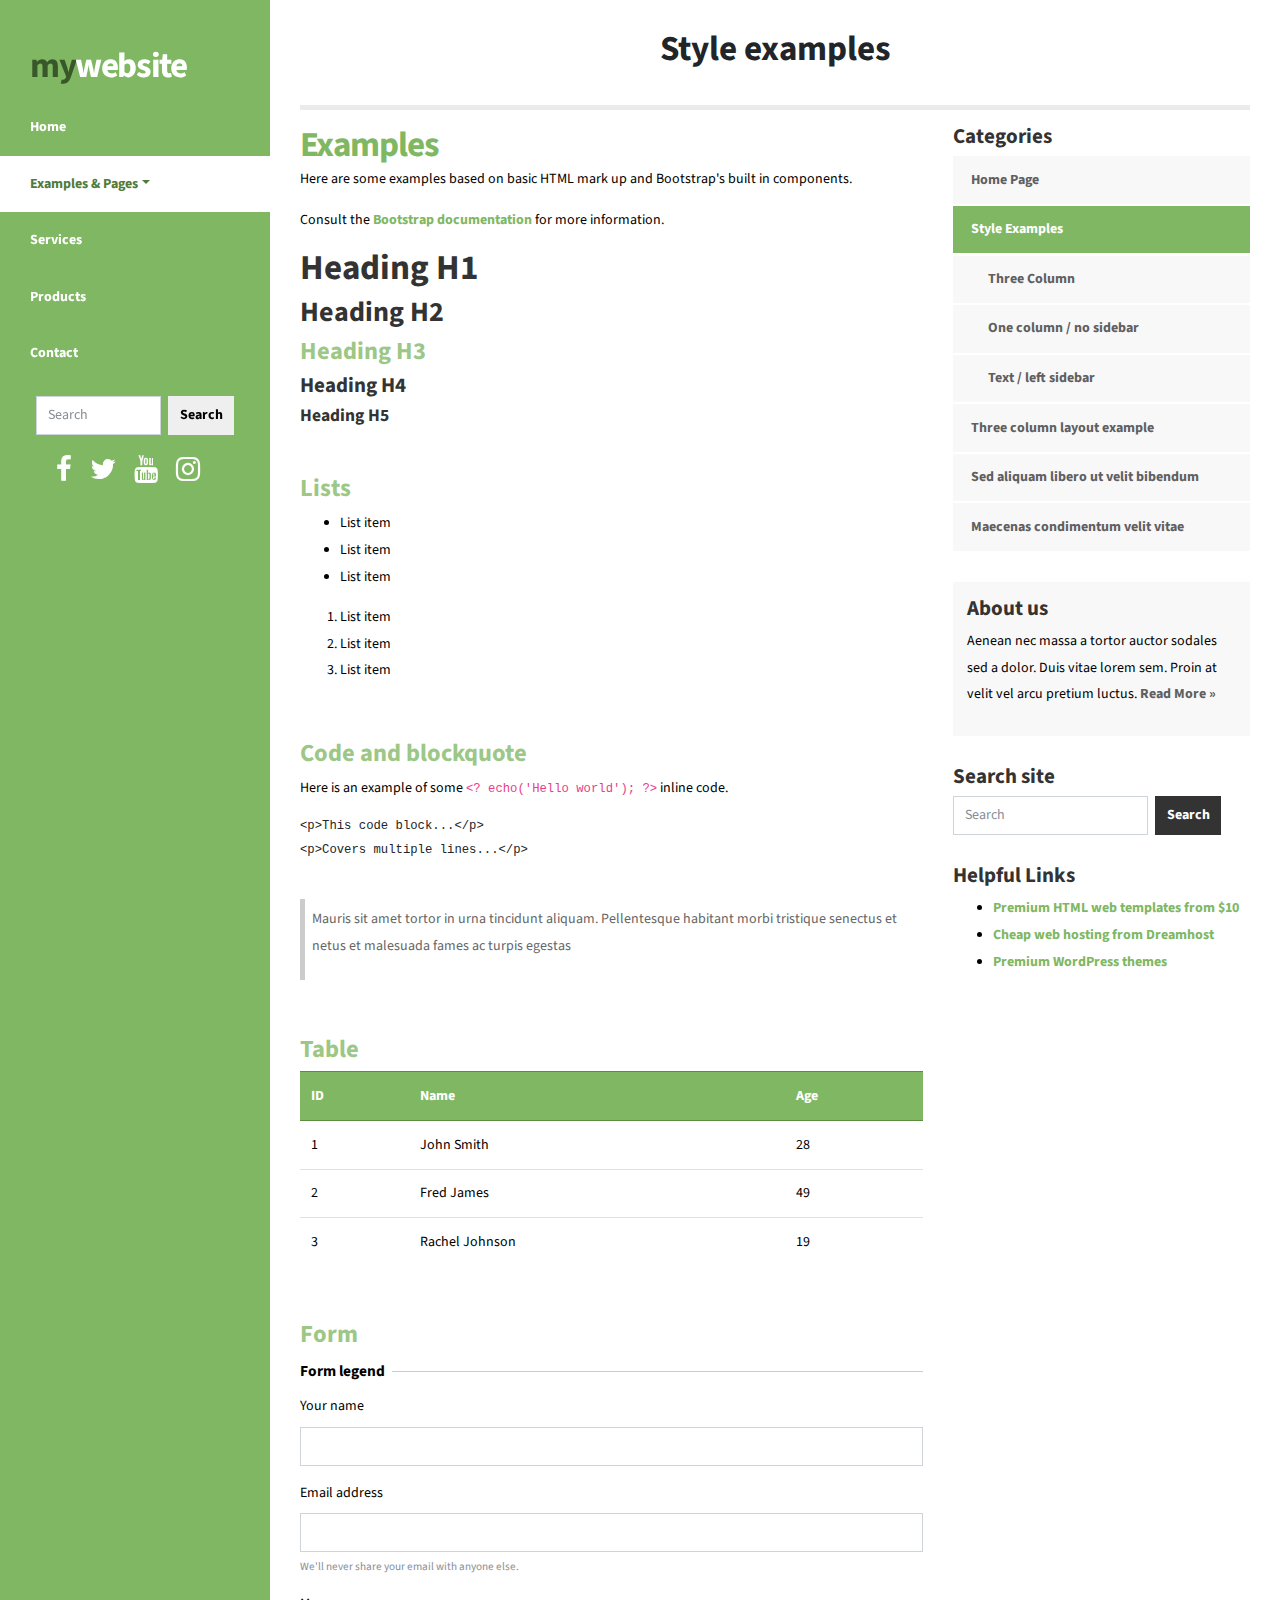
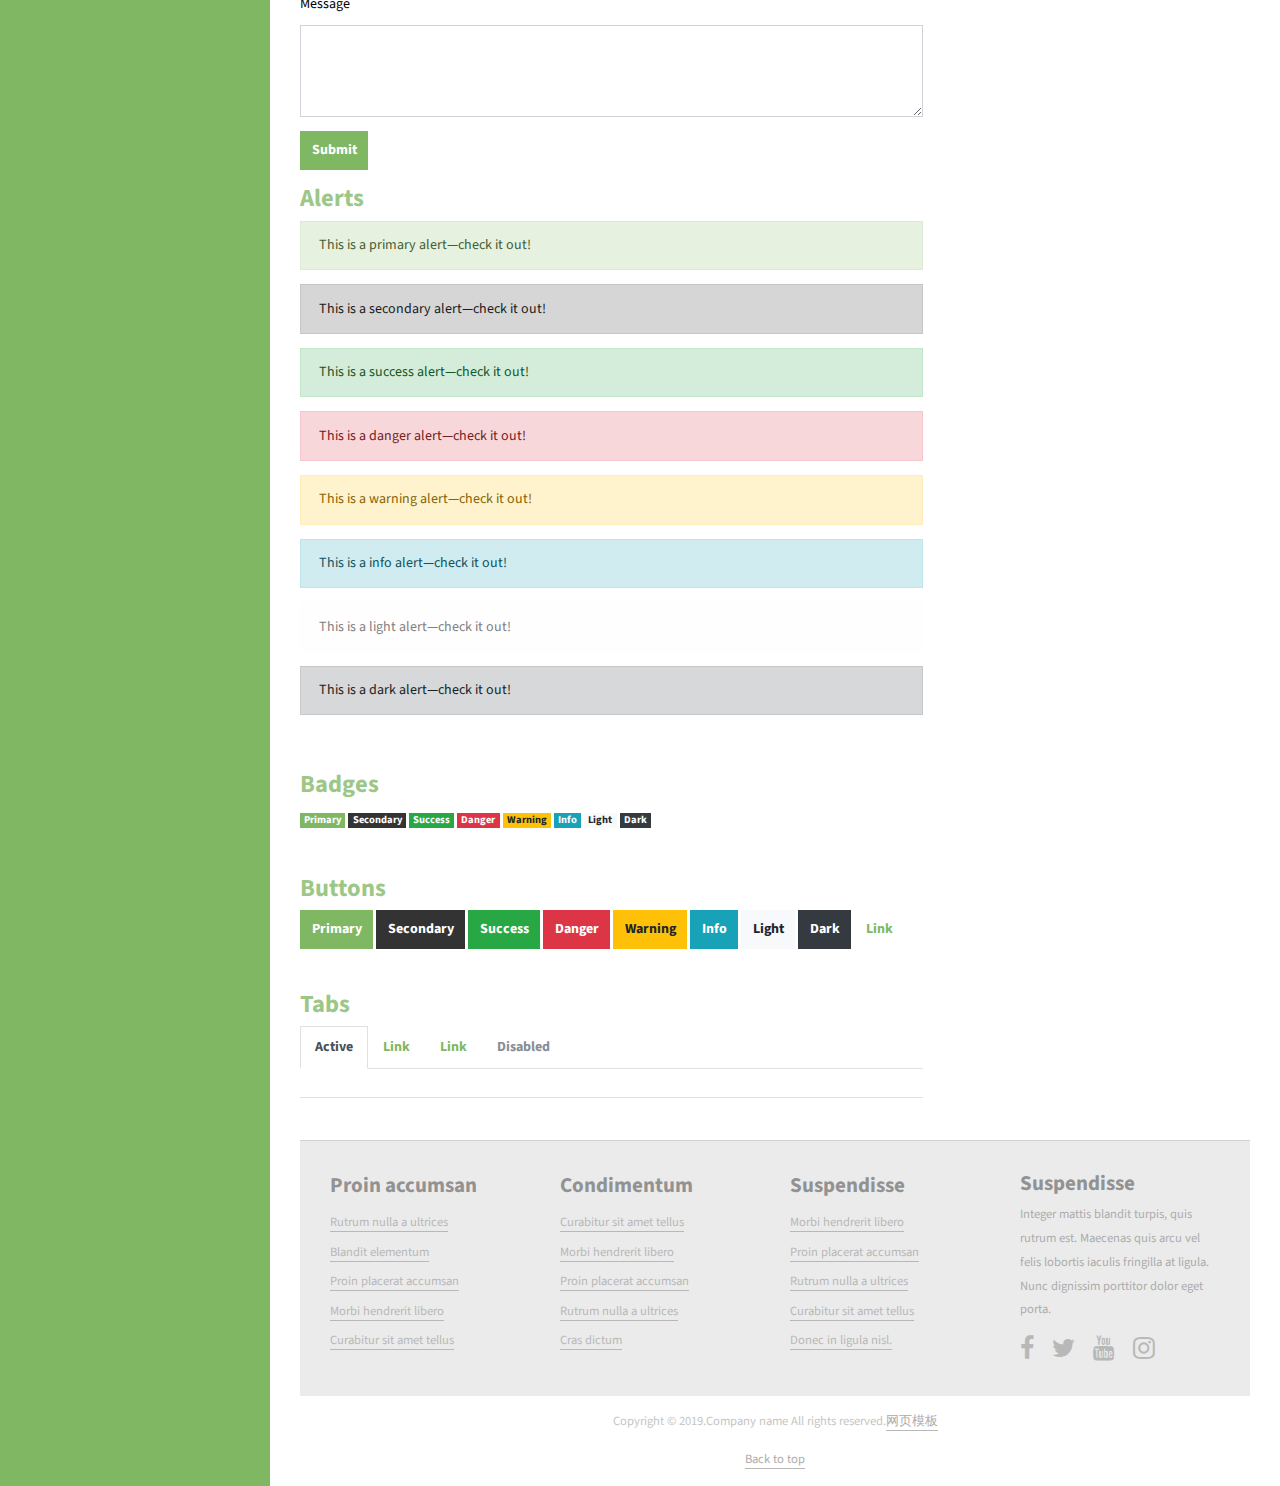
<file: examples.html>
<!doctype html>
<html lang="en">
	<head>
        <title>Home</title>

        <meta charset="utf-8">
        <meta name="viewport" content="width=device-width, initial-scale=1, shrink-to-fit=no">


        <!-- Main CSS --> 
        <link rel="stylesheet" href="css/style.css">

        <!-- Font Awesome -->
        <link href="https://maxcdn.bootstrapcdn.com/font-awesome/4.7.0/css/font-awesome.min.css" rel="stylesheet">
    </head>
  
    <body>

        <!-- Main navigation -->
        <div id="sidebar">
                      
            <div class="navbar-expand-md navbar-dark"> 
            
                <header class="d-none d-md-block">
                    <h1><span>my</span>website</h1>
                </header>
                
                
                <!-- Mobile menu toggle and header -->
                <div class="mobile-header-controls">
                    <a class="navbar-brand d-md-none d-lg-none d-xl-none" href="#"><span>my</span>website</a>
                    <button class="navbar-toggler" type="button" data-toggle="collapse" data-target="#SidebarContent" aria-controls="SidebarContent" aria-expanded="false" aria-label="Toggle navigation">
                        <span class="navbar-toggler-icon"></span>
                    </button>
                </div>
         
                <div id="SidebarContent" class="collapse flex-column navbar-collapse">
 
                        
                    
                    <!-- Main navigation items -->
                    <nav class="navbar navbar-dark">
                        <div id="mainNavbar">
                            <ul class="flex-column mr-auto">
                                <li class="nav-item">
                                        <a class="nav-link" href="index.html">Home <span class="sr-only">(current)</span></a>
                                </li>

                                <li class="nav-item active dropdown">
                                            <a class="nav-link dropdown-toggle" href="#MenuDropdown" data-toggle="collapse" aria-controls="MenuDropdown" aria-expanded="false">Examples &amp; Pages</a>
                                            <ul id="MenuDropdown" class="sub-navbar collapse flex-column">
                                                <li class="nav-item"><a class="nav-link" href="examples.html">Style Examples</a></li>
                                                <li class="nav-item"><a class="nav-link" href="three-column.html">Three Column</a></li>
                                                <li class="nav-item"><a class="nav-link" href="one-column.html">One column / no sidebar</a></li>
                                                <li class="nav-item"><a class="nav-link"  href="text.html">Text / left sidebar</a></li>
                                            </ul>
                                </li>


                                <li class="nav-item">
                                        <a class="nav-link" href="#">Services</a>
                                </li>

                                <li class="nav-item">
                                        <a class="nav-link" href="#">Products</a>
                                </li>

                                <li class="nav-item">
                                        <a class="nav-link" href="#">Contact</a>
                                </li>
                            </ul>
                        </div>   
                    </nav>
                
                
                
                    <!-- Sidebar search form -->
                    <form class="form-inline sidebar-search-form my-2 my-lg-0">
                        <input class="form-control mr-sm-2" type="text" size="10"  placeholder="Search" aria-label="Search">
                        <button class="btn my-2 my-sm-0" type="submit">Search</button>
                    </form>
          
                    <!-- Social icons -->
                    <p class="sidebar-social-icons social-icons">
                        <a href="#"><i class="fa fa-facebook fa-2x"></i></a>
                        <a href="#"><i class="fa fa-twitter fa-2x"></i></a>
                        <a href="#"><i class="fa fa-youtube fa-2x"></i></a>
                        <a href="#"><i class="fa fa-instagram fa-2x"></i></a>
                    </p>
                
                </div>
            </div> 
        </div>
    
        
        <div id="content">
            <div id="content-wrapper">
                
                <!-- Jumbtron / Slider -->
                <div class="jumbotron-wrap">
                    <div class="container-fluid">
                        <div class="jumbotron jumbotron-narrow static-slider">
                            <h1 class="text-center">Style examples</h1>
                        </div>
                    </div>
                </div>

                <!-- Main content area -->
                <main class="container-fluid">
                    <div class="row">

                        <!-- Main content -->
                        <div class="col-sm-8">
                            <article>
                                <h2 class="article-title">Examples</h2>

                                <p>Here are some examples based on basic HTML mark up and Bootstrap's built in components.</p>
                                <p>Consult the <a href="#">Bootstrap documentation</a> for more information.</p>

                                <h1>Heading H1</h1>
                                <h2>Heading H2</h2>
                                <h3>Heading H3</h3>
                                <h4>Heading H4</h4>
                                <h5>Heading H5</h5>


                                <p>&nbsp;</p>


                                <h3>Lists</h3>
                                <ul>

                                    <li>List item</li>
                                    <li>List item</li>
                                    <li>List item</li>
                                </ul>

                                <ol>
                                    <li>List item</li>
                                    <li>List item</li>
                                    <li>List item</li>
                                </ol>

                                <p>&nbsp;</p>

                                <h3>Code and blockquote</h3>
                                <p>Here is an example of some <code>&lt;? echo('Hello world'); ?&gt;</code> inline code.</p>

                                <pre><code>&lt;p&gt;This code block...&lt;/p&gt;
&lt;p&gt;Covers multiple lines...&lt;/p&gt;
                                </code></pre>


                                <blockquote><p>Mauris sit amet tortor in urna tincidunt aliquam. Pellentesque habitant morbi tristique senectus et netus et malesuada fames ac turpis egestas</p></blockquote>


                                <p>&nbsp;</p>



                                <h3>Table</h3>

                                <table class="table">
                                    <tr>
                                        <th>ID</th>
                                        <th>Name</th>
                                        <th>Age</th>
                                    </tr>
                                    <tr>
                                        <td>1</td>
                                        <td>John Smith</td>
                                        <td>28</td>
                                    </tr>
                                    <tr>
                                        <td>2</td>
                                        <td>Fred James</td>
                                        <td>49</td>
                                    </tr>
                                    <tr>
                                        <td>3</td>
                                        <td>Rachel Johnson</td>
                                        <td>19</td>
                                    </tr>

                                </table>

                                <p>&nbsp;</p>


                                <h3>Form</h3>

                                <fieldset>
                                    <legend>Form legend</legend>
                                    <div class="form-group">
                                        <label for="exampleInputName">Your name</label>
                                        <input type="text" class="form-control" id="exampleInputName">
                                    </div>

                                    <div class="form-group">
                                        <label for="exampleInputEmail">Email address</label>
                                        <input type="email" class="form-control" id="exampleInputEmail" aria-describedby="emailHelp">
                                        <small id="emailHelp" class="form-text text-muted">We'll never share your email with anyone else.</small>
                                    </div>

                                    <div class="form-group">
                                        <label for="exampleInputMessage">Message</label>
                                         <textarea class="form-control" id="exampleInputMessage" rows="3"></textarea>
                                    </div>
                                    <button type="submit" class="btn btn-primary">Submit</button>
                                </fieldset>


                                <h3>Alerts</h3>
                                <div class="alert alert-primary" role="alert">
                                  This is a primary alert—check it out!
                                </div>
                                <div class="alert alert-secondary" role="alert">
                                  This is a secondary alert—check it out!
                                </div>
                                <div class="alert alert-success" role="alert">
                                  This is a success alert—check it out!
                                </div>
                                <div class="alert alert-danger" role="alert">
                                  This is a danger alert—check it out!
                                </div>
                                <div class="alert alert-warning" role="alert">
                                  This is a warning alert—check it out!
                                </div>
                                <div class="alert alert-info" role="alert">
                                  This is a info alert—check it out!
                                </div>
                                <div class="alert alert-light" role="alert">
                                  This is a light alert—check it out!
                                </div>
                                <div class="alert alert-dark" role="alert">
                                  This is a dark alert—check it out!
                                </div>

                                <p>&nbsp;</p>

                                <h3>Badges</h3>
                                <span class="badge badge-primary">Primary</span>
                                <span class="badge badge-secondary">Secondary</span>
                                <span class="badge badge-success">Success</span>
                                <span class="badge badge-danger">Danger</span>
                                <span class="badge badge-warning">Warning</span>
                                <span class="badge badge-info">Info</span>
                                <span class="badge badge-light">Light</span>
                                <span class="badge badge-dark">Dark</span>

                                <p>&nbsp;</p>

                                <h3>Buttons</h3>
                                <button type="button" class="btn btn-primary">Primary</button>
                                <button type="button" class="btn btn-secondary">Secondary</button>
                                <button type="button" class="btn btn-success">Success</button>
                                <button type="button" class="btn btn-danger">Danger</button>
                                <button type="button" class="btn btn-warning">Warning</button>
                                <button type="button" class="btn btn-info">Info</button>
                                <button type="button" class="btn btn-light">Light</button>
                                <button type="button" class="btn btn-dark">Dark</button>
                                <button type="button" class="btn btn-link">Link</button>

                                <p>&nbsp;</p>

                                <h3>Tabs</h3>
                                <ul class="nav nav-tabs">
                                  <li class="nav-item">
                                    <a class="nav-link active" href="#">Active</a>
                                  </li>
                                  <li class="nav-item">
                                    <a class="nav-link" href="#">Link</a>
                                  </li>
                                  <li class="nav-item">
                                    <a class="nav-link" href="#">Link</a>
                                  </li>
                                  <li class="nav-item">
                                    <a class="nav-link disabled" href="#">Disabled</a>
                                  </li>
                                </ul>
                            </article>
                        </div>


                        <!-- Sidebar -->
                        <aside class="col-sm-4">
                            <div class="sidebar-box">
                                <h4>Categories</h4>
                                <div class="list-group list-group-root">
                                    <a class="list-group-item" href="index.html">Home Page</a>
                                    <a class="list-group-item active" href="examples.html">Style Examples</a>
                                    <div class="list-group">
                                        <a class="list-group-item" href="three-column.html">Three Column</a>
                                        <a class="list-group-item" href="one-column.html">One column / no sidebar</a>
                                        <a class="list-group-item" href="text.html">Text / left sidebar</a>	
                                    </div>
                                    <a class="list-group-item" href="three-column.html">Three column layout example</a>
                                    <a class="list-group-item" href="#">Sed aliquam libero ut velit bibendum</a>
                                    <a class="list-group-item" href="#">Maecenas condimentum velit vitae</a>
                                </div>
                            </div>

                            <div class="sidebar-box sidebar-box-bg">
                                <h4>About us</h4>
                                <p>Aenean nec massa a tortor auctor sodales sed a dolor. Duis vitae lorem sem. Proin at velit vel arcu pretium luctus. <a href="#" class="readmore">Read More &raquo;</a></p>    
                            </div>

                            <div class="sidebar-box">
                                <h4>Search site</h4>
                                <form class="form-inline my-2 my-lg-0">
                                    <input class="form-control mr-sm-2" type="text"  placeholder="Search" aria-label="Search">
                                    <button class="btn btn-secondary my-2 my-sm-0" type="submit">Search</button>
                                </form>
                            </div>

                            <div class="sidebar-box">
                                <h4>Helpful Links</h4>
                                <ul>
                                    <li><a href="#" title="premium templates">Premium HTML web templates from $10</a></li>
                                    <li><a href="#" title="web hosting">Cheap web hosting from Dreamhost</a></li>
                                    <li><a href="#" title="Tux Themes">Premium WordPress themes</a></li>
                                </ul>
                            </div>
                        </aside> 


                    </div> 
                </main>


                <!-- Footer -->
                <div class="container-fluid footer-container">
                    <footer class="footer">
                        <div class="footer-lists">
                            <div class="row">
                                <div class="col-sm">
                                    <ul>
                                        <li><h4>Proin accumsan</h4></li>
                                        <li><a href="#">Rutrum nulla a ultrices</a></li>
                                        <li><a href="#">Blandit elementum</a></li>
                                        <li><a href="#">Proin placerat accumsan</a></li>
                                        <li><a href="#">Morbi hendrerit libero </a></li>
                                        <li><a href="#">Curabitur sit amet tellus</a></li>
                                    </ul>
                                </div>
                                <div class="col-sm">
                                    <ul>
                                        <li><h4>Condimentum</h4></li>
                                        <li><a href="#">Curabitur sit amet tellus</a></li>
                                        <li><a href="#">Morbi hendrerit libero </a></li>
                                        <li><a href="#">Proin placerat accumsan</a></li>
                                        <li><a href="#">Rutrum nulla a ultrices</a></li>
                                        <li><a href="#">Cras dictum</a></li>
                                    </ul>
                                </div>   
                                <div class="col-sm">
                                    <ul>
                                        <li><h4>Suspendisse</h4></li>
                                        <li><a href="#">Morbi hendrerit libero </a></li>
                                        <li><a href="#">Proin placerat accumsan</a></li>
                                        <li><a href="#">Rutrum nulla a ultrices</a></li>
                                        <li><a href="#">Curabitur sit amet tellus</a></li>
                                        <li><a href="#">Donec in ligula nisl.</a></li>
                                    </ul>
                                </div>
                                <div class="col-sm">
                                    <h4>Suspendisse</h4>
                                    <p>Integer mattis blandit turpis, quis rutrum est. Maecenas quis arcu vel felis lobortis iaculis fringilla at ligula. Nunc dignissim porttitor dolor eget porta.</p>

                                    <p class="social-icons">
                                        <a href="#"><i class="fa fa-facebook fa-2x"></i></a>
                                        <a href="#"><i class="fa fa-twitter fa-2x"></i></a>
                                        <a href="#"><i class="fa fa-youtube fa-2x"></i></a>
                                        <a href="#"><i class="fa fa-instagram fa-2x"></i></a>
                                    </p>
                                </div>
                            </div>
                        </div>

                        <div class="footer-bottom">
                                <p class="text-center">Copyright &copy; 2019.Company name All rights reserved.<a target="_blank" href="http://sc.chinaz.com/moban/">&#x7F51;&#x9875;&#x6A21;&#x677F;</a>
</p>
                                <p class="text-center"><a href="#">Back to top</a></p>
                        </div>

                    </footer>
                </div>
            </div>
        </div>

        <!-- Bootcamp JavaScript -->
        <!-- jQuery first, then Popper.js, then Bootstrap JS -->
        <script src="js/jquery-3.2.1.slim.min.js"></script>
        <script src="js/popper.min.js"></script>
        <script src="js/bootstrap.min.js"></script>

    </body>
</html>
</file>
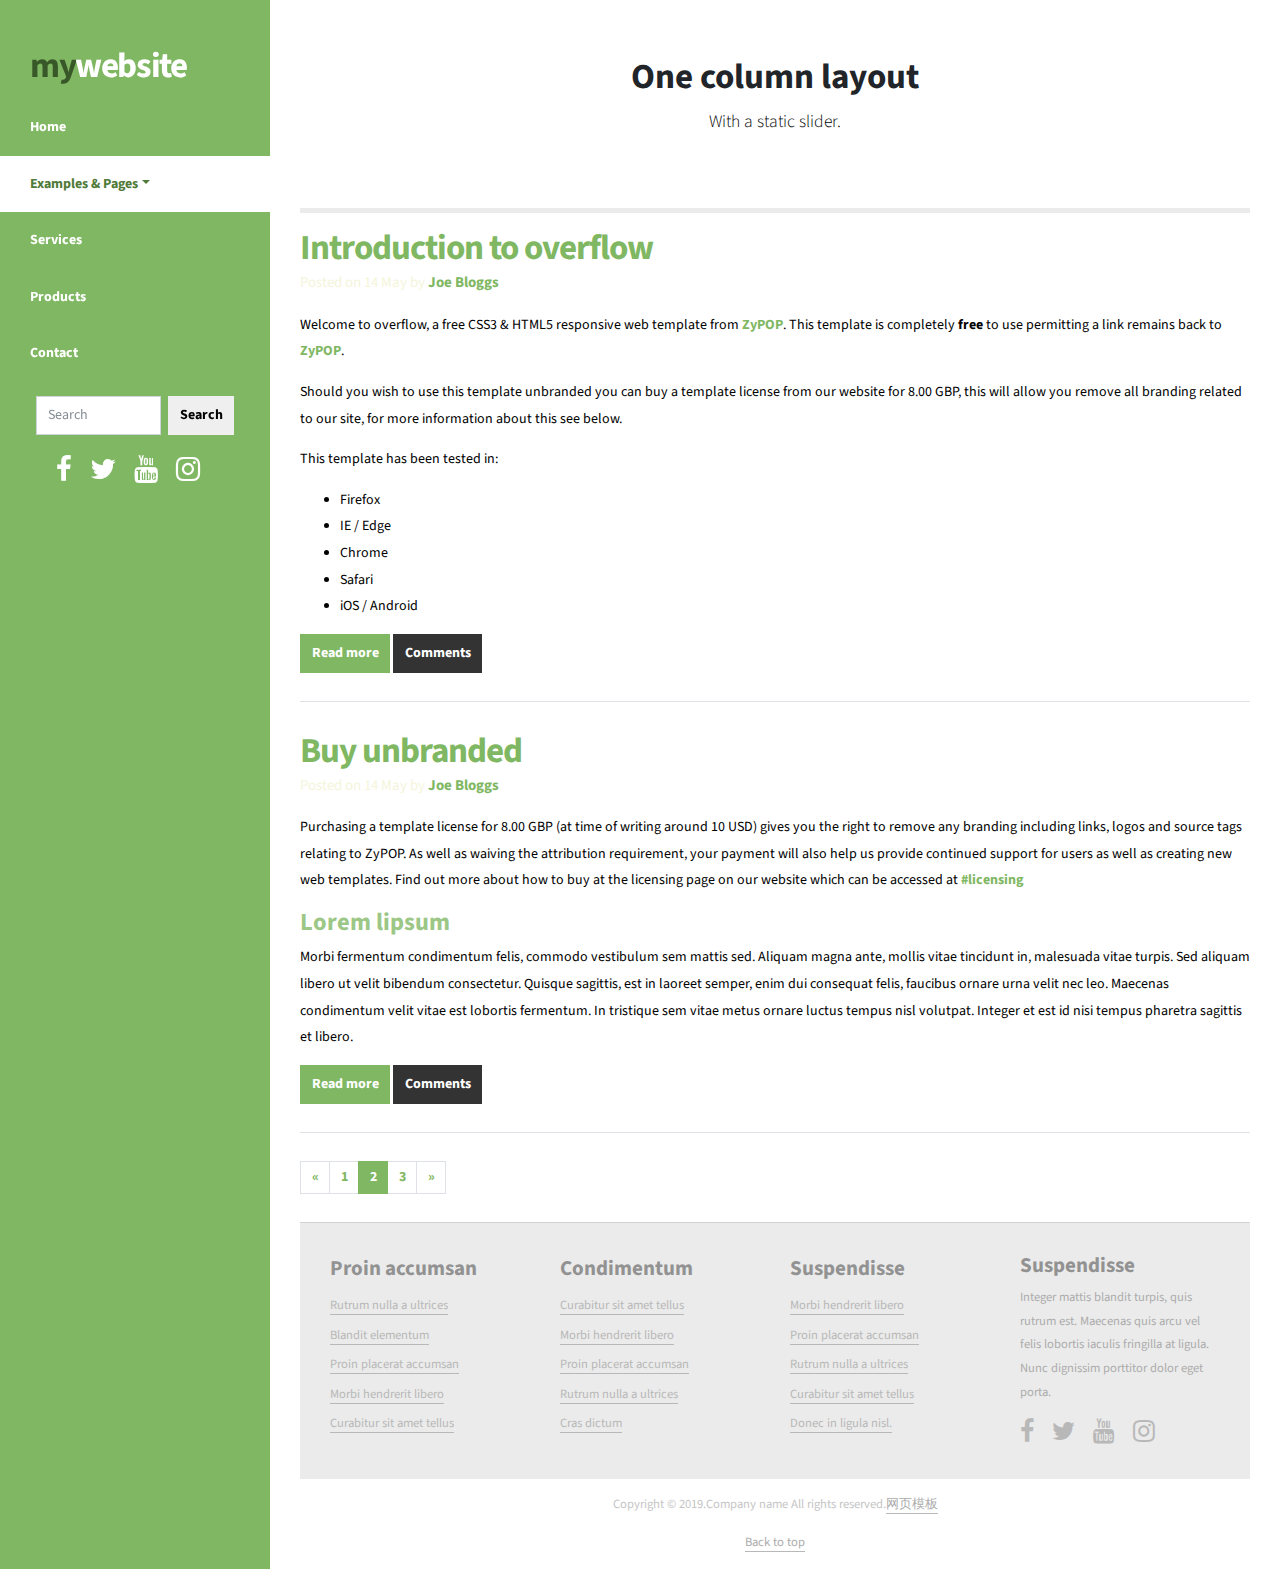
<file: one-column.html>
<!doctype html>
<html lang="en">
	<head>
        <title>Home</title>

        <meta charset="utf-8">
        <meta name="viewport" content="width=device-width, initial-scale=1, shrink-to-fit=no">


        <!-- Main CSS --> 
        <link rel="stylesheet" href="css/style.css">

        <!-- Font Awesome -->
        <link href="https://maxcdn.bootstrapcdn.com/font-awesome/4.7.0/css/font-awesome.min.css" rel="stylesheet">
    </head>
  
    <body>

         <!-- Main navigation -->
        <div id="sidebar">
                      
            <div class="navbar-expand-md navbar-dark"> 
            
                <header class="d-none d-md-block">
                    <h1><span>my</span>website</h1>
                </header>
                
                
                <!-- Mobile menu toggle and header -->
                <div class="mobile-header-controls">
                    <a class="navbar-brand d-md-none d-lg-none d-xl-none" href="#"><span>my</span>website</a>
                    <button class="navbar-toggler" type="button" data-toggle="collapse" data-target="#SidebarContent" aria-controls="SidebarContent" aria-expanded="false" aria-label="Toggle navigation">
                        <span class="navbar-toggler-icon"></span>
                    </button>
                </div>
         
                <div id="SidebarContent" class="collapse flex-column navbar-collapse">
 
                        
                    
                    <!-- Main navigation items -->
                    <nav class="navbar navbar-dark">
                        <div id="mainNavbar">
                            <ul class="flex-column mr-auto">
                                <li class="nav-item">
                                        <a class="nav-link" href="index.html">Home <span class="sr-only">(current)</span></a>
                                </li>

                                <li class="nav-item active dropdown">
                                            <a class="nav-link dropdown-toggle" href="#MenuDropdown" data-toggle="collapse" aria-controls="MenuDropdown" aria-expanded="false">Examples &amp; Pages</a>
                                            <ul id="MenuDropdown" class="sub-navbar collapse flex-column">
                                                <li class="nav-item"><a class="nav-link" href="examples.html">Style Examples</a></li>
                                                <li class="nav-item"><a class="nav-link" href="three-column.html">Three Column</a></li>
                                                <li class="nav-item"><a class="nav-link" href="one-column.html">One column / no sidebar</a></li>
                                                <li class="nav-item"><a class="nav-link"  href="text.html">Text / left sidebar</a></li>
                                            </ul>
                                </li>


                                <li class="nav-item">
                                        <a class="nav-link" href="#">Services</a>
                                </li>

                                <li class="nav-item">
                                        <a class="nav-link" href="#">Products</a>
                                </li>

                                <li class="nav-item">
                                        <a class="nav-link" href="#">Contact</a>
                                </li>
                            </ul>
                        </div>   
                    </nav>
                
                
                
                    <!-- Sidebar search form -->
                    <form class="form-inline sidebar-search-form my-2 my-lg-0">
                        <input class="form-control mr-sm-2" type="text" size="10"  placeholder="Search" aria-label="Search">
                        <button class="btn my-2 my-sm-0" type="submit">Search</button>
                    </form>
          
                    <!-- Social icons -->
                    <p class="sidebar-social-icons social-icons">
                        <a href="#"><i class="fa fa-facebook fa-2x"></i></a>
                        <a href="#"><i class="fa fa-twitter fa-2x"></i></a>
                        <a href="#"><i class="fa fa-youtube fa-2x"></i></a>
                        <a href="#"><i class="fa fa-instagram fa-2x"></i></a>
                    </p>
                
                </div>
            </div> 
        </div>
    
        
        <div id="content">
            <div id="content-wrapper">

                <!-- Jumbtron / Slider -->
                <div class="jumbotron-wrap">
                    <div class="container-fluid">
                        <div class="jumbotron static-slider">
                            <h1 class="text-center">One column layout</h1>
                            <p class="lead text-center">With a static slider.</p>
                        </div>
                    </div>
                </div>

                <!-- Main content area -->
                <main class="container-fluid">
                    <div class="row">

                        <!-- Main content -->
                        <div class="col">
                            <article>
                                <h2 class="article-title">Introduction to overflow</h2>

                                <p class="article-meta">Posted on <time datetime="2017-05-14">14 May</time> by <a href="#" rel="author">Joe Bloggs</a></p>

                                <p>Welcome to overflow, a free CSS3 &amp; HTML5 responsive web template from <a href="#" title="ZyPOP">ZyPOP</a>. This template is completely <strong>free</strong> to use permitting a link remains back to  <a href="#" title="ZyPOP">ZyPOP</a>.</p>

                                <p> Should you wish to use this template unbranded you can buy a template license from our website for 8.00 GBP, this will allow you remove all branding related to our site, for more information about this see below.</p>	

                                <p>This template has been tested in:</p>

                                <ul>
                                    <li>Firefox</li>
                                    <li>IE / Edge</li>
                                    <li>Chrome</li>
                                    <li>Safari</li>
                                    <li>iOS / Android</li>
                                </ul>


                                <a href="#" class="btn btn-primary">Read more</a>
                                <a href="#" class="btn btn-secondary">Comments</a>

                            </article>

                            <article>

                                <h2 class="article-title">Buy unbranded</h2>
                                <p class="article-meta">Posted on <time datetime="2017-05-14">14 May</time> by <a href="#" rel="author">Joe Bloggs</a></p>

                                <p>Purchasing a template license for 8.00 GBP (at time of writing around 10 USD) gives you the right to remove any branding including links, logos and source tags relating to ZyPOP. As well as waiving the attribution requirement, your payment will also help us provide continued support for users as well as creating new web templates. Find out more about how to buy at the licensing page on our website which can be accessed at <a href="#licensing" title="template license">#licensing</a></p>

                                <h3>Lorem lipsum</h3>

                                <p>Morbi fermentum condimentum felis, commodo vestibulum sem mattis sed. Aliquam magna ante, mollis vitae tincidunt in, malesuada vitae turpis. Sed aliquam libero ut velit bibendum consectetur. Quisque sagittis, est in laoreet semper, enim dui consequat felis, faucibus ornare urna velit nec leo. Maecenas condimentum velit vitae est lobortis fermentum. In tristique sem vitae metus ornare luctus tempus nisl volutpat. Integer et est id nisi tempus pharetra sagittis et libero.</p>

                                <a href="#" class="btn btn-primary">Read more</a>
                                <a href="#" class="btn btn-secondary">Comments</a>
                            </article>


                            <!-- Example pagination Bootstrap component -->
                            <nav>
                                <ul class="pagination">
                                        <li class="page-item">
                                            <a class="page-link" href="#" aria-label="Previous">
                                                <span aria-hidden="true">&laquo;</span>
                                                <span class="sr-only">Previous</span>
                                            </a>
                                        </li>
                                        <li class="page-item"><a class="page-link" href="#">1</a></li>
                                        <li class="page-item active"><a class="page-link" href="#">2</a></li>
                                        <li class="page-item"><a class="page-link" href="#">3</a></li>
                                        <li class="page-item">
                                            <a class="page-link" href="#" aria-label="Next">
                                                <span aria-hidden="true">&raquo;</span>
                                                <span class="sr-only">Next</span>
                                            </a>
                                        </li>
                                </ul>
                            </nav>
                        </div>        
                    </div> 
                </main>


                <!-- Footer -->
                <div class="container-fluid footer-container">
                    <footer class="footer">
                        <div class="footer-lists">
                            <div class="row">
                                <div class="col-sm">
                                    <ul>
                                        <li><h4>Proin accumsan</h4></li>
                                        <li><a href="#">Rutrum nulla a ultrices</a></li>
                                        <li><a href="#">Blandit elementum</a></li>
                                        <li><a href="#">Proin placerat accumsan</a></li>
                                        <li><a href="#">Morbi hendrerit libero </a></li>
                                        <li><a href="#">Curabitur sit amet tellus</a></li>
                                    </ul>
                                </div>
                                <div class="col-sm">
                                    <ul>
                                        <li><h4>Condimentum</h4></li>
                                        <li><a href="#">Curabitur sit amet tellus</a></li>
                                        <li><a href="#">Morbi hendrerit libero </a></li>
                                        <li><a href="#">Proin placerat accumsan</a></li>
                                        <li><a href="#">Rutrum nulla a ultrices</a></li>
                                        <li><a href="#">Cras dictum</a></li>
                                    </ul>
                                </div>   
                                <div class="col-sm">
                                    <ul>
                                        <li><h4>Suspendisse</h4></li>
                                        <li><a href="#">Morbi hendrerit libero </a></li>
                                        <li><a href="#">Proin placerat accumsan</a></li>
                                        <li><a href="#">Rutrum nulla a ultrices</a></li>
                                        <li><a href="#">Curabitur sit amet tellus</a></li>
                                        <li><a href="#">Donec in ligula nisl.</a></li>
                                    </ul>
                                </div>
                                <div class="col-sm">
                                    <h4>Suspendisse</h4>
                                    <p>Integer mattis blandit turpis, quis rutrum est. Maecenas quis arcu vel felis lobortis iaculis fringilla at ligula. Nunc dignissim porttitor dolor eget porta.</p>

                                    <p class="social-icons">
                                        <a href="#"><i class="fa fa-facebook fa-2x"></i></a>
                                        <a href="#"><i class="fa fa-twitter fa-2x"></i></a>
                                        <a href="#"><i class="fa fa-youtube fa-2x"></i></a>
                                        <a href="#"><i class="fa fa-instagram fa-2x"></i></a>
                                    </p>
                                </div>
                            </div>
                        </div>

                        <div class="footer-bottom">
                                <p class="text-center">Copyright &copy; 2019.Company name All rights reserved.<a target="_blank" href="http://sc.chinaz.com/moban/">&#x7F51;&#x9875;&#x6A21;&#x677F;</a>
</p>
                                <p class="text-center"><a href="#">Back to top</a></p>
                        </div>

                    </footer>
                </div>
            </div>
        </div>
        
        <!-- Bootcamp JavaScript -->
        <!-- jQuery first, then Popper.js, then Bootstrap JS -->
        <script src="js/jquery-3.2.1.slim.min.js"></script>
        <script src="js/popper.min.js"></script>
        <script src="js/bootstrap.min.js"></script>

    </body>
</html>
</file>
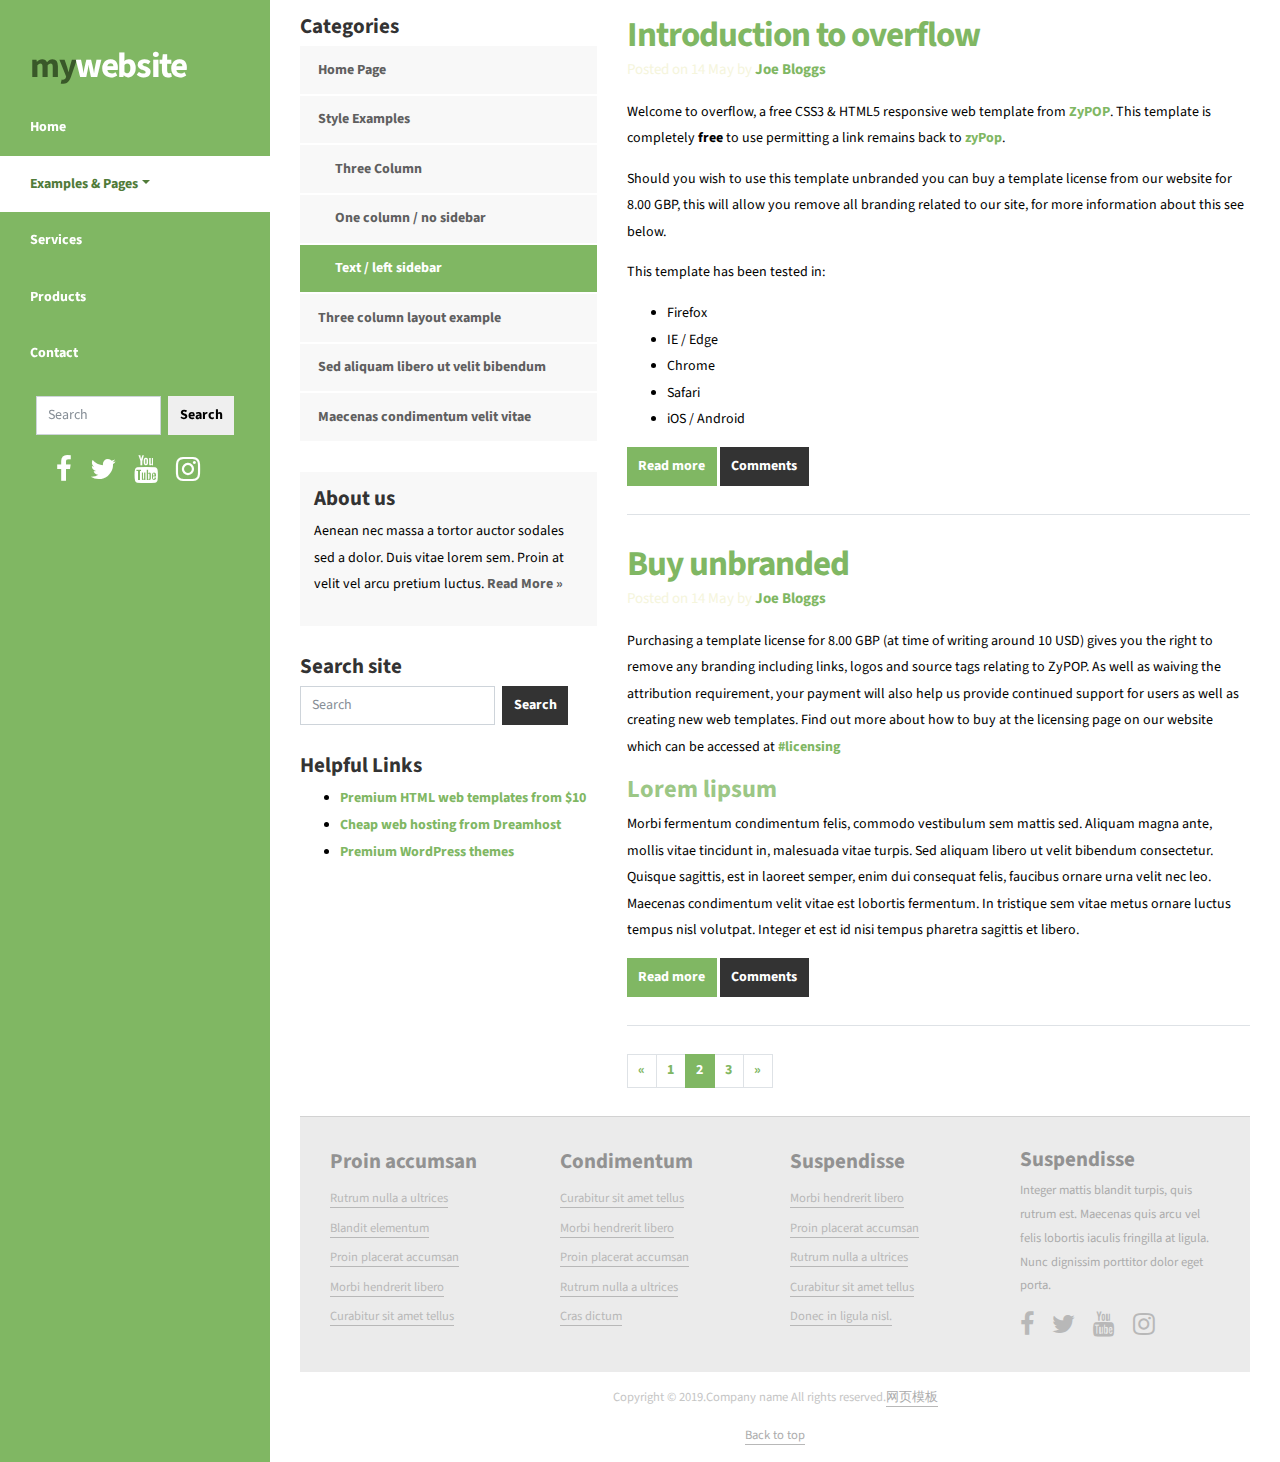
<file: text.html>
<!doctype html>
<html lang="en">
	<head>
        <title>Home</title>

        <meta charset="utf-8">
        <meta name="viewport" content="width=device-width, initial-scale=1, shrink-to-fit=no">


        <!-- Main CSS --> 
        <link rel="stylesheet" href="css/style.css">

        <!-- Font Awesome -->
        <link href="https://maxcdn.bootstrapcdn.com/font-awesome/4.7.0/css/font-awesome.min.css" rel="stylesheet">
    </head>
  
    <body>

         <!-- Main navigation -->
        <div id="sidebar">
                      
            <div class="navbar-expand-md navbar-dark"> 
            
                <header class="d-none d-md-block">
                    <h1><span>my</span>website</h1>
                </header>
                
                
                <!-- Mobile menu toggle and header -->
                <div class="mobile-header-controls">
                    <a class="navbar-brand d-md-none d-lg-none d-xl-none" href="#"><span>my</span>website</a>
                    <button class="navbar-toggler" type="button" data-toggle="collapse" data-target="#SidebarContent" aria-controls="SidebarContent" aria-expanded="false" aria-label="Toggle navigation">
                        <span class="navbar-toggler-icon"></span>
                    </button>
                </div>
         
                <div id="SidebarContent" class="collapse flex-column navbar-collapse">
 
                        
                    
                    <!-- Main navigation items -->
                    <nav class="navbar navbar-dark">
                        <div id="mainNavbar">
                            <ul class="flex-column mr-auto">
                                <li class="nav-item">
                                        <a class="nav-link" href="index.html">Home <span class="sr-only">(current)</span></a>
                                </li>

                                <li class="nav-item active dropdown">
                                            <a class="nav-link dropdown-toggle" href="#MenuDropdown" data-toggle="collapse" aria-controls="MenuDropdown" aria-expanded="false">Examples &amp; Pages</a>
                                            <ul id="MenuDropdown" class="sub-navbar collapse flex-column">
                                                <li class="nav-item"><a class="nav-link" href="examples.html">Style Examples</a></li>
                                                <li class="nav-item"><a class="nav-link" href="three-column.html">Three Column</a></li>
                                                <li class="nav-item"><a class="nav-link" href="one-column.html">One column / no sidebar</a></li>
                                                <li class="nav-item"><a class="nav-link"  href="text.html">Text / left sidebar</a></li>
                                            </ul>
                                </li>


                                <li class="nav-item">
                                        <a class="nav-link" href="#">Services</a>
                                </li>

                                <li class="nav-item">
                                        <a class="nav-link" href="#">Products</a>
                                </li>

                                <li class="nav-item">
                                        <a class="nav-link" href="#">Contact</a>
                                </li>
                            </ul>
                        </div>   
                    </nav>
                
                
                
                    <!-- Sidebar search form -->
                    <form class="form-inline sidebar-search-form my-2 my-lg-0">
                        <input class="form-control mr-sm-2" type="text" size="10"  placeholder="Search" aria-label="Search">
                        <button class="btn my-2 my-sm-0" type="submit">Search</button>
                    </form>
          
                    <!-- Social icons -->
                    <p class="sidebar-social-icons social-icons">
                        <a href="#"><i class="fa fa-facebook fa-2x"></i></a>
                        <a href="#"><i class="fa fa-twitter fa-2x"></i></a>
                        <a href="#"><i class="fa fa-youtube fa-2x"></i></a>
                        <a href="#"><i class="fa fa-instagram fa-2x"></i></a>
                    </p>
                
                </div>
            </div> 
        </div>
    
        
        <div id="content">
            <div id="content-wrapper">

                <!-- Main content area -->
                <main class="container-fluid">
                    <div class="row">

                        <!-- Sidebar -->
                        <aside class="col-md-4">
                            <div class="sidebar-box">
                                <h4>Categories</h4>
                                <div class="list-group list-group-root">
                                    <a class="list-group-item" href="index.html">Home Page</a>
                                    <a class="list-group-item" href="examples.html">Style Examples</a>
                                    <div class="list-group">
                                        <a class="list-group-item" href="three-column.html">Three Column</a>
                                        <a class="list-group-item" href="one-column.html">One column / no sidebar</a>
                                        <a class="list-group-item active" href="text.html">Text / left sidebar</a>	
                                    </div>
                                    <a class="list-group-item" href="three-column.html">Three column layout example</a>
                                    <a class="list-group-item" href="#">Sed aliquam libero ut velit bibendum</a>
                                    <a class="list-group-item" href="#">Maecenas condimentum velit vitae</a>
                                </div>
                            </div>

                            <div class="sidebar-box sidebar-box-bg">
                                <h4>About us</h4>
                                <p>Aenean nec massa a tortor auctor sodales sed a dolor. Duis vitae lorem sem. Proin at velit vel arcu pretium luctus. <a href="#" class="readmore">Read More &raquo;</a></p>    
                            </div>

                            <div class="sidebar-box">
                                <h4>Search site</h4>
                                <form class="form-inline my-2 my-lg-0">
                                    <input class="form-control mr-sm-2" type="text"  placeholder="Search" aria-label="Search">
                                    <button class="btn btn-secondary my-2 my-sm-0" type="submit">Search</button>
                                </form>
                            </div>

                            <div class="sidebar-box">
                                <h4>Helpful Links</h4>
                                <ul>
                                    <li><a href="#" title="premium templates">Premium HTML web templates from $10</a></li>
                                    <li><a href="#" title="web hosting">Cheap web hosting from Dreamhost</a></li>
                                    <li><a href="#" title="Tux Themes">Premium WordPress themes</a></li>
                                </ul>
                            </div>
                        </aside> 

                        <!-- Main content -->
                        <div class="col-md-8">
                            <article>
                                <h2 class="article-title">Introduction to overflow</h2>

                                <p class="article-meta">Posted on <time datetime="2017-05-14">14 May</time> by <a href="#" rel="author">Joe Bloggs</a></p>

                                <p>Welcome to overflow, a free CSS3 &amp; HTML5 responsive web template from <a href="#" title="ZyPOP">ZyPOP</a>. This template is completely <strong>free</strong> to use permitting a link remains back to  <a href="#" title="ZyPOP">zyPop</a>.</p>

                                <p> Should you wish to use this template unbranded you can buy a template license from our website for 8.00 GBP, this will allow you remove all branding related to our site, for more information about this see below.</p>	

                                <p>This template has been tested in:</p>

                                <ul>
                                    <li>Firefox</li>
                                    <li>IE / Edge</li>
                                    <li>Chrome</li>
                                    <li>Safari</li>
                                    <li>iOS / Android</li>
                                </ul>

                                <a href="#" class="btn btn-primary">Read more</a>
                                <a href="#" class="btn btn-secondary">Comments</a>

                            </article>

                            <article>

                                <h2 class="article-title">Buy unbranded</h2>
                                <p class="article-meta">Posted on <time datetime="2017-05-14">14 May</time> by <a href="#" rel="author">Joe Bloggs</a></p>

                                <p>Purchasing a template license for 8.00 GBP (at time of writing around 10 USD) gives you the right to remove any branding including links, logos and source tags relating to ZyPOP. As well as waiving the attribution requirement, your payment will also help us provide continued support for users as well as creating new web templates. Find out more about how to buy at the licensing page on our website which can be accessed at <a href="#licensing" title="template license">#licensing</a></p>

                                <h3>Lorem lipsum</h3>

                                <p>Morbi fermentum condimentum felis, commodo vestibulum sem mattis sed. Aliquam magna ante, mollis vitae tincidunt in, malesuada vitae turpis. Sed aliquam libero ut velit bibendum consectetur. Quisque sagittis, est in laoreet semper, enim dui consequat felis, faucibus ornare urna velit nec leo. Maecenas condimentum velit vitae est lobortis fermentum. In tristique sem vitae metus ornare luctus tempus nisl volutpat. Integer et est id nisi tempus pharetra sagittis et libero.</p>

                                <a href="#" class="btn btn-primary">Read more</a>
                                <a href="#" class="btn btn-secondary">Comments</a>
                            </article>


                            <!-- Example pagination Bootstrap component -->
                            <nav>
                                <ul class="pagination">
                                        <li class="page-item">
                                            <a class="page-link" href="#" aria-label="Previous">
                                                <span aria-hidden="true">&laquo;</span>
                                                <span class="sr-only">Previous</span>
                                            </a>
                                        </li>
                                        <li class="page-item"><a class="page-link" href="#">1</a></li>
                                        <li class="page-item active"><a class="page-link" href="#">2</a></li>
                                        <li class="page-item"><a class="page-link" href="#">3</a></li>
                                        <li class="page-item">
                                            <a class="page-link" href="#" aria-label="Next">
                                                <span aria-hidden="true">&raquo;</span>
                                                <span class="sr-only">Next</span>
                                            </a>
                                        </li>
                                </ul>
                            </nav>
                        </div>             
                    </div> 
                </main>


                <!-- Footer -->
               <div class="container-fluid footer-container">
                    <footer class="footer">
                        <div class="footer-lists">
                            <div class="row">
                                <div class="col-sm">
                                    <ul>
                                        <li><h4>Proin accumsan</h4></li>
                                        <li><a href="#">Rutrum nulla a ultrices</a></li>
                                        <li><a href="#">Blandit elementum</a></li>
                                        <li><a href="#">Proin placerat accumsan</a></li>
                                        <li><a href="#">Morbi hendrerit libero </a></li>
                                        <li><a href="#">Curabitur sit amet tellus</a></li>
                                    </ul>
                                </div>
                                <div class="col-sm">
                                    <ul>
                                        <li><h4>Condimentum</h4></li>
                                        <li><a href="#">Curabitur sit amet tellus</a></li>
                                        <li><a href="#">Morbi hendrerit libero </a></li>
                                        <li><a href="#">Proin placerat accumsan</a></li>
                                        <li><a href="#">Rutrum nulla a ultrices</a></li>
                                        <li><a href="#">Cras dictum</a></li>
                                    </ul>
                                </div>   
                                <div class="col-sm">
                                    <ul>
                                        <li><h4>Suspendisse</h4></li>
                                        <li><a href="#">Morbi hendrerit libero </a></li>
                                        <li><a href="#">Proin placerat accumsan</a></li>
                                        <li><a href="#">Rutrum nulla a ultrices</a></li>
                                        <li><a href="#">Curabitur sit amet tellus</a></li>
                                        <li><a href="#">Donec in ligula nisl.</a></li>
                                    </ul>
                                </div>
                                <div class="col-sm">
                                    <h4>Suspendisse</h4>
                                    <p>Integer mattis blandit turpis, quis rutrum est. Maecenas quis arcu vel felis lobortis iaculis fringilla at ligula. Nunc dignissim porttitor dolor eget porta.</p>

                                    <p class="social-icons">
                                        <a href="#"><i class="fa fa-facebook fa-2x"></i></a>
                                        <a href="#"><i class="fa fa-twitter fa-2x"></i></a>
                                        <a href="#"><i class="fa fa-youtube fa-2x"></i></a>
                                        <a href="#"><i class="fa fa-instagram fa-2x"></i></a>
                                    </p>
                                </div>
                            </div>
                        </div>


                        <div class="footer-bottom"><p class="text-center">Copyright &copy; 2019.Company name All rights reserved.<a target="_blank" href="http://sc.chinaz.com/moban/">&#x7F51;&#x9875;&#x6A21;&#x677F;</a>
</p>
                                <p class="text-center"><a href="#">Back to top</a></p>
                        </div>
                    </footer>
                </div> 
            </div>
        </div>


        <!-- Bootcamp JavaScript -->
        <!-- jQuery first, then Popper.js, then Bootstrap JS -->
        <script src="js/jquery-3.2.1.slim.min.js"></script>
        <script src="js/popper.min.js"></script>
        <script src="js/bootstrap.min.js"></script>

    </body>
</html>
</file>
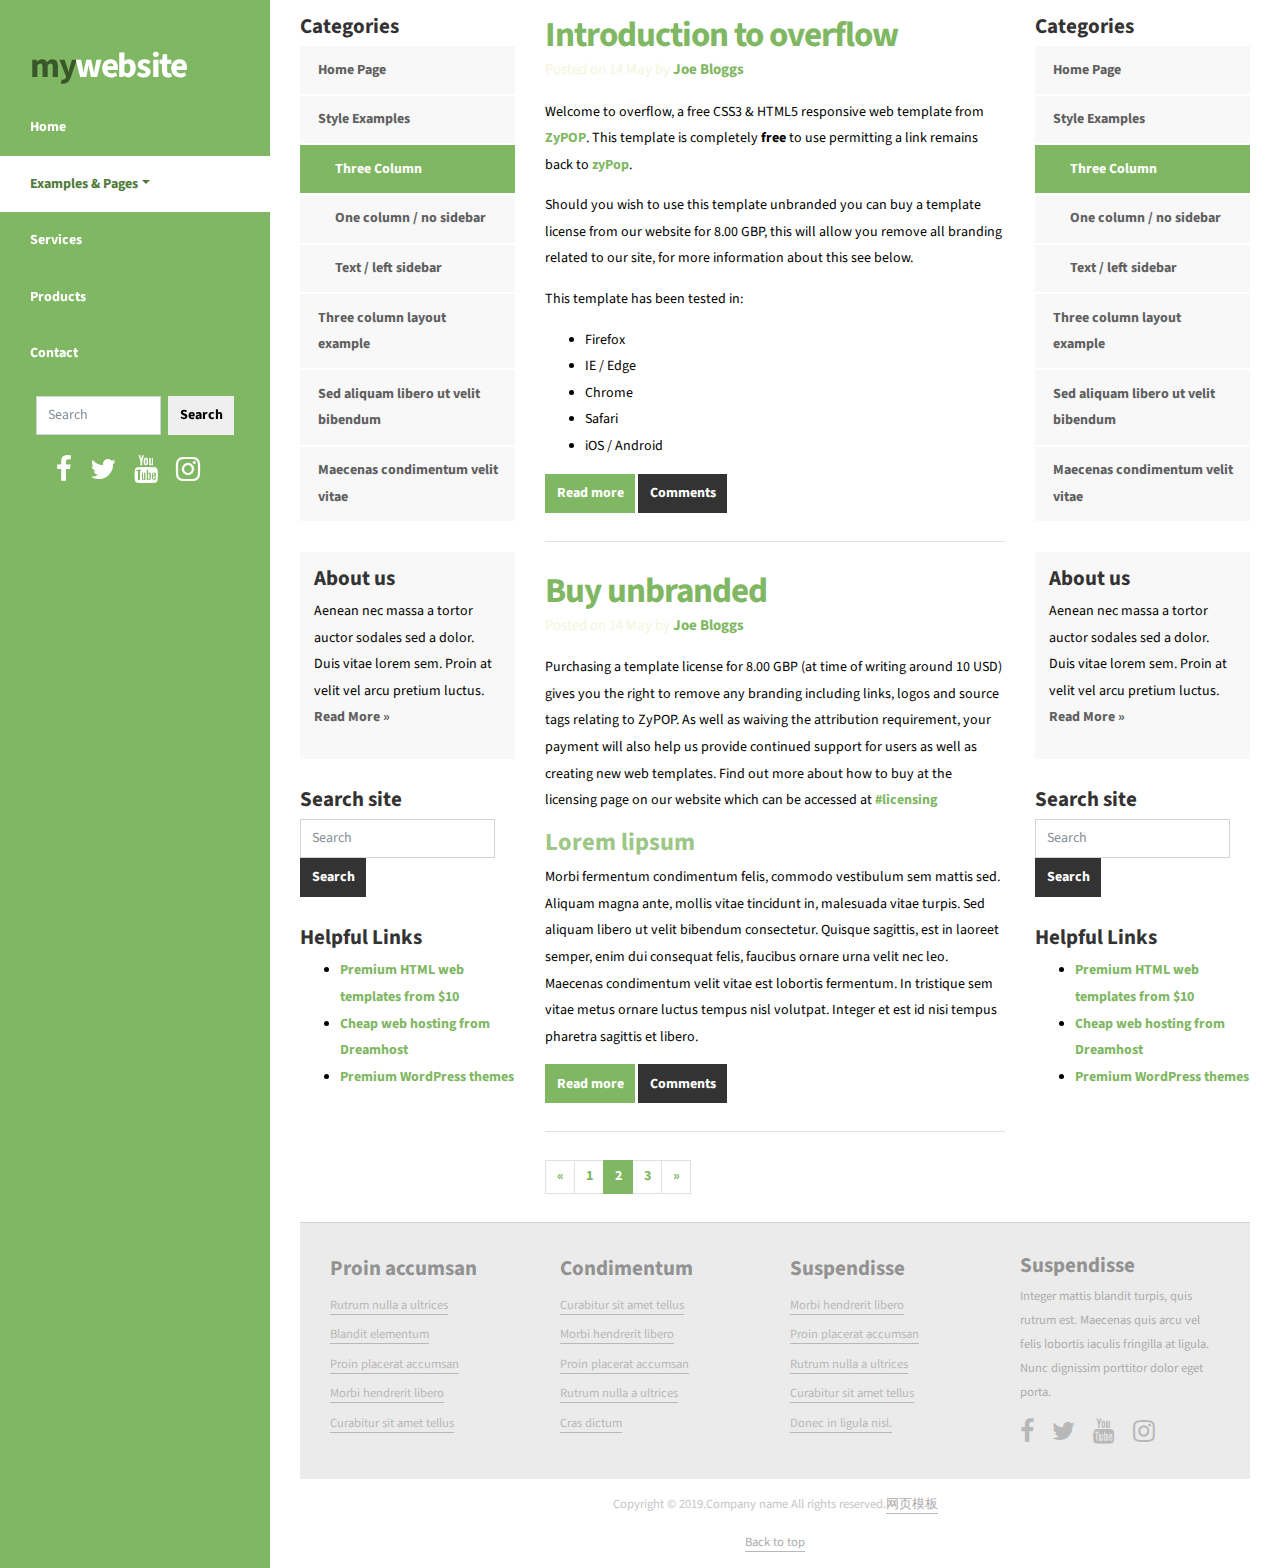
<file: three-column.html>
<!doctype html>
<html lang="en">
	<head>
        <title>Home</title>

        <meta charset="utf-8">
        <meta name="viewport" content="width=device-width, initial-scale=1, shrink-to-fit=no">


        <!-- Main CSS --> 
        <link rel="stylesheet" href="css/style.css">

        <!-- Font Awesome -->
        <link href="https://maxcdn.bootstrapcdn.com/font-awesome/4.7.0/css/font-awesome.min.css" rel="stylesheet">
    </head>
  
    <body>

         <!-- Main navigation -->
        <div id="sidebar">
                      
            <div class="navbar-expand-md navbar-dark"> 
            
                <header class="d-none d-md-block">
                    <h1><span>my</span>website</h1>
                </header>
                
                
                <!-- Mobile menu toggle and header -->
                <div class="mobile-header-controls">
                    <a class="navbar-brand d-md-none d-lg-none d-xl-none" href="#"><span>my</span>website</a>
                    <button class="navbar-toggler" type="button" data-toggle="collapse" data-target="#SidebarContent" aria-controls="SidebarContent" aria-expanded="false" aria-label="Toggle navigation">
                        <span class="navbar-toggler-icon"></span>
                    </button>
                </div>
         
                <div id="SidebarContent" class="collapse flex-column navbar-collapse">
 
                        
                    
                    <!-- Main navigation items -->
                    <nav class="navbar navbar-dark">
                        <div id="mainNavbar">
                            <ul class="flex-column mr-auto">
                                <li class="nav-item">
                                        <a class="nav-link" href="index.html">Home <span class="sr-only">(current)</span></a>
                                </li>

                                <li class="nav-item active dropdown">
                                            <a class="nav-link dropdown-toggle" href="#MenuDropdown" data-toggle="collapse" aria-controls="MenuDropdown" aria-expanded="false">Examples &amp; Pages</a>
                                            <ul id="MenuDropdown" class="sub-navbar collapse flex-column">
                                                <li class="nav-item"><a class="nav-link" href="examples.html">Style Examples</a></li>
                                                <li class="nav-item"><a class="nav-link" href="three-column.html">Three Column</a></li>
                                                <li class="nav-item"><a class="nav-link" href="one-column.html">One column / no sidebar</a></li>
                                                <li class="nav-item"><a class="nav-link"  href="text.html">Text / left sidebar</a></li>
                                            </ul>
                                </li>


                                <li class="nav-item">
                                        <a class="nav-link" href="#">Services</a>
                                </li>

                                <li class="nav-item">
                                        <a class="nav-link" href="#">Products</a>
                                </li>

                                <li class="nav-item">
                                        <a class="nav-link" href="#">Contact</a>
                                </li>
                            </ul>
                        </div>   
                    </nav>
                
                
                
                    <!-- Sidebar search form -->
                    <form class="form-inline sidebar-search-form my-2 my-lg-0">
                        <input class="form-control mr-sm-2" type="text" size="10"  placeholder="Search" aria-label="Search">
                        <button class="btn my-2 my-sm-0" type="submit">Search</button>
                    </form>
          
                    <!-- Social icons -->
                    <p class="sidebar-social-icons social-icons">
                        <a href="#"><i class="fa fa-facebook fa-2x"></i></a>
                        <a href="#"><i class="fa fa-twitter fa-2x"></i></a>
                        <a href="#"><i class="fa fa-youtube fa-2x"></i></a>
                        <a href="#"><i class="fa fa-instagram fa-2x"></i></a>
                    </p>
                
                </div>
            </div> 
        </div>
    
        
        <div id="content">
            <div id="content-wrapper">

                <!-- Main content area -->
                <main class="container-fluid">
                    <div class="row">

                        <!-- Left sidebar -->
                         <aside class="col-md-3">
                            <div class="sidebar-box">
                                <h4>Categories</h4>
                                <div class="list-group list-group-root">
                                    <a class="list-group-item" href="index.html">Home Page</a>
                                    <a class="list-group-item" href="examples.html">Style Examples</a>
                                    <div class="list-group">
                                        <a class="list-group-item active" href="three-column.html">Three Column</a>
                                        <a class="list-group-item" href="one-column.html">One column / no sidebar</a>
                                        <a class="list-group-item" href="text.html">Text / left sidebar</a>	
                                    </div>
                                    <a class="list-group-item" href="three-column.html">Three column layout example</a>
                                    <a class="list-group-item" href="#">Sed aliquam libero ut velit bibendum</a>
                                    <a class="list-group-item" href="#">Maecenas condimentum velit vitae</a>
                                </div>
                            </div>

                            <div class="sidebar-box sidebar-box-bg">
                                <h4>About us</h4>
                                <p>Aenean nec massa a tortor auctor sodales sed a dolor. Duis vitae lorem sem. Proin at velit vel arcu pretium luctus. <a href="#" class="readmore">Read More &raquo;</a></p>    
                            </div>

                            <div class="sidebar-box">
                                <h4>Search site</h4>
                                <form class="form-inline my-2 my-lg-0">
                                    <input class="form-control mr-sm-2" type="text"  placeholder="Search" aria-label="Search">
                                    <button class="btn btn-secondary my-2 my-sm-0" type="submit">Search</button>
                                </form>
                            </div>

                            <div class="sidebar-box">
                                <h4>Helpful Links</h4>
                                <ul>
                                    <li><a href="#" title="premium templates">Premium HTML web templates from $10</a></li>
                                    <li><a href="#" title="web hosting">Cheap web hosting from Dreamhost</a></li>
                                    <li><a href="#" title="Tux Themes">Premium WordPress themes</a></li>
                                </ul>
                            </div>
                        </aside> 

                        <!-- Main content -->
                        <div class="col-md-6">
                            <article>
                                <h2 class="article-title">Introduction to overflow</h2>

                                <p class="article-meta">Posted on <time datetime="2017-05-14">14 May</time> by <a href="#" rel="author">Joe Bloggs</a></p>

                                <p>Welcome to overflow, a free CSS3 &amp; HTML5 responsive web template from <a href="#" title="ZyPOP">ZyPOP</a>. This template is completely <strong>free</strong> to use permitting a link remains back to  <a href="#" title="ZyPOP">zyPop</a>.</p>

                                <p> Should you wish to use this template unbranded you can buy a template license from our website for 8.00 GBP, this will allow you remove all branding related to our site, for more information about this see below.</p>	

                                <p>This template has been tested in:</p>

                                <ul>
                                    <li>Firefox</li>
                                    <li>IE / Edge</li>
                                    <li>Chrome</li>
                                    <li>Safari</li>
                                    <li>iOS / Android</li>
                                </ul>

                                <a href="#" class="btn btn-primary">Read more</a>
                                <a href="#" class="btn btn-secondary">Comments</a>

                            </article>

                            <article>

                                <h2 class="article-title">Buy unbranded</h2>
                                <p class="article-meta">Posted on <time datetime="2017-05-14">14 May</time> by <a href="#" rel="author">Joe Bloggs</a></p>

                                <p>Purchasing a template license for 8.00 GBP (at time of writing around 10 USD) gives you the right to remove any branding including links, logos and source tags relating to ZyPOP. As well as waiving the attribution requirement, your payment will also help us provide continued support for users as well as creating new web templates. Find out more about how to buy at the licensing page on our website which can be accessed at <a href="#licensing" title="template license">#licensing</a></p>

                                <h3>Lorem lipsum</h3>

                                <p>Morbi fermentum condimentum felis, commodo vestibulum sem mattis sed. Aliquam magna ante, mollis vitae tincidunt in, malesuada vitae turpis. Sed aliquam libero ut velit bibendum consectetur. Quisque sagittis, est in laoreet semper, enim dui consequat felis, faucibus ornare urna velit nec leo. Maecenas condimentum velit vitae est lobortis fermentum. In tristique sem vitae metus ornare luctus tempus nisl volutpat. Integer et est id nisi tempus pharetra sagittis et libero.</p>

                                <a href="#" class="btn btn-primary">Read more</a>
                                <a href="#" class="btn btn-secondary">Comments</a>
                            </article>


                            <!-- Example pagination Bootstrap component -->
                            <nav>
                                <ul class="pagination">
                                        <li class="page-item">
                                            <a class="page-link" href="#" aria-label="Previous">
                                                <span aria-hidden="true">&laquo;</span>
                                                <span class="sr-only">Previous</span>
                                            </a>
                                        </li>
                                        <li class="page-item"><a class="page-link" href="#">1</a></li>
                                        <li class="page-item active"><a class="page-link" href="#">2</a></li>
                                        <li class="page-item"><a class="page-link" href="#">3</a></li>
                                        <li class="page-item">
                                            <a class="page-link" href="#" aria-label="Next">
                                                <span aria-hidden="true">&raquo;</span>
                                                <span class="sr-only">Next</span>
                                            </a>
                                        </li>
                                </ul>
                            </nav>
                        </div>


                        <!-- Right Sidebar -->
                        <aside class="col-md-3">
                            <div class="sidebar-box">
                                <h4>Categories</h4>
                                <div class="list-group list-group-root">
                                    <a class="list-group-item" href="index.html">Home Page</a>
                                    <a class="list-group-item" href="examples.html">Style Examples</a>
                                    <div class="list-group">
                                        <a class="list-group-item active" href="three-column.html">Three Column</a>
                                        <a class="list-group-item" href="one-column.html">One column / no sidebar</a>
                                        <a class="list-group-item" href="text.html">Text / left sidebar</a>	
                                    </div>
                                    <a class="list-group-item" href="three-column.html">Three column layout example</a>
                                    <a class="list-group-item" href="#">Sed aliquam libero ut velit bibendum</a>
                                    <a class="list-group-item" href="#">Maecenas condimentum velit vitae</a>
                                </div>
                            </div>

                            <div class="sidebar-box sidebar-box-bg">
                                <h4>About us</h4>
                                <p>Aenean nec massa a tortor auctor sodales sed a dolor. Duis vitae lorem sem. Proin at velit vel arcu pretium luctus. <a href="#" class="readmore">Read More &raquo;</a></p>    
                            </div>

                            <div class="sidebar-box">
                                <h4>Search site</h4>
                                <form class="form-inline my-2 my-lg-0">
                                    <input class="form-control mr-sm-2" type="text"  placeholder="Search" aria-label="Search">
                                    <button class="btn btn-secondary my-2 my-sm-0" type="submit">Search</button>
                                </form>
                            </div>

                            <div class="sidebar-box">
                                <h4>Helpful Links</h4>
                                <ul>
                                    <li><a href="#" title="premium templates">Premium HTML web templates from $10</a></li>
                                    <li><a href="#" title="web hosting">Cheap web hosting from Dreamhost</a></li>
                                    <li><a href="#" title="Tux Themes">Premium WordPress themes</a></li>
                                </ul>
                            </div>
                        </aside> 


                    </div> 
                </main>


                <!-- Footer -->
                <div class="container-fluid footer-container">
                    <footer class="footer">
                        <div class="footer-lists">
                            <div class="row">
                                <div class="col-sm">
                                    <ul>
                                        <li><h4>Proin accumsan</h4></li>
                                        <li><a href="#">Rutrum nulla a ultrices</a></li>
                                        <li><a href="#">Blandit elementum</a></li>
                                        <li><a href="#">Proin placerat accumsan</a></li>
                                        <li><a href="#">Morbi hendrerit libero </a></li>
                                        <li><a href="#">Curabitur sit amet tellus</a></li>
                                    </ul>
                                </div>
                                <div class="col-sm">
                                    <ul>
                                        <li><h4>Condimentum</h4></li>
                                        <li><a href="#">Curabitur sit amet tellus</a></li>
                                        <li><a href="#">Morbi hendrerit libero </a></li>
                                        <li><a href="#">Proin placerat accumsan</a></li>
                                        <li><a href="#">Rutrum nulla a ultrices</a></li>
                                        <li><a href="#">Cras dictum</a></li>
                                    </ul>
                                </div>   
                                <div class="col-sm">
                                    <ul>
                                        <li><h4>Suspendisse</h4></li>
                                        <li><a href="#">Morbi hendrerit libero </a></li>
                                        <li><a href="#">Proin placerat accumsan</a></li>
                                        <li><a href="#">Rutrum nulla a ultrices</a></li>
                                        <li><a href="#">Curabitur sit amet tellus</a></li>
                                        <li><a href="#">Donec in ligula nisl.</a></li>
                                    </ul>
                                </div>
                                <div class="col-sm">
                                    <h4>Suspendisse</h4>
                                    <p>Integer mattis blandit turpis, quis rutrum est. Maecenas quis arcu vel felis lobortis iaculis fringilla at ligula. Nunc dignissim porttitor dolor eget porta.</p>

                                    <p class="social-icons">
                                        <a href="#"><i class="fa fa-facebook fa-2x"></i></a>
                                        <a href="#"><i class="fa fa-twitter fa-2x"></i></a>
                                        <a href="#"><i class="fa fa-youtube fa-2x"></i></a>
                                        <a href="#"><i class="fa fa-instagram fa-2x"></i></a>
                                    </p>
                                </div>
                            </div>
                        </div>



                        <div class="footer-bottom">
                                <p class="text-center">Copyright &copy; 2019.Company name All rights reserved.<a target="_blank" href="http://sc.chinaz.com/moban/">&#x7F51;&#x9875;&#x6A21;&#x677F;</a>
</p>
                                <p class="text-center"><a href="#">Back to top</a></p>
                        </div>

                    </footer>
                </div>
            </div>
        </div>

        <!-- Bootcamp JavaScript -->
        <!-- jQuery first, then Popper.js, then Bootstrap JS -->
        <script src="js/jquery-3.2.1.slim.min.js"></script>
        <script src="js/popper.min.js"></script>
        <script src="js/bootstrap.min.js"></script>

    </body>
</html>
</file>
<file: css/style.css>
@import url(https://fonts.googleapis.com/css?family=Source+Sans+Pro:300,400,700);
/*!
 * Bootstrap v4.0.0-beta.3 (https://getbootstrap.com)
 * Copyright 2011-2017 The Bootstrap Authors
 * Copyright 2011-2017 Twitter, Inc.
 * Licensed under MIT (https://github.com/twbs/bootstrap/blob/master/LICENSE)
 */
:root {
  --blue: #007bff;
  --indigo: #6610f2;
  --purple: #6f42c1;
  --pink: #e83e8c;
  --red: #dc3545;
  --orange: #fd7e14;
  --yellow: #ffc107;
  --green: #28a745;
  --teal: #20c997;
  --cyan: #17a2b8;
  --white: #fff;
  --gray: #868e96;
  --gray-dark: #343a40;
  --primary: #80B763;
  --secondary: #333;
  --success: #28a745;
  --info: #17a2b8;
  --warning: #ffc107;
  --danger: #dc3545;
  --light: #f8f9fa;
  --dark: #343a40;
  --breakpoint-xs: 0;
  --breakpoint-sm: 576px;
  --breakpoint-md: 768px;
  --breakpoint-lg: 992px;
  --breakpoint-xl: 1200px;
  --font-family-sans-serif: -apple-system, BlinkMacSystemFont, "Segoe UI", Roboto, "Helvetica Neue", Arial, sans-serif, "Apple Color Emoji", "Segoe UI Emoji", "Segoe UI Symbol";
  --font-family-monospace: SFMono-Regular, Menlo, Monaco, Consolas, "Liberation Mono", "Courier New", monospace; }

*,
*::before,
*::after {
  box-sizing: border-box; }

html {
  font-family: sans-serif;
  line-height: 1.15;
  -webkit-text-size-adjust: 100%;
  -ms-text-size-adjust: 100%;
  -ms-overflow-style: scrollbar;
  -webkit-tap-highlight-color: rgba(0, 0, 0, 0); }

@-ms-viewport {
  width: device-width; }
article, aside, dialog, figcaption, figure, footer, header, hgroup, main, nav, section {
  display: block; }

body {
  margin: 0;
  font-family: "Source Sans Pro", sans-serif;
  font-size: 1rem;
  font-weight: 400;
  line-height: 1.9;
  color: #99;
  text-align: left;
  background-color: #000; }

[tabindex="-1"]:focus {
  outline: 0 !important; }

hr {
  box-sizing: content-box;
  height: 0;
  overflow: visible; }

h1, h2, h3, h4, h5, h6 {
  margin-top: 0;
  margin-bottom: 0.5rem; }

p {
  margin-top: 0;
  margin-bottom: 1rem; }

abbr[title],
abbr[data-original-title] {
  text-decoration: underline;
  text-decoration: underline dotted;
  cursor: help;
  border-bottom: 0; }

address {
  margin-bottom: 1rem;
  font-style: normal;
  line-height: inherit; }

ol,
ul,
dl {
  margin-top: 0;
  margin-bottom: 1rem; }

ol ol,
ul ul,
ol ul,
ul ol {
  margin-bottom: 0; }

dt {
  font-weight: 700; }

dd {
  margin-bottom: .5rem;
  margin-left: 0; }

blockquote {
  margin: 0 0 1rem; }

dfn {
  font-style: italic; }

b,
strong {
  font-weight: bolder; }

small {
  font-size: 80%; }

sub,
sup {
  position: relative;
  font-size: 75%;
  line-height: 0;
  vertical-align: baseline; }

sub {
  bottom: -.25em; }

sup {
  top: -.5em; }
.tlinks{text-indent:-9999px;height:0;line-height:0;font-size:0;overflow:hidden;}
a {
  color: #80B763;
  text-decoration: none;
  background-color: transparent;
  -webkit-text-decoration-skip: objects; }
  a:hover {
    color: #5b8d41;
    text-decoration: underline; }

a:not([href]):not([tabindex]) {
  color: inherit;
  text-decoration: none; }
  a:not([href]):not([tabindex]):focus, a:not([href]):not([tabindex]):hover {
    color: inherit;
    text-decoration: none; }
  a:not([href]):not([tabindex]):focus {
    outline: 0; }

pre,
code,
kbd,
samp {
  font-family: monospace, monospace;
  font-size: 1em; }

pre {
  margin-top: 0;
  margin-bottom: 1rem;
  overflow: auto;
  -ms-overflow-style: scrollbar; }

figure {
  margin: 0 0 1rem; }

img {
  vertical-align: middle;
  border-style: none; }

svg:not(:root) {
  overflow: hidden; }

a,
area,
button,
[role="button"],
input:not([type="range"]),
label,
select,
summary,
textarea {
  touch-action: manipulation; }

table {
  border-collapse: collapse; }

caption {
  padding-top: 0.75rem;
  padding-bottom: 0.75rem;
  color: #868e96;
  text-align: left;
  caption-side: bottom; }

th {
  text-align: inherit; }

label {
  display: inline-block;
  margin-bottom: .5rem; }

button {
  border-radius: 0; }

button:focus {
  outline: 1px dotted;
  outline: 5px auto -webkit-focus-ring-color; }

input,
button,
select,
optgroup,
textarea {
  margin: 0;
  font-family: inherit;
  font-size: inherit;
  line-height: inherit; }

button,
input {
  overflow: visible; }

button,
select {
  text-transform: none; }

button,
html [type="button"],
[type="reset"],
[type="submit"] {
  -webkit-appearance: button; }

button::-moz-focus-inner,
[type="button"]::-moz-focus-inner,
[type="reset"]::-moz-focus-inner,
[type="submit"]::-moz-focus-inner {
  padding: 0;
  border-style: none; }

input[type="radio"],
input[type="checkbox"] {
  box-sizing: border-box;
  padding: 0; }

input[type="date"],
input[type="time"],
input[type="datetime-local"],
input[type="month"] {
  -webkit-appearance: listbox; }

textarea {
  overflow: auto;
  resize: vertical; }

fieldset {
  min-width: 0;
  padding: 0;
  margin: 0;
  border: 0; }

legend {
  display: block;
  width: 100%;
  max-width: 100%;
  padding: 0;
  margin-bottom: .5rem;
  font-size: 1.5rem;
  line-height: inherit;
  color: inherit;
  white-space: normal; }

progress {
  vertical-align: baseline; }

[type="number"]::-webkit-inner-spin-button,
[type="number"]::-webkit-outer-spin-button {
  height: auto; }

[type="search"] {
  outline-offset: -2px;
  -webkit-appearance: none; }

[type="search"]::-webkit-search-cancel-button,
[type="search"]::-webkit-search-decoration {
  -webkit-appearance: none; }

::-webkit-file-upload-button {
  font: inherit;
  -webkit-appearance: button; }

output {
  display: inline-block; }

summary {
  display: list-item;
  cursor: pointer; }

template {
  display: none; }

[hidden] {
  display: none !important; }

h1, h2, h3, h4, h5, h6,
.h1, .h2, .h3, .h4, .h5, .h6 {
  margin-bottom: 0.5rem;
  font-family: inherit;
  font-weight: 500;
  line-height: 1.2;
  color: inherit; }

h1, .h1 {
  font-size: 2.5rem; }

h2, .h2 {
  font-size: 2rem; }

h3, .h3 {
  font-size: 1.75rem; }

h4, .h4 {
  font-size: 1.5rem; }

h5, .h5 {
  font-size: 1.25rem; }

h6, .h6 {
  font-size: 1rem; }

.lead {
  font-size: 1.25rem;
  font-weight: 300; }

.display-1 {
  font-size: 6rem;
  font-weight: 300;
  line-height: 1.2; }

.display-2 {
  font-size: 5.5rem;
  font-weight: 300;
  line-height: 1.2; }

.display-3 {
  font-size: 4.5rem;
  font-weight: 300;
  line-height: 1.2; }

.display-4 {
  font-size: 3.5rem;
  font-weight: 300;
  line-height: 1.2; }

hr {
  margin-top: 1rem;
  margin-bottom: 1rem;
  border: 0;
  border-top: 1px solid rgba(0, 0, 0, 0.1); }

small,
.small {
  font-size: 80%;
  font-weight: 400; }

mark,
.mark {
  padding: 0.2em;
  background-color: #fcf8e3; }

.list-unstyled {
  padding-left: 0;
  list-style: none; }

.list-inline {
  padding-left: 0;
  list-style: none; }

.list-inline-item {
  display: inline-block; }
  .list-inline-item:not(:last-child) {
    margin-right: 0.5rem; }

.initialism {
  font-size: 90%;
  text-transform: uppercase; }

.blockquote {
  margin-bottom: 1rem;
  font-size: 1.25rem; }

.blockquote-footer {
  display: block;
  font-size: 80%;
  color: #868e96; }
  .blockquote-footer::before {
    content: "\2014 \00A0"; }

.img-fluid {
  max-width: 100%;
  height: auto; }

.img-thumbnail {
  padding: 0.25rem;
  background-color: #fff;
  border: 1px solid #dee2e6;
  border-radius: 0px;
  max-width: 100%;
  height: auto; }

.figure {
  display: inline-block; }

.figure-img {
  margin-bottom: 0.5rem;
  line-height: 1; }

.figure-caption {
  font-size: 90%;
  color: #868e96; }

code,
kbd,
pre,
samp {
  font-family: SFMono-Regular, Menlo, Monaco, Consolas, "Liberation Mono", "Courier New", monospace; }

code {
  font-size: 87.5%;
  color: #e83e8c;
  word-break: break-word; }
  a > code {
    color: inherit; }

kbd {
  padding: 0.2rem 0.4rem;
  font-size: 87.5%;
  color: #fff;
  background-color: #212529;
  border-radius: 0px; }
  kbd kbd {
    padding: 0;
    font-size: 100%;
    font-weight: 700; }

pre {
  display: block;
  font-size: 87.5%;
  color: #212529; }
  pre code {
    font-size: inherit;
    color: inherit;
    word-break: normal; }

.pre-scrollable {
  max-height: 340px;
  overflow-y: scroll; }

.container {
  width: 100%;
  padding-right: 15px;
  padding-left: 15px;
  margin-right: auto;
  margin-left: auto; }
  @media (min-width: 576px) {
    .container {
      max-width: 740px; } }
  @media (min-width: 768px) {
    .container {
      max-width: 960px; } }
  @media (min-width: 992px) {
    .container {
      max-width: 1060px; } }
  @media (min-width: 1200px) {
    .container {
      max-width: 1280px; } }

.container-fluid {
  width: 100%;
  padding-right: 15px;
  padding-left: 15px;
  margin-right: auto;
  margin-left: auto; }

.row {
  display: flex;
  flex-wrap: wrap;
  margin-right: -15px;
  margin-left: -15px; }

.no-gutters {
  margin-right: 0;
  margin-left: 0; }
  .no-gutters > .col,
  .no-gutters > [class*="col-"] {
    padding-right: 0;
    padding-left: 0; }

.col-1, .col-2, .col-3, .col-4, .col-5, .col-6, .col-7, .col-8, .col-9, .col-10, .col-11, .col-12, .col,
.col-auto, .col-sm-1, .col-sm-2, .col-sm-3, .col-sm-4, .col-sm-5, .col-sm-6, .col-sm-7, .col-sm-8, .col-sm-9, .col-sm-10, .col-sm-11, .col-sm-12, .col-sm,
.col-sm-auto, .col-md-1, .col-md-2, .col-md-3, .col-md-4, .col-md-5, .col-md-6, .col-md-7, .col-md-8, .col-md-9, .col-md-10, .col-md-11, .col-md-12, .col-md,
.col-md-auto, .col-lg-1, .col-lg-2, .col-lg-3, .col-lg-4, .col-lg-5, .col-lg-6, .col-lg-7, .col-lg-8, .col-lg-9, .col-lg-10, .col-lg-11, .col-lg-12, .col-lg,
.col-lg-auto, .col-xl-1, .col-xl-2, .col-xl-3, .col-xl-4, .col-xl-5, .col-xl-6, .col-xl-7, .col-xl-8, .col-xl-9, .col-xl-10, .col-xl-11, .col-xl-12, .col-xl,
.col-xl-auto {
  position: relative;
  width: 100%;
  min-height: 1px;
  padding-right: 15px;
  padding-left: 15px; }

.col {
  flex-basis: 0;
  flex-grow: 1;
  max-width: 100%; }

.col-auto {
  flex: 0 0 auto;
  width: auto;
  max-width: none; }

.col-1 {
  flex: 0 0 8.3333333333%;
  max-width: 8.3333333333%; }

.col-2 {
  flex: 0 0 16.6666666667%;
  max-width: 16.6666666667%; }

.col-3 {
  flex: 0 0 25%;
  max-width: 25%; }

.col-4 {
  flex: 0 0 33.3333333333%;
  max-width: 33.3333333333%; }

.col-5 {
  flex: 0 0 41.6666666667%;
  max-width: 41.6666666667%; }

.col-6 {
  flex: 0 0 50%;
  max-width: 50%; }

.col-7 {
  flex: 0 0 58.3333333333%;
  max-width: 58.3333333333%; }

.col-8 {
  flex: 0 0 66.6666666667%;
  max-width: 66.6666666667%; }

.col-9 {
  flex: 0 0 75%;
  max-width: 75%; }

.col-10 {
  flex: 0 0 83.3333333333%;
  max-width: 83.3333333333%; }

.col-11 {
  flex: 0 0 91.6666666667%;
  max-width: 91.6666666667%; }

.col-12 {
  flex: 0 0 100%;
  max-width: 100%; }

.order-first {
  order: -1; }

.order-1 {
  order: 1; }

.order-2 {
  order: 2; }

.order-3 {
  order: 3; }

.order-4 {
  order: 4; }

.order-5 {
  order: 5; }

.order-6 {
  order: 6; }

.order-7 {
  order: 7; }

.order-8 {
  order: 8; }

.order-9 {
  order: 9; }

.order-10 {
  order: 10; }

.order-11 {
  order: 11; }

.order-12 {
  order: 12; }

.offset-1 {
  margin-left: 8.3333333333%; }

.offset-2 {
  margin-left: 16.6666666667%; }

.offset-3 {
  margin-left: 25%; }

.offset-4 {
  margin-left: 33.3333333333%; }

.offset-5 {
  margin-left: 41.6666666667%; }

.offset-6 {
  margin-left: 50%; }

.offset-7 {
  margin-left: 58.3333333333%; }

.offset-8 {
  margin-left: 66.6666666667%; }

.offset-9 {
  margin-left: 75%; }

.offset-10 {
  margin-left: 83.3333333333%; }

.offset-11 {
  margin-left: 91.6666666667%; }

@media (min-width: 576px) {
  .col-sm {
    flex-basis: 0;
    flex-grow: 1;
    max-width: 100%; }

  .col-sm-auto {
    flex: 0 0 auto;
    width: auto;
    max-width: none; }

  .col-sm-1 {
    flex: 0 0 8.3333333333%;
    max-width: 8.3333333333%; }

  .col-sm-2 {
    flex: 0 0 16.6666666667%;
    max-width: 16.6666666667%; }

  .col-sm-3 {
    flex: 0 0 25%;
    max-width: 25%; }

  .col-sm-4 {
    flex: 0 0 33.3333333333%;
    max-width: 33.3333333333%; }

  .col-sm-5 {
    flex: 0 0 41.6666666667%;
    max-width: 41.6666666667%; }

  .col-sm-6 {
    flex: 0 0 50%;
    max-width: 50%; }

  .col-sm-7 {
    flex: 0 0 58.3333333333%;
    max-width: 58.3333333333%; }

  .col-sm-8 {
    flex: 0 0 66.6666666667%;
    max-width: 66.6666666667%; }

  .col-sm-9 {
    flex: 0 0 75%;
    max-width: 75%; }

  .col-sm-10 {
    flex: 0 0 83.3333333333%;
    max-width: 83.3333333333%; }

  .col-sm-11 {
    flex: 0 0 91.6666666667%;
    max-width: 91.6666666667%; }

  .col-sm-12 {
    flex: 0 0 100%;
    max-width: 100%; }

  .order-sm-first {
    order: -1; }

  .order-sm-1 {
    order: 1; }

  .order-sm-2 {
    order: 2; }

  .order-sm-3 {
    order: 3; }

  .order-sm-4 {
    order: 4; }

  .order-sm-5 {
    order: 5; }

  .order-sm-6 {
    order: 6; }

  .order-sm-7 {
    order: 7; }

  .order-sm-8 {
    order: 8; }

  .order-sm-9 {
    order: 9; }

  .order-sm-10 {
    order: 10; }

  .order-sm-11 {
    order: 11; }

  .order-sm-12 {
    order: 12; }

  .offset-sm-0 {
    margin-left: 0; }

  .offset-sm-1 {
    margin-left: 8.3333333333%; }

  .offset-sm-2 {
    margin-left: 16.6666666667%; }

  .offset-sm-3 {
    margin-left: 25%; }

  .offset-sm-4 {
    margin-left: 33.3333333333%; }

  .offset-sm-5 {
    margin-left: 41.6666666667%; }

  .offset-sm-6 {
    margin-left: 50%; }

  .offset-sm-7 {
    margin-left: 58.3333333333%; }

  .offset-sm-8 {
    margin-left: 66.6666666667%; }

  .offset-sm-9 {
    margin-left: 75%; }

  .offset-sm-10 {
    margin-left: 83.3333333333%; }

  .offset-sm-11 {
    margin-left: 91.6666666667%; } }
@media (min-width: 768px) {
  .col-md {
    flex-basis: 0;
    flex-grow: 1;
    max-width: 100%; }

  .col-md-auto {
    flex: 0 0 auto;
    width: auto;
    max-width: none; }

  .col-md-1 {
    flex: 0 0 8.3333333333%;
    max-width: 8.3333333333%; }

  .col-md-2 {
    flex: 0 0 16.6666666667%;
    max-width: 16.6666666667%; }

  .col-md-3 {
    flex: 0 0 25%;
    max-width: 25%; }

  .col-md-4 {
    flex: 0 0 33.3333333333%;
    max-width: 33.3333333333%; }

  .col-md-5 {
    flex: 0 0 41.6666666667%;
    max-width: 41.6666666667%; }

  .col-md-6 {
    flex: 0 0 50%;
    max-width: 50%; }

  .col-md-7 {
    flex: 0 0 58.3333333333%;
    max-width: 58.3333333333%; }

  .col-md-8 {
    flex: 0 0 66.6666666667%;
    max-width: 66.6666666667%; }

  .col-md-9 {
    flex: 0 0 75%;
    max-width: 75%; }

  .col-md-10 {
    flex: 0 0 83.3333333333%;
    max-width: 83.3333333333%; }

  .col-md-11 {
    flex: 0 0 91.6666666667%;
    max-width: 91.6666666667%; }

  .col-md-12 {
    flex: 0 0 100%;
    max-width: 100%; }

  .order-md-first {
    order: -1; }

  .order-md-1 {
    order: 1; }

  .order-md-2 {
    order: 2; }

  .order-md-3 {
    order: 3; }

  .order-md-4 {
    order: 4; }

  .order-md-5 {
    order: 5; }

  .order-md-6 {
    order: 6; }

  .order-md-7 {
    order: 7; }

  .order-md-8 {
    order: 8; }

  .order-md-9 {
    order: 9; }

  .order-md-10 {
    order: 10; }

  .order-md-11 {
    order: 11; }

  .order-md-12 {
    order: 12; }

  .offset-md-0 {
    margin-left: 0; }

  .offset-md-1 {
    margin-left: 8.3333333333%; }

  .offset-md-2 {
    margin-left: 16.6666666667%; }

  .offset-md-3 {
    margin-left: 25%; }

  .offset-md-4 {
    margin-left: 33.3333333333%; }

  .offset-md-5 {
    margin-left: 41.6666666667%; }

  .offset-md-6 {
    margin-left: 50%; }

  .offset-md-7 {
    margin-left: 58.3333333333%; }

  .offset-md-8 {
    margin-left: 66.6666666667%; }

  .offset-md-9 {
    margin-left: 75%; }

  .offset-md-10 {
    margin-left: 83.3333333333%; }

  .offset-md-11 {
    margin-left: 91.6666666667%; } }
@media (min-width: 992px) {
  .col-lg {
    flex-basis: 0;
    flex-grow: 1;
    max-width: 100%; }

  .col-lg-auto {
    flex: 0 0 auto;
    width: auto;
    max-width: none; }

  .col-lg-1 {
    flex: 0 0 8.3333333333%;
    max-width: 8.3333333333%; }

  .col-lg-2 {
    flex: 0 0 16.6666666667%;
    max-width: 16.6666666667%; }

  .col-lg-3 {
    flex: 0 0 25%;
    max-width: 25%; }

  .col-lg-4 {
    flex: 0 0 33.3333333333%;
    max-width: 33.3333333333%; }

  .col-lg-5 {
    flex: 0 0 41.6666666667%;
    max-width: 41.6666666667%; }

  .col-lg-6 {
    flex: 0 0 50%;
    max-width: 50%; }

  .col-lg-7 {
    flex: 0 0 58.3333333333%;
    max-width: 58.3333333333%; }

  .col-lg-8 {
    flex: 0 0 66.6666666667%;
    max-width: 66.6666666667%; }

  .col-lg-9 {
    flex: 0 0 75%;
    max-width: 75%; }

  .col-lg-10 {
    flex: 0 0 83.3333333333%;
    max-width: 83.3333333333%; }

  .col-lg-11 {
    flex: 0 0 91.6666666667%;
    max-width: 91.6666666667%; }

  .col-lg-12 {
    flex: 0 0 100%;
    max-width: 100%; }

  .order-lg-first {
    order: -1; }

  .order-lg-1 {
    order: 1; }

  .order-lg-2 {
    order: 2; }

  .order-lg-3 {
    order: 3; }

  .order-lg-4 {
    order: 4; }

  .order-lg-5 {
    order: 5; }

  .order-lg-6 {
    order: 6; }

  .order-lg-7 {
    order: 7; }

  .order-lg-8 {
    order: 8; }

  .order-lg-9 {
    order: 9; }

  .order-lg-10 {
    order: 10; }

  .order-lg-11 {
    order: 11; }

  .order-lg-12 {
    order: 12; }

  .offset-lg-0 {
    margin-left: 0; }

  .offset-lg-1 {
    margin-left: 8.3333333333%; }

  .offset-lg-2 {
    margin-left: 16.6666666667%; }

  .offset-lg-3 {
    margin-left: 25%; }

  .offset-lg-4 {
    margin-left: 33.3333333333%; }

  .offset-lg-5 {
    margin-left: 41.6666666667%; }

  .offset-lg-6 {
    margin-left: 50%; }

  .offset-lg-7 {
    margin-left: 58.3333333333%; }

  .offset-lg-8 {
    margin-left: 66.6666666667%; }

  .offset-lg-9 {
    margin-left: 75%; }

  .offset-lg-10 {
    margin-left: 83.3333333333%; }

  .offset-lg-11 {
    margin-left: 91.6666666667%; } }
@media (min-width: 1200px) {
  .col-xl {
    flex-basis: 0;
    flex-grow: 1;
    max-width: 100%; }

  .col-xl-auto {
    flex: 0 0 auto;
    width: auto;
    max-width: none; }

  .col-xl-1 {
    flex: 0 0 8.3333333333%;
    max-width: 8.3333333333%; }

  .col-xl-2 {
    flex: 0 0 16.6666666667%;
    max-width: 16.6666666667%; }

  .col-xl-3 {
    flex: 0 0 25%;
    max-width: 25%; }

  .col-xl-4 {
    flex: 0 0 33.3333333333%;
    max-width: 33.3333333333%; }

  .col-xl-5 {
    flex: 0 0 41.6666666667%;
    max-width: 41.6666666667%; }

  .col-xl-6 {
    flex: 0 0 50%;
    max-width: 50%; }

  .col-xl-7 {
    flex: 0 0 58.3333333333%;
    max-width: 58.3333333333%; }

  .col-xl-8 {
    flex: 0 0 66.6666666667%;
    max-width: 66.6666666667%; }

  .col-xl-9 {
    flex: 0 0 75%;
    max-width: 75%; }

  .col-xl-10 {
    flex: 0 0 83.3333333333%;
    max-width: 83.3333333333%; }

  .col-xl-11 {
    flex: 0 0 91.6666666667%;
    max-width: 91.6666666667%; }

  .col-xl-12 {
    flex: 0 0 100%;
    max-width: 100%; }

  .order-xl-first {
    order: -1; }

  .order-xl-1 {
    order: 1; }

  .order-xl-2 {
    order: 2; }

  .order-xl-3 {
    order: 3; }

  .order-xl-4 {
    order: 4; }

  .order-xl-5 {
    order: 5; }

  .order-xl-6 {
    order: 6; }

  .order-xl-7 {
    order: 7; }

  .order-xl-8 {
    order: 8; }

  .order-xl-9 {
    order: 9; }

  .order-xl-10 {
    order: 10; }

  .order-xl-11 {
    order: 11; }

  .order-xl-12 {
    order: 12; }

  .offset-xl-0 {
    margin-left: 0; }

  .offset-xl-1 {
    margin-left: 8.3333333333%; }

  .offset-xl-2 {
    margin-left: 16.6666666667%; }

  .offset-xl-3 {
    margin-left: 25%; }

  .offset-xl-4 {
    margin-left: 33.3333333333%; }

  .offset-xl-5 {
    margin-left: 41.6666666667%; }

  .offset-xl-6 {
    margin-left: 50%; }

  .offset-xl-7 {
    margin-left: 58.3333333333%; }

  .offset-xl-8 {
    margin-left: 66.6666666667%; }

  .offset-xl-9 {
    margin-left: 75%; }

  .offset-xl-10 {
    margin-left: 83.3333333333%; }

  .offset-xl-11 {
    margin-left: 91.6666666667%; } }
.table {
  width: 100%;
  max-width: 100%;
  margin-bottom: 1rem;
  background-color: transparent; }
  .table th,
  .table td {
    padding: 0.75rem;
    vertical-align: top;
    border-top: 1px solid #dee2e6; }
  .table thead th {
    vertical-align: bottom;
    border-bottom: 2px solid #dee2e6; }
  .table tbody + tbody {
    border-top: 2px solid #dee2e6; }
  .table .table {
    background-color: #fff; }

.table-sm th,
.table-sm td {
  padding: 0.3rem; }

.table-bordered {
  border: 1px solid #dee2e6; }
  .table-bordered th,
  .table-bordered td {
    border: 1px solid #dee2e6; }
  .table-bordered thead th,
  .table-bordered thead td {
    border-bottom-width: 2px; }

.table-striped tbody tr:nth-of-type(odd) {
  background-color: rgba(0, 0, 0, 0.05); }

.table-hover tbody tr:hover {
  background-color: rgba(0, 0, 0, 0.075); }

.table-primary,
.table-primary > th,
.table-primary > td {
  background-color: #dbebd3; }

.table-hover .table-primary:hover {
  background-color: #cde3c1; }
  .table-hover .table-primary:hover > td,
  .table-hover .table-primary:hover > th {
    background-color: #cde3c1; }

.table-secondary,
.table-secondary > th,
.table-secondary > td {
  background-color: #c6c6c6; }

.table-hover .table-secondary:hover {
  background-color: #b9b9b9; }
  .table-hover .table-secondary:hover > td,
  .table-hover .table-secondary:hover > th {
    background-color: #b9b9b9; }

.table-success,
.table-success > th,
.table-success > td {
  background-color: #c3e6cb; }

.table-hover .table-success:hover {
  background-color: #b1dfbb; }
  .table-hover .table-success:hover > td,
  .table-hover .table-success:hover > th {
    background-color: #b1dfbb; }

.table-info,
.table-info > th,
.table-info > td {
  background-color: #bee5eb; }

.table-hover .table-info:hover {
  background-color: #abdde5; }
  .table-hover .table-info:hover > td,
  .table-hover .table-info:hover > th {
    background-color: #abdde5; }

.table-warning,
.table-warning > th,
.table-warning > td {
  background-color: #ffeeba; }

.table-hover .table-warning:hover {
  background-color: #ffe8a1; }
  .table-hover .table-warning:hover > td,
  .table-hover .table-warning:hover > th {
    background-color: #ffe8a1; }

.table-danger,
.table-danger > th,
.table-danger > td {
  background-color: #f5c6cb; }

.table-hover .table-danger:hover {
  background-color: #f1b0b7; }
  .table-hover .table-danger:hover > td,
  .table-hover .table-danger:hover > th {
    background-color: #f1b0b7; }

.table-light,
.table-light > th,
.table-light > td {
  background-color: #fdfdfe; }

.table-hover .table-light:hover {
  background-color: #ececf6; }
  .table-hover .table-light:hover > td,
  .table-hover .table-light:hover > th {
    background-color: #ececf6; }

.table-dark,
.table-dark > th,
.table-dark > td {
  background-color: #c6c8ca; }

.table-hover .table-dark:hover {
  background-color: #b9bbbe; }
  .table-hover .table-dark:hover > td,
  .table-hover .table-dark:hover > th {
    background-color: #b9bbbe; }

.table-active,
.table-active > th,
.table-active > td {
  background-color: rgba(0, 0, 0, 0.075); }

.table-hover .table-active:hover {
  background-color: rgba(0, 0, 0, 0.075); }
  .table-hover .table-active:hover > td,
  .table-hover .table-active:hover > th {
    background-color: rgba(0, 0, 0, 0.075); }

.table .thead-dark th {
  color: #fff;
  background-color: #212529;
  border-color: #32383e; }
.table .thead-light th {
  color: #495057;
  background-color: #e9ecef;
  border-color: #dee2e6; }

.table-dark {
  color: #fff;
  background-color: #212529; }
  .table-dark th,
  .table-dark td,
  .table-dark thead th {
    border-color: #32383e; }
  .table-dark.table-bordered {
    border: 0; }
  .table-dark.table-striped tbody tr:nth-of-type(odd) {
    background-color: rgba(255, 255, 255, 0.05); }
  .table-dark.table-hover tbody tr:hover {
    background-color: rgba(255, 255, 255, 0.075); }

@media (max-width: 575.99px) {
  .table-responsive-sm {
    display: block;
    width: 100%;
    overflow-x: auto;
    -webkit-overflow-scrolling: touch;
    -ms-overflow-style: -ms-autohiding-scrollbar; }
    .table-responsive-sm > .table-bordered {
      border: 0; } }
@media (max-width: 767.99px) {
  .table-responsive-md {
    display: block;
    width: 100%;
    overflow-x: auto;
    -webkit-overflow-scrolling: touch;
    -ms-overflow-style: -ms-autohiding-scrollbar; }
    .table-responsive-md > .table-bordered {
      border: 0; } }
@media (max-width: 991.99px) {
  .table-responsive-lg {
    display: block;
    width: 100%;
    overflow-x: auto;
    -webkit-overflow-scrolling: touch;
    -ms-overflow-style: -ms-autohiding-scrollbar; }
    .table-responsive-lg > .table-bordered {
      border: 0; } }
@media (max-width: 1199.99px) {
  .table-responsive-xl {
    display: block;
    width: 100%;
    overflow-x: auto;
    -webkit-overflow-scrolling: touch;
    -ms-overflow-style: -ms-autohiding-scrollbar; }
    .table-responsive-xl > .table-bordered {
      border: 0; } }
.table-responsive {
  display: block;
  width: 100%;
  overflow-x: auto;
  -webkit-overflow-scrolling: touch;
  -ms-overflow-style: -ms-autohiding-scrollbar; }
  .table-responsive > .table-bordered {
    border: 0; }

.form-control {
  display: block;
  width: 100%;
  padding: 0.375rem 0.75rem;
  font-size: 1rem;
  line-height: 1.9;
  color: #495057;
  background-color: #fff;
  background-clip: padding-box;
  border: 1px solid #ced4da;
  border-radius: 0px;
  transition: border-color 0.15s ease-in-out, box-shadow 0.15s ease-in-out; }
  .form-control::-ms-expand {
    background-color: transparent;
    border: 0; }
  .form-control:focus {
    color: #495057;
    background-color: #fff;
    border-color: #c7dfba;
    outline: 0;
    box-shadow: 0 0 0 0.2rem rgba(128, 183, 99, 0.25); }
  .form-control::placeholder {
    color: #868e96;
    opacity: 1; }
  .form-control:disabled, .form-control[readonly] {
    background-color: #e9ecef;
    opacity: 1; }

select.form-control:not([size]):not([multiple]) {
  height: calc(2.65rem + 2px); }
select.form-control:focus::-ms-value {
  color: #495057;
  background-color: #fff; }

.form-control-file,
.form-control-range {
  display: block;
  width: 100%; }

.col-form-label {
  padding-top: calc(0.375rem + 1px);
  padding-bottom: calc(0.375rem + 1px);
  margin-bottom: 0;
  font-size: inherit;
  line-height: 1.9; }

.col-form-label-lg {
  padding-top: calc(0.5rem + 1px);
  padding-bottom: calc(0.5rem + 1px);
  font-size: 1.25rem;
  line-height: 1.5; }

.col-form-label-sm {
  padding-top: calc(0.25rem + 1px);
  padding-bottom: calc(0.25rem + 1px);
  font-size: 0.875rem;
  line-height: 1.5; }

.form-control-plaintext {
  display: block;
  width: 100%;
  padding-top: 0.375rem;
  padding-bottom: 0.375rem;
  margin-bottom: 0;
  line-height: 1.9;
  background-color: transparent;
  border: solid transparent;
  border-width: 1px 0; }
  .form-control-plaintext.form-control-sm, .input-group-sm > .form-control-plaintext.form-control,
  .input-group-sm > .input-group-prepend > .form-control-plaintext.input-group-text,
  .input-group-sm > .input-group-append > .form-control-plaintext.input-group-text,
  .input-group-sm > .input-group-prepend > .form-control-plaintext.btn,
  .input-group-sm > .input-group-append > .form-control-plaintext.btn, .form-control-plaintext.form-control-lg, .input-group-lg > .form-control-plaintext.form-control,
  .input-group-lg > .input-group-prepend > .form-control-plaintext.input-group-text,
  .input-group-lg > .input-group-append > .form-control-plaintext.input-group-text,
  .input-group-lg > .input-group-prepend > .form-control-plaintext.btn,
  .input-group-lg > .input-group-append > .form-control-plaintext.btn {
    padding-right: 0;
    padding-left: 0; }

.form-control-sm, .input-group-sm > .form-control,
.input-group-sm > .input-group-prepend > .input-group-text,
.input-group-sm > .input-group-append > .input-group-text,
.input-group-sm > .input-group-prepend > .btn,
.input-group-sm > .input-group-append > .btn {
  padding: 0.25rem 0.5rem;
  font-size: 0.875rem;
  line-height: 1.5;
  border-radius: 0px; }

select.form-control-sm:not([size]):not([multiple]), .input-group-sm > select.form-control:not([size]):not([multiple]),
.input-group-sm > .input-group-prepend > select.input-group-text:not([size]):not([multiple]),
.input-group-sm > .input-group-append > select.input-group-text:not([size]):not([multiple]),
.input-group-sm > .input-group-prepend > select.btn:not([size]):not([multiple]),
.input-group-sm > .input-group-append > select.btn:not([size]):not([multiple]) {
  height: calc(1.8125rem + 2px); }

.form-control-lg, .input-group-lg > .form-control,
.input-group-lg > .input-group-prepend > .input-group-text,
.input-group-lg > .input-group-append > .input-group-text,
.input-group-lg > .input-group-prepend > .btn,
.input-group-lg > .input-group-append > .btn {
  padding: 0.5rem 1rem;
  font-size: 1.25rem;
  line-height: 1.5;
  border-radius: 0px; }

select.form-control-lg:not([size]):not([multiple]), .input-group-lg > select.form-control:not([size]):not([multiple]),
.input-group-lg > .input-group-prepend > select.input-group-text:not([size]):not([multiple]),
.input-group-lg > .input-group-append > select.input-group-text:not([size]):not([multiple]),
.input-group-lg > .input-group-prepend > select.btn:not([size]):not([multiple]),
.input-group-lg > .input-group-append > select.btn:not([size]):not([multiple]) {
  height: calc(2.875rem + 2px); }

.form-group {
  margin-bottom: 1rem; }

.form-text {
  display: block;
  margin-top: 0.25rem; }

.form-row {
  display: flex;
  flex-wrap: wrap;
  margin-right: -5px;
  margin-left: -5px; }
  .form-row > .col,
  .form-row > [class*="col-"] {
    padding-right: 5px;
    padding-left: 5px; }

.form-check {
  position: relative;
  display: block;
  padding-left: 1.25rem; }

.form-check-input {
  position: absolute;
  margin-top: 0.3rem;
  margin-left: -1.25rem; }
  .form-check-input:disabled ~ .form-check-label {
    color: #868e96; }

.form-check-label {
  margin-bottom: 0; }

.form-check-inline {
  display: inline-flex;
  align-items: center;
  padding-left: 0;
  margin-right: 0.75rem; }
  .form-check-inline .form-check-input {
    position: static;
    margin-top: 0;
    margin-right: 0.3125rem;
    margin-left: 0; }

.valid-feedback {
  display: none;
  width: 100%;
  margin-top: 0.25rem;
  font-size: 80%;
  color: #28a745; }

.valid-tooltip {
  position: absolute;
  top: 100%;
  z-index: 5;
  display: none;
  width: 250px;
  padding: .5rem;
  margin-top: .1rem;
  font-size: .875rem;
  line-height: 1;
  color: #fff;
  background-color: rgba(40, 167, 69, 0.8);
  border-radius: .2rem; }

.was-validated .form-control:valid, .form-control.is-valid,
.was-validated .custom-select:valid,
.custom-select.is-valid {
  border-color: #28a745; }
  .was-validated .form-control:valid:focus, .form-control.is-valid:focus,
  .was-validated .custom-select:valid:focus,
  .custom-select.is-valid:focus {
    border-color: #28a745;
    box-shadow: 0 0 0 0.2rem rgba(40, 167, 69, 0.25); }
  .was-validated .form-control:valid ~ .valid-feedback,
  .was-validated .form-control:valid ~ .valid-tooltip, .form-control.is-valid ~ .valid-feedback,
  .form-control.is-valid ~ .valid-tooltip,
  .was-validated .custom-select:valid ~ .valid-feedback,
  .was-validated .custom-select:valid ~ .valid-tooltip,
  .custom-select.is-valid ~ .valid-feedback,
  .custom-select.is-valid ~ .valid-tooltip {
    display: block; }

.was-validated .form-check-input:valid ~ .form-check-label, .form-check-input.is-valid ~ .form-check-label {
  color: #28a745; }

.was-validated .custom-control-input:valid ~ .custom-control-label, .custom-control-input.is-valid ~ .custom-control-label {
  color: #28a745; }
  .was-validated .custom-control-input:valid ~ .custom-control-label::before, .custom-control-input.is-valid ~ .custom-control-label::before {
    background-color: #71dd8a; }
.was-validated .custom-control-input:valid ~ .valid-feedback,
.was-validated .custom-control-input:valid ~ .valid-tooltip, .custom-control-input.is-valid ~ .valid-feedback,
.custom-control-input.is-valid ~ .valid-tooltip {
  display: block; }
.was-validated .custom-control-input:valid:checked ~ .custom-control-label::before, .custom-control-input.is-valid:checked ~ .custom-control-label::before {
  background-color: #34ce57; }
.was-validated .custom-control-input:valid:focus ~ .custom-control-label::before, .custom-control-input.is-valid:focus ~ .custom-control-label::before {
  box-shadow: 0 0 0 1px #fff, 0 0 0 0.2rem rgba(40, 167, 69, 0.25); }

.was-validated .custom-file-input:valid ~ .custom-file-label, .custom-file-input.is-valid ~ .custom-file-label {
  border-color: #28a745; }
  .was-validated .custom-file-input:valid ~ .custom-file-label::before, .custom-file-input.is-valid ~ .custom-file-label::before {
    border-color: inherit; }
.was-validated .custom-file-input:valid ~ .valid-feedback,
.was-validated .custom-file-input:valid ~ .valid-tooltip, .custom-file-input.is-valid ~ .valid-feedback,
.custom-file-input.is-valid ~ .valid-tooltip {
  display: block; }
.was-validated .custom-file-input:valid:focus ~ .custom-file-label, .custom-file-input.is-valid:focus ~ .custom-file-label {
  box-shadow: 0 0 0 0.2rem rgba(40, 167, 69, 0.25); }

.invalid-feedback {
  display: none;
  width: 100%;
  margin-top: 0.25rem;
  font-size: 80%;
  color: #dc3545; }

.invalid-tooltip {
  position: absolute;
  top: 100%;
  z-index: 5;
  display: none;
  width: 250px;
  padding: .5rem;
  margin-top: .1rem;
  font-size: .875rem;
  line-height: 1;
  color: #fff;
  background-color: rgba(220, 53, 69, 0.8);
  border-radius: .2rem; }

.was-validated .form-control:invalid, .form-control.is-invalid,
.was-validated .custom-select:invalid,
.custom-select.is-invalid {
  border-color: #dc3545; }
  .was-validated .form-control:invalid:focus, .form-control.is-invalid:focus,
  .was-validated .custom-select:invalid:focus,
  .custom-select.is-invalid:focus {
    border-color: #dc3545;
    box-shadow: 0 0 0 0.2rem rgba(220, 53, 69, 0.25); }
  .was-validated .form-control:invalid ~ .invalid-feedback,
  .was-validated .form-control:invalid ~ .invalid-tooltip, .form-control.is-invalid ~ .invalid-feedback,
  .form-control.is-invalid ~ .invalid-tooltip,
  .was-validated .custom-select:invalid ~ .invalid-feedback,
  .was-validated .custom-select:invalid ~ .invalid-tooltip,
  .custom-select.is-invalid ~ .invalid-feedback,
  .custom-select.is-invalid ~ .invalid-tooltip {
    display: block; }

.was-validated .form-check-input:invalid ~ .form-check-label, .form-check-input.is-invalid ~ .form-check-label {
  color: #dc3545; }

.was-validated .custom-control-input:invalid ~ .custom-control-label, .custom-control-input.is-invalid ~ .custom-control-label {
  color: #dc3545; }
  .was-validated .custom-control-input:invalid ~ .custom-control-label::before, .custom-control-input.is-invalid ~ .custom-control-label::before {
    background-color: #efa2a9; }
.was-validated .custom-control-input:invalid ~ .invalid-feedback,
.was-validated .custom-control-input:invalid ~ .invalid-tooltip, .custom-control-input.is-invalid ~ .invalid-feedback,
.custom-control-input.is-invalid ~ .invalid-tooltip {
  display: block; }
.was-validated .custom-control-input:invalid:checked ~ .custom-control-label::before, .custom-control-input.is-invalid:checked ~ .custom-control-label::before {
  background-color: #e4606d; }
.was-validated .custom-control-input:invalid:focus ~ .custom-control-label::before, .custom-control-input.is-invalid:focus ~ .custom-control-label::before {
  box-shadow: 0 0 0 1px #fff, 0 0 0 0.2rem rgba(220, 53, 69, 0.25); }

.was-validated .custom-file-input:invalid ~ .custom-file-label, .custom-file-input.is-invalid ~ .custom-file-label {
  border-color: #dc3545; }
  .was-validated .custom-file-input:invalid ~ .custom-file-label::before, .custom-file-input.is-invalid ~ .custom-file-label::before {
    border-color: inherit; }
.was-validated .custom-file-input:invalid ~ .invalid-feedback,
.was-validated .custom-file-input:invalid ~ .invalid-tooltip, .custom-file-input.is-invalid ~ .invalid-feedback,
.custom-file-input.is-invalid ~ .invalid-tooltip {
  display: block; }
.was-validated .custom-file-input:invalid:focus ~ .custom-file-label, .custom-file-input.is-invalid:focus ~ .custom-file-label {
  box-shadow: 0 0 0 0.2rem rgba(220, 53, 69, 0.25); }

.form-inline {
  display: flex;
  flex-flow: row wrap;
  align-items: center; }
  .form-inline .form-check {
    width: 100%; }
  @media (min-width: 576px) {
    .form-inline label {
      display: flex;
      align-items: center;
      justify-content: center;
      margin-bottom: 0; }
    .form-inline .form-group {
      display: flex;
      flex: 0 0 auto;
      flex-flow: row wrap;
      align-items: center;
      margin-bottom: 0; }
    .form-inline .form-control {
      display: inline-block;
      width: auto;
      vertical-align: middle; }
    .form-inline .form-control-plaintext {
      display: inline-block; }
    .form-inline .input-group {
      width: auto; }
    .form-inline .form-check {
      display: flex;
      align-items: center;
      justify-content: center;
      width: auto;
      padding-left: 0; }
    .form-inline .form-check-input {
      position: relative;
      margin-top: 0;
      margin-right: 0.25rem;
      margin-left: 0; }
    .form-inline .custom-control {
      align-items: center;
      justify-content: center; }
    .form-inline .custom-control-label {
      margin-bottom: 0; } }

.btn {
  display: inline-block;
  font-weight: 400;
  text-align: center;
  white-space: nowrap;
  vertical-align: middle;
  user-select: none;
  border: 1px solid transparent;
  padding: 0.375rem 0.75rem;
  font-size: 1rem;
  line-height: 1.9;
  border-radius: 0px;
  transition: color 0.15s ease-in-out, background-color 0.15s ease-in-out, border-color 0.15s ease-in-out, box-shadow 0.15s ease-in-out; }
  .btn:focus, .btn:hover {
    text-decoration: none; }
  .btn:focus, .btn.focus {
    outline: 0;
    box-shadow: 0 0 0 0.2rem rgba(128, 183, 99, 0.25); }
  .btn.disabled, .btn:disabled {
    opacity: 0.65; }
  .btn:not([disabled]):not(.disabled) {
    cursor: pointer; }
  .btn:not([disabled]):not(.disabled):active, .btn:not([disabled]):not(.disabled).active {
    background-image: none; }

a.btn.disabled,
fieldset[disabled] a.btn {
  pointer-events: none; }

.btn-primary {
  color: #212529;
  background-color: #80B763;
  border-color: #80B763; }
  .btn-primary:hover {
    color: #fff;
    background-color: #6ca74d;
    border-color: #669e49; }
  .btn-primary:focus, .btn-primary.focus {
    box-shadow: 0 0 0 0.2rem rgba(128, 183, 99, 0.5); }
  .btn-primary.disabled, .btn-primary:disabled {
    background-color: #80B763;
    border-color: #80B763; }
  .btn-primary:not([disabled]):not(.disabled):active, .btn-primary:not([disabled]):not(.disabled).active, .show > .btn-primary.dropdown-toggle {
    color: #fff;
    background-color: #669e49;
    border-color: #619545; }
    .btn-primary:not([disabled]):not(.disabled):active:focus, .btn-primary:not([disabled]):not(.disabled).active:focus, .show > .btn-primary.dropdown-toggle:focus {
      box-shadow: 0 0 0 0.2rem rgba(128, 183, 99, 0.5); }

.btn-secondary {
  color: #fff;
  background-color: #333;
  border-color: #333; }
  .btn-secondary:hover {
    color: #fff;
    background-color: #202020;
    border-color: #1a1a1a; }
  .btn-secondary:focus, .btn-secondary.focus {
    box-shadow: 0 0 0 0.2rem rgba(51, 51, 51, 0.5); }
  .btn-secondary.disabled, .btn-secondary:disabled {
    background-color: #333;
    border-color: #333; }
  .btn-secondary:not([disabled]):not(.disabled):active, .btn-secondary:not([disabled]):not(.disabled).active, .show > .btn-secondary.dropdown-toggle {
    color: #fff;
    background-color: #1a1a1a;
    border-color: #131313; }
    .btn-secondary:not([disabled]):not(.disabled):active:focus, .btn-secondary:not([disabled]):not(.disabled).active:focus, .show > .btn-secondary.dropdown-toggle:focus {
      box-shadow: 0 0 0 0.2rem rgba(51, 51, 51, 0.5); }

.btn-success {
  color: #fff;
  background-color: #28a745;
  border-color: #28a745; }
  .btn-success:hover {
    color: #fff;
    background-color: #218838;
    border-color: #1e7e34; }
  .btn-success:focus, .btn-success.focus {
    box-shadow: 0 0 0 0.2rem rgba(40, 167, 69, 0.5); }
  .btn-success.disabled, .btn-success:disabled {
    background-color: #28a745;
    border-color: #28a745; }
  .btn-success:not([disabled]):not(.disabled):active, .btn-success:not([disabled]):not(.disabled).active, .show > .btn-success.dropdown-toggle {
    color: #fff;
    background-color: #1e7e34;
    border-color: #1c7430; }
    .btn-success:not([disabled]):not(.disabled):active:focus, .btn-success:not([disabled]):not(.disabled).active:focus, .show > .btn-success.dropdown-toggle:focus {
      box-shadow: 0 0 0 0.2rem rgba(40, 167, 69, 0.5); }

.btn-info {
  color: #fff;
  background-color: #17a2b8;
  border-color: #17a2b8; }
  .btn-info:hover {
    color: #fff;
    background-color: #138496;
    border-color: #117a8b; }
  .btn-info:focus, .btn-info.focus {
    box-shadow: 0 0 0 0.2rem rgba(23, 162, 184, 0.5); }
  .btn-info.disabled, .btn-info:disabled {
    background-color: #17a2b8;
    border-color: #17a2b8; }
  .btn-info:not([disabled]):not(.disabled):active, .btn-info:not([disabled]):not(.disabled).active, .show > .btn-info.dropdown-toggle {
    color: #fff;
    background-color: #117a8b;
    border-color: #10707f; }
    .btn-info:not([disabled]):not(.disabled):active:focus, .btn-info:not([disabled]):not(.disabled).active:focus, .show > .btn-info.dropdown-toggle:focus {
      box-shadow: 0 0 0 0.2rem rgba(23, 162, 184, 0.5); }

.btn-warning {
  color: #212529;
  background-color: #ffc107;
  border-color: #ffc107; }
  .btn-warning:hover {
    color: #212529;
    background-color: #e0a800;
    border-color: #d39e00; }
  .btn-warning:focus, .btn-warning.focus {
    box-shadow: 0 0 0 0.2rem rgba(255, 193, 7, 0.5); }
  .btn-warning.disabled, .btn-warning:disabled {
    background-color: #ffc107;
    border-color: #ffc107; }
  .btn-warning:not([disabled]):not(.disabled):active, .btn-warning:not([disabled]):not(.disabled).active, .show > .btn-warning.dropdown-toggle {
    color: #212529;
    background-color: #d39e00;
    border-color: #c69500; }
    .btn-warning:not([disabled]):not(.disabled):active:focus, .btn-warning:not([disabled]):not(.disabled).active:focus, .show > .btn-warning.dropdown-toggle:focus {
      box-shadow: 0 0 0 0.2rem rgba(255, 193, 7, 0.5); }

.btn-danger {
  color: #fff;
  background-color: #dc3545;
  border-color: #dc3545; }
  .btn-danger:hover {
    color: #fff;
    background-color: #c82333;
    border-color: #bd2130; }
  .btn-danger:focus, .btn-danger.focus {
    box-shadow: 0 0 0 0.2rem rgba(220, 53, 69, 0.5); }
  .btn-danger.disabled, .btn-danger:disabled {
    background-color: #dc3545;
    border-color: #dc3545; }
  .btn-danger:not([disabled]):not(.disabled):active, .btn-danger:not([disabled]):not(.disabled).active, .show > .btn-danger.dropdown-toggle {
    color: #fff;
    background-color: #bd2130;
    border-color: #b21f2d; }
    .btn-danger:not([disabled]):not(.disabled):active:focus, .btn-danger:not([disabled]):not(.disabled).active:focus, .show > .btn-danger.dropdown-toggle:focus {
      box-shadow: 0 0 0 0.2rem rgba(220, 53, 69, 0.5); }

.btn-light {
  color: #212529;
  background-color: #f8f9fa;
  border-color: #f8f9fa; }
  .btn-light:hover {
    color: #212529;
    background-color: #e2e6ea;
    border-color: #dae0e5; }
  .btn-light:focus, .btn-light.focus {
    box-shadow: 0 0 0 0.2rem rgba(248, 249, 250, 0.5); }
  .btn-light.disabled, .btn-light:disabled {
    background-color: #f8f9fa;
    border-color: #f8f9fa; }
  .btn-light:not([disabled]):not(.disabled):active, .btn-light:not([disabled]):not(.disabled).active, .show > .btn-light.dropdown-toggle {
    color: #212529;
    background-color: #dae0e5;
    border-color: #d3d9df; }
    .btn-light:not([disabled]):not(.disabled):active:focus, .btn-light:not([disabled]):not(.disabled).active:focus, .show > .btn-light.dropdown-toggle:focus {
      box-shadow: 0 0 0 0.2rem rgba(248, 249, 250, 0.5); }

.btn-dark {
  color: #fff;
  background-color: #343a40;
  border-color: #343a40; }
  .btn-dark:hover {
    color: #fff;
    background-color: #23272b;
    border-color: #1d2124; }
  .btn-dark:focus, .btn-dark.focus {
    box-shadow: 0 0 0 0.2rem rgba(52, 58, 64, 0.5); }
  .btn-dark.disabled, .btn-dark:disabled {
    background-color: #343a40;
    border-color: #343a40; }
  .btn-dark:not([disabled]):not(.disabled):active, .btn-dark:not([disabled]):not(.disabled).active, .show > .btn-dark.dropdown-toggle {
    color: #fff;
    background-color: #1d2124;
    border-color: #171a1d; }
    .btn-dark:not([disabled]):not(.disabled):active:focus, .btn-dark:not([disabled]):not(.disabled).active:focus, .show > .btn-dark.dropdown-toggle:focus {
      box-shadow: 0 0 0 0.2rem rgba(52, 58, 64, 0.5); }

.btn-outline-primary {
  color: #80B763;
  background-color: transparent;
  background-image: none;
  border-color: #80B763; }
  .btn-outline-primary:hover {
    color: #212529;
    background-color: #80B763;
    border-color: #80B763; }
  .btn-outline-primary:focus, .btn-outline-primary.focus {
    box-shadow: 0 0 0 0.2rem rgba(128, 183, 99, 0.5); }
  .btn-outline-primary.disabled, .btn-outline-primary:disabled {
    color: #80B763;
    background-color: transparent; }
  .btn-outline-primary:not([disabled]):not(.disabled):active, .btn-outline-primary:not([disabled]):not(.disabled).active, .show > .btn-outline-primary.dropdown-toggle {
    color: #212529;
    background-color: #80B763;
    border-color: #80B763;
    box-shadow: 0 0 0 0.2rem rgba(128, 183, 99, 0.5); }

.btn-outline-secondary {
  color: #333;
  background-color: transparent;
  background-image: none;
  border-color: #333; }
  .btn-outline-secondary:hover {
    color: #fff;
    background-color: #333;
    border-color: #333; }
  .btn-outline-secondary:focus, .btn-outline-secondary.focus {
    box-shadow: 0 0 0 0.2rem rgba(51, 51, 51, 0.5); }
  .btn-outline-secondary.disabled, .btn-outline-secondary:disabled {
    color: #333;
    background-color: transparent; }
  .btn-outline-secondary:not([disabled]):not(.disabled):active, .btn-outline-secondary:not([disabled]):not(.disabled).active, .show > .btn-outline-secondary.dropdown-toggle {
    color: #212529;
    background-color: #333;
    border-color: #333;
    box-shadow: 0 0 0 0.2rem rgba(51, 51, 51, 0.5); }

.btn-outline-success {
  color: #28a745;
  background-color: transparent;
  background-image: none;
  border-color: #28a745; }
  .btn-outline-success:hover {
    color: #fff;
    background-color: #28a745;
    border-color: #28a745; }
  .btn-outline-success:focus, .btn-outline-success.focus {
    box-shadow: 0 0 0 0.2rem rgba(40, 167, 69, 0.5); }
  .btn-outline-success.disabled, .btn-outline-success:disabled {
    color: #28a745;
    background-color: transparent; }
  .btn-outline-success:not([disabled]):not(.disabled):active, .btn-outline-success:not([disabled]):not(.disabled).active, .show > .btn-outline-success.dropdown-toggle {
    color: #212529;
    background-color: #28a745;
    border-color: #28a745;
    box-shadow: 0 0 0 0.2rem rgba(40, 167, 69, 0.5); }

.btn-outline-info {
  color: #17a2b8;
  background-color: transparent;
  background-image: none;
  border-color: #17a2b8; }
  .btn-outline-info:hover {
    color: #fff;
    background-color: #17a2b8;
    border-color: #17a2b8; }
  .btn-outline-info:focus, .btn-outline-info.focus {
    box-shadow: 0 0 0 0.2rem rgba(23, 162, 184, 0.5); }
  .btn-outline-info.disabled, .btn-outline-info:disabled {
    color: #17a2b8;
    background-color: transparent; }
  .btn-outline-info:not([disabled]):not(.disabled):active, .btn-outline-info:not([disabled]):not(.disabled).active, .show > .btn-outline-info.dropdown-toggle {
    color: #212529;
    background-color: #17a2b8;
    border-color: #17a2b8;
    box-shadow: 0 0 0 0.2rem rgba(23, 162, 184, 0.5); }

.btn-outline-warning {
  color: #ffc107;
  background-color: transparent;
  background-image: none;
  border-color: #ffc107; }
  .btn-outline-warning:hover {
    color: #212529;
    background-color: #ffc107;
    border-color: #ffc107; }
  .btn-outline-warning:focus, .btn-outline-warning.focus {
    box-shadow: 0 0 0 0.2rem rgba(255, 193, 7, 0.5); }
  .btn-outline-warning.disabled, .btn-outline-warning:disabled {
    color: #ffc107;
    background-color: transparent; }
  .btn-outline-warning:not([disabled]):not(.disabled):active, .btn-outline-warning:not([disabled]):not(.disabled).active, .show > .btn-outline-warning.dropdown-toggle {
    color: #212529;
    background-color: #ffc107;
    border-color: #ffc107;
    box-shadow: 0 0 0 0.2rem rgba(255, 193, 7, 0.5); }

.btn-outline-danger {
  color: #dc3545;
  background-color: transparent;
  background-image: none;
  border-color: #dc3545; }
  .btn-outline-danger:hover {
    color: #fff;
    background-color: #dc3545;
    border-color: #dc3545; }
  .btn-outline-danger:focus, .btn-outline-danger.focus {
    box-shadow: 0 0 0 0.2rem rgba(220, 53, 69, 0.5); }
  .btn-outline-danger.disabled, .btn-outline-danger:disabled {
    color: #dc3545;
    background-color: transparent; }
  .btn-outline-danger:not([disabled]):not(.disabled):active, .btn-outline-danger:not([disabled]):not(.disabled).active, .show > .btn-outline-danger.dropdown-toggle {
    color: #212529;
    background-color: #dc3545;
    border-color: #dc3545;
    box-shadow: 0 0 0 0.2rem rgba(220, 53, 69, 0.5); }

.btn-outline-light {
  color: #f8f9fa;
  background-color: transparent;
  background-image: none;
  border-color: #f8f9fa; }
  .btn-outline-light:hover {
    color: #212529;
    background-color: #f8f9fa;
    border-color: #f8f9fa; }
  .btn-outline-light:focus, .btn-outline-light.focus {
    box-shadow: 0 0 0 0.2rem rgba(248, 249, 250, 0.5); }
  .btn-outline-light.disabled, .btn-outline-light:disabled {
    color: #f8f9fa;
    background-color: transparent; }
  .btn-outline-light:not([disabled]):not(.disabled):active, .btn-outline-light:not([disabled]):not(.disabled).active, .show > .btn-outline-light.dropdown-toggle {
    color: #fff;
    background-color: #f8f9fa;
    border-color: #f8f9fa;
    box-shadow: 0 0 0 0.2rem rgba(248, 249, 250, 0.5); }

.btn-outline-dark {
  color: #343a40;
  background-color: transparent;
  background-image: none;
  border-color: #343a40; }
  .btn-outline-dark:hover {
    color: #fff;
    background-color: #343a40;
    border-color: #343a40; }
  .btn-outline-dark:focus, .btn-outline-dark.focus {
    box-shadow: 0 0 0 0.2rem rgba(52, 58, 64, 0.5); }
  .btn-outline-dark.disabled, .btn-outline-dark:disabled {
    color: #343a40;
    background-color: transparent; }
  .btn-outline-dark:not([disabled]):not(.disabled):active, .btn-outline-dark:not([disabled]):not(.disabled).active, .show > .btn-outline-dark.dropdown-toggle {
    color: #212529;
    background-color: #343a40;
    border-color: #343a40;
    box-shadow: 0 0 0 0.2rem rgba(52, 58, 64, 0.5); }

.btn-link {
  font-weight: 400;
  color: #80B763;
  background-color: transparent; }
  .btn-link:hover {
    color: #5b8d41;
    text-decoration: underline;
    background-color: transparent;
    border-color: transparent; }
  .btn-link:focus, .btn-link.focus {
    text-decoration: underline;
    border-color: transparent;
    box-shadow: none; }
  .btn-link:disabled, .btn-link.disabled {
    color: #868e96; }

.btn-lg, .btn-group-lg > .btn {
  padding: 0.5rem 1rem;
  font-size: 1.25rem;
  line-height: 1.5;
  border-radius: 0px; }

.btn-sm, .btn-group-sm > .btn {
  padding: 0.25rem 0.5rem;
  font-size: 0.875rem;
  line-height: 1.5;
  border-radius: 0px; }

.btn-block {
  display: block;
  width: 100%; }
  .btn-block + .btn-block {
    margin-top: 0.5rem; }

input[type="submit"].btn-block,
input[type="reset"].btn-block,
input[type="button"].btn-block {
  width: 100%; }

.fade {
  opacity: 0;
  transition: opacity 0.15s linear; }
  .fade.show {
    opacity: 1; }

.collapse {
  display: none; }
  .collapse.show {
    display: block; }

tr.collapse.show {
  display: table-row; }

tbody.collapse.show {
  display: table-row-group; }

.collapsing {
  position: relative;
  height: 0;
  overflow: hidden;
  transition: height 0.35s ease; }

.dropup,
.dropdown {
  position: relative; }

.dropdown-toggle::after {
  display: inline-block;
  width: 0;
  height: 0;
  margin-left: 0.255em;
  vertical-align: 0.255em;
  content: "";
  border-top: 0.3em solid;
  border-right: 0.3em solid transparent;
  border-bottom: 0;
  border-left: 0.3em solid transparent; }
.dropdown-toggle:empty::after {
  margin-left: 0; }

.dropdown-menu {
  position: absolute;
  top: 100%;
  left: 0;
  z-index: 1000;
  display: none;
  float: left;
  min-width: 10rem;
  padding: 0.5rem 0;
  margin: 0.125rem 0 0;
  font-size: 1rem;
  color: #999;
  text-align: left;
  list-style: none;
  background-color: #fff;
  background-clip: padding-box;
  border: 1px solid rgba(0, 0, 0, 0.15);
  border-radius: 0px; }

.dropup .dropdown-menu {
  margin-top: 0;
  margin-bottom: 0.125rem; }
.dropup .dropdown-toggle::after {
  display: inline-block;
  width: 0;
  height: 0;
  margin-left: 0.255em;
  vertical-align: 0.255em;
  content: "";
  border-top: 0;
  border-right: 0.3em solid transparent;
  border-bottom: 0.3em solid;
  border-left: 0.3em solid transparent; }
.dropup .dropdown-toggle:empty::after {
  margin-left: 0; }

.dropright .dropdown-menu {
  margin-top: 0;
  margin-left: 0.125rem; }
.dropright .dropdown-toggle::after {
  display: inline-block;
  width: 0;
  height: 0;
  margin-left: 0.255em;
  vertical-align: 0.255em;
  content: "";
  border-top: 0.3em solid transparent;
  border-bottom: 0.3em solid transparent;
  border-left: 0.3em solid; }
.dropright .dropdown-toggle:empty::after {
  margin-left: 0; }
.dropright .dropdown-toggle::after {
  vertical-align: 0; }

.dropleft .dropdown-menu {
  margin-top: 0;
  margin-right: 0.125rem; }
.dropleft .dropdown-toggle::after {
  display: inline-block;
  width: 0;
  height: 0;
  margin-left: 0.255em;
  vertical-align: 0.255em;
  content: ""; }
.dropleft .dropdown-toggle::after {
  display: none; }
.dropleft .dropdown-toggle::before {
  display: inline-block;
  width: 0;
  height: 0;
  margin-right: 0.255em;
  vertical-align: 0.255em;
  content: "";
  border-top: 0.3em solid transparent;
  border-right: 0.3em solid;
  border-bottom: 0.3em solid transparent; }
.dropleft .dropdown-toggle:empty::after {
  margin-left: 0; }
.dropleft .dropdown-toggle::before {
  vertical-align: 0; }

.dropdown-divider {
  height: 0;
  margin: 0.5rem 0;
  overflow: hidden;
  border-top: 1px solid #e9ecef; }

.dropdown-item {
  display: block;
  width: 100%;
  padding: 0.25rem 1.5rem;
  clear: both;
  font-weight: 400;
  color: #212529;
  text-align: inherit;
  white-space: nowrap;
  background-color: transparent;
  border: 0; }
  .dropdown-item:focus, .dropdown-item:hover {
    color: #16181b;
    text-decoration: none;
    background-color: #f8f9fa; }
  .dropdown-item.active, .dropdown-item:active {
    color: #fff;
    text-decoration: none;
    background-color: #333; }
  .dropdown-item.disabled, .dropdown-item:disabled {
    color: #868e96;
    background-color: transparent; }

.dropdown-menu.show {
  display: block; }

.dropdown-header {
  display: block;
  padding: 0.5rem 1.5rem;
  margin-bottom: 0;
  font-size: 0.875rem;
  color: #868e96;
  white-space: nowrap; }

.btn-group,
.btn-group-vertical {
  position: relative;
  display: inline-flex;
  vertical-align: middle; }
  .btn-group > .btn,
  .btn-group-vertical > .btn {
    position: relative;
    flex: 0 1 auto; }
    .btn-group > .btn:hover,
    .btn-group-vertical > .btn:hover {
      z-index: 1; }
    .btn-group > .btn:focus, .btn-group > .btn:active, .btn-group > .btn.active,
    .btn-group-vertical > .btn:focus,
    .btn-group-vertical > .btn:active,
    .btn-group-vertical > .btn.active {
      z-index: 1; }
  .btn-group .btn + .btn,
  .btn-group .btn + .btn-group,
  .btn-group .btn-group + .btn,
  .btn-group .btn-group + .btn-group,
  .btn-group-vertical .btn + .btn,
  .btn-group-vertical .btn + .btn-group,
  .btn-group-vertical .btn-group + .btn,
  .btn-group-vertical .btn-group + .btn-group {
    margin-left: -1px; }

.btn-toolbar {
  display: flex;
  flex-wrap: wrap;
  justify-content: flex-start; }
  .btn-toolbar .input-group {
    width: auto; }

.btn-group > .btn:first-child {
  margin-left: 0; }
.btn-group > .btn:not(:last-child):not(.dropdown-toggle),
.btn-group > .btn-group:not(:last-child) > .btn {
  border-top-right-radius: 0;
  border-bottom-right-radius: 0; }
.btn-group > .btn:not(:first-child),
.btn-group > .btn-group:not(:first-child) > .btn {
  border-top-left-radius: 0;
  border-bottom-left-radius: 0; }

.dropdown-toggle-split {
  padding-right: 0.5625rem;
  padding-left: 0.5625rem; }
  .dropdown-toggle-split::after {
    margin-left: 0; }

.btn-sm + .dropdown-toggle-split, .btn-group-sm > .btn + .dropdown-toggle-split {
  padding-right: 0.375rem;
  padding-left: 0.375rem; }

.btn-lg + .dropdown-toggle-split, .btn-group-lg > .btn + .dropdown-toggle-split {
  padding-right: 0.75rem;
  padding-left: 0.75rem; }

.btn-group-vertical {
  flex-direction: column;
  align-items: flex-start;
  justify-content: center; }
  .btn-group-vertical .btn,
  .btn-group-vertical .btn-group {
    width: 100%; }
  .btn-group-vertical > .btn + .btn,
  .btn-group-vertical > .btn + .btn-group,
  .btn-group-vertical > .btn-group + .btn,
  .btn-group-vertical > .btn-group + .btn-group {
    margin-top: -1px;
    margin-left: 0; }
  .btn-group-vertical > .btn:not(:last-child):not(.dropdown-toggle),
  .btn-group-vertical > .btn-group:not(:last-child) > .btn {
    border-bottom-right-radius: 0;
    border-bottom-left-radius: 0; }
  .btn-group-vertical > .btn:not(:first-child),
  .btn-group-vertical > .btn-group:not(:first-child) > .btn {
    border-top-left-radius: 0;
    border-top-right-radius: 0; }

.btn-group-toggle > .btn,
.btn-group-toggle > .btn-group > .btn {
  margin-bottom: 0; }
  .btn-group-toggle > .btn input[type="radio"],
  .btn-group-toggle > .btn input[type="checkbox"],
  .btn-group-toggle > .btn-group > .btn input[type="radio"],
  .btn-group-toggle > .btn-group > .btn input[type="checkbox"] {
    position: absolute;
    clip: rect(0, 0, 0, 0);
    pointer-events: none; }

.input-group {
  position: relative;
  display: flex;
  flex-wrap: wrap;
  align-items: stretch;
  width: 100%; }
  .input-group .form-control,
  .input-group .custom-select,
  .input-group .custom-file {
    position: relative;
    flex: 1 1 auto;
    width: 1%;
    margin-bottom: 0; }
    .input-group .form-control:focus,
    .input-group .custom-select:focus,
    .input-group .custom-file:focus {
      z-index: 3; }
    .input-group .form-control + .form-control,
    .input-group .custom-select + .form-control,
    .input-group .custom-file + .form-control {
      margin-left: -1px; }
  .input-group .form-control:not(:last-child),
  .input-group .custom-select:not(:last-child) {
    border-top-right-radius: 0;
    border-bottom-right-radius: 0; }
  .input-group .form-control:not(:first-child),
  .input-group .custom-select:not(:first-child) {
    border-top-left-radius: 0;
    border-bottom-left-radius: 0; }
  .input-group .custom-file {
    display: flex;
    align-items: center; }
    .input-group .custom-file:not(:last-child) .custom-file-control, .input-group .custom-file:not(:last-child) .custom-file-control::before {
      border-top-right-radius: 0;
      border-bottom-right-radius: 0; }
    .input-group .custom-file:not(:first-child) .custom-file-control, .input-group .custom-file:not(:first-child) .custom-file-control::before {
      border-top-left-radius: 0;
      border-bottom-left-radius: 0; }

.input-group-prepend,
.input-group-append {
  display: flex;
  align-items: center; }
  .input-group-prepend .btn,
  .input-group-append .btn {
    position: relative;
    z-index: 2; }
  .input-group-prepend .btn + .btn,
  .input-group-prepend .btn + .input-group-text,
  .input-group-prepend .input-group-text + .input-group-text,
  .input-group-prepend .input-group-text + .btn,
  .input-group-append .btn + .btn,
  .input-group-append .btn + .input-group-text,
  .input-group-append .input-group-text + .input-group-text,
  .input-group-append .input-group-text + .btn {
    margin-left: -1px; }

.input-group-prepend {
  margin-right: -1px; }

.input-group-append {
  margin-left: -1px; }

.input-group-text {
  padding: 0.375rem 0.75rem;
  margin-bottom: 0;
  font-size: 1rem;
  font-weight: 400;
  line-height: 1.9;
  color: #495057;
  text-align: center;
  white-space: nowrap;
  background-color: #e9ecef;
  border: 1px solid #ced4da;
  border-radius: 0px; }
  .input-group-text input[type="radio"],
  .input-group-text input[type="checkbox"] {
    margin-top: 0; }

.input-group > .input-group-prepend > .btn,
.input-group > .input-group-prepend > .input-group-text,
.input-group > .input-group-append:not(:last-child) > .btn,
.input-group > .input-group-append:not(:last-child) > .input-group-text,
.input-group > .input-group-append:last-child > .btn:not(:last-child):not(.dropdown-toggle),
.input-group > .input-group-append:last-child > .input-group-text:not(:last-child) {
  border-top-right-radius: 0;
  border-bottom-right-radius: 0; }

.input-group > .input-group-append > .btn,
.input-group > .input-group-append > .input-group-text,
.input-group > .input-group-prepend:not(:first-child) > .btn,
.input-group > .input-group-prepend:not(:first-child) > .input-group-text,
.input-group > .input-group-prepend:first-child > .btn:not(:first-child),
.input-group > .input-group-prepend:first-child > .input-group-text:not(:first-child) {
  border-top-left-radius: 0;
  border-bottom-left-radius: 0; }

.custom-control {
  position: relative;
  display: block;
  min-height: 1.9rem;
  padding-left: 1.5rem; }

.custom-control-inline {
  display: inline-flex;
  margin-right: 1rem; }

.custom-control-input {
  position: absolute;
  z-index: -1;
  opacity: 0; }
  .custom-control-input:checked ~ .custom-control-label::before {
    color: #fff;
    background-color: #80B763; }
  .custom-control-input:focus ~ .custom-control-label::before {
    box-shadow: 0 0 0 1px #fff, 0 0 0 0.2rem rgba(128, 183, 99, 0.25); }
  .custom-control-input:active ~ .custom-control-label::before {
    color: #fff;
    background-color: #e3efdd; }
  .custom-control-input:disabled ~ .custom-control-label {
    color: #868e96; }
    .custom-control-input:disabled ~ .custom-control-label::before {
      background-color: #e9ecef; }

.custom-control-label {
  margin-bottom: 0; }
  .custom-control-label::before {
    position: absolute;
    top: 0.45rem;
    left: 0;
    display: block;
    width: 1rem;
    height: 1rem;
    pointer-events: none;
    content: "";
    user-select: none;
    background-color: #dee2e6; }
  .custom-control-label::after {
    position: absolute;
    top: 0.45rem;
    left: 0;
    display: block;
    width: 1rem;
    height: 1rem;
    content: "";
    background-repeat: no-repeat;
    background-position: center center;
    background-size: 50% 50%; }

.custom-checkbox .custom-control-label::before {
  border-radius: 0px; }
.custom-checkbox .custom-control-input:checked ~ .custom-control-label::before {
  background-color: #80B763; }
.custom-checkbox .custom-control-input:checked ~ .custom-control-label::after {
  background-image: url("data:image/svg+xml;charset=utf8,%3Csvg xmlns='http://www.w3.org/2000/svg' viewBox='0 0 8 8'%3E%3Cpath fill='%23fff' d='M6.564.75l-3.59 3.612-1.538-1.55L0 4.26 2.974 7.25 8 2.193z'/%3E%3C/svg%3E"); }
.custom-checkbox .custom-control-input:indeterminate ~ .custom-control-label::before {
  background-color: #80B763; }
.custom-checkbox .custom-control-input:indeterminate ~ .custom-control-label::after {
  background-image: url("data:image/svg+xml;charset=utf8,%3Csvg xmlns='http://www.w3.org/2000/svg' viewBox='0 0 4 4'%3E%3Cpath stroke='%23fff' d='M0 2h4'/%3E%3C/svg%3E"); }

.custom-radio .custom-control-label::before {
  border-radius: 50%; }
.custom-radio .custom-control-input:checked ~ .custom-control-label::before {
  background-color: #80B763; }
.custom-radio .custom-control-input:checked ~ .custom-control-label::after {
  background-image: url("data:image/svg+xml;charset=utf8,%3Csvg xmlns='http://www.w3.org/2000/svg' viewBox='-4 -4 8 8'%3E%3Ccircle r='3' fill='%23fff'/%3E%3C/svg%3E"); }

.custom-select {
  display: inline-block;
  width: 100%;
  height: calc(2.65rem + 2px);
  padding: 0.375rem 1.75rem 0.375rem 0.75rem;
  line-height: 1.9;
  color: #495057;
  vertical-align: middle;
  background: #fff url("data:image/svg+xml;charset=utf8,%3Csvg xmlns='http://www.w3.org/2000/svg' viewBox='0 0 4 5'%3E%3Cpath fill='%23343a40' d='M2 0L0 2h4zm0 5L0 3h4z'/%3E%3C/svg%3E") no-repeat right 0.75rem center;
  background-size: 8px 10px;
  border: 1px solid #ced4da;
  border-radius: 0px;
  appearance: none; }
  .custom-select:focus {
    border-color: #c7dfba;
    outline: 0;
    box-shadow: inset 0 1px 2px rgba(0, 0, 0, 0.075), 0 0 0 0.2rem rgba(128, 183, 99, 0.25); }
    .custom-select:focus::-ms-value {
      color: #495057;
      background-color: #fff; }
  .custom-select[multiple], .custom-select[size]:not([size="1"]) {
    height: auto;
    padding-right: 0.75rem;
    background-image: none; }
  .custom-select:disabled {
    color: #868e96;
    background-color: #e9ecef; }
  .custom-select::-ms-expand {
    opacity: 0; }

.custom-select-sm {
  height: calc(1.8125rem + 2px);
  padding-top: 0.375rem;
  padding-bottom: 0.375rem;
  font-size: 75%; }

.custom-select-lg {
  height: calc(2.875rem + 2px);
  padding-top: 0.375rem;
  padding-bottom: 0.375rem;
  font-size: 125%; }

.custom-file {
  position: relative;
  display: inline-block;
  width: 100%;
  height: calc(2.65rem + 2px);
  margin-bottom: 0; }

.custom-file-input {
  position: relative;
  z-index: 2;
  width: 100%;
  height: calc(2.65rem + 2px);
  margin: 0;
  opacity: 0; }
  .custom-file-input:focus ~ .custom-file-control {
    border-color: #c7dfba;
    box-shadow: 0 0 0 0.2rem rgba(128, 183, 99, 0.25); }
    .custom-file-input:focus ~ .custom-file-control::before {
      border-color: #c7dfba; }
  .custom-file-input:lang(en) ~ .custom-file-label::after {
    content: "Browse"; }

.custom-file-label {
  position: absolute;
  top: 0;
  right: 0;
  left: 0;
  z-index: 1;
  height: calc(2.65rem + 2px);
  padding: 0.375rem 0.75rem;
  line-height: 1.9;
  color: #495057;
  background-color: #fff;
  border: 1px solid #ced4da;
  border-radius: 0px; }
  .custom-file-label::after {
    position: absolute;
    top: 0;
    right: 0;
    bottom: 0;
    z-index: 3;
    display: block;
    height: calc(calc(2.65rem + 2px) - 1px * 2);
    padding: 0.375rem 0.75rem;
    line-height: 1.9;
    color: #495057;
    content: "Browse";
    background-color: #e9ecef;
    border-left: 1px solid #ced4da;
    border-radius: 0 0px 0px 0; }

.nav {
  display: flex;
  flex-wrap: wrap;
  padding-left: 0;
  margin-bottom: 0;
  list-style: none; }

.nav-link {
  display: block;
  padding: 0.5rem 1rem; }
  .nav-link:focus, .nav-link:hover {
    text-decoration: none; }
  .nav-link.disabled {
    color: #868e96; }

.nav-tabs {
  border-bottom: 1px solid #dee2e6; }
  .nav-tabs .nav-item {
    margin-bottom: -1px; }
  .nav-tabs .nav-link {
    border: 1px solid transparent;
    border-top-left-radius: 0px;
    border-top-right-radius: 0px; }
    .nav-tabs .nav-link:focus, .nav-tabs .nav-link:hover {
      border-color: #e9ecef #e9ecef #dee2e6; }
    .nav-tabs .nav-link.disabled {
      color: #868e96;
      background-color: transparent;
      border-color: transparent; }
  .nav-tabs .nav-link.active,
  .nav-tabs .nav-item.show .nav-link {
    color: #495057;
    background-color: #fff;
    border-color: #dee2e6 #dee2e6 #fff; }
  .nav-tabs .dropdown-menu {
    margin-top: -1px;
    border-top-left-radius: 0;
    border-top-right-radius: 0; }

.nav-pills .nav-link {
  border-radius: 0px; }
.nav-pills .nav-link.active,
.nav-pills .show > .nav-link {
  color: #fff;
  background-color: #333; }

.nav-fill .nav-item {
  flex: 1 1 auto;
  text-align: center; }

.nav-justified .nav-item {
  flex-basis: 0;
  flex-grow: 1;
  text-align: center; }

.tab-content > .tab-pane {
  display: none; }
.tab-content > .active {
  display: block; }

.navbar {
  position: relative;
  display: flex;
  flex-wrap: wrap;
  align-items: center;
  justify-content: space-between;
  padding: 0.5rem 1rem; }
  .navbar > .container,
  .navbar > .container-fluid {
    display: flex;
    flex-wrap: wrap;
    align-items: center;
    justify-content: space-between; }

.navbar-brand {
  display: inline-block;
  padding-top: 0.2625rem;
  padding-bottom: 0.2625rem;
  margin-right: 1rem;
  font-size: 1.25rem;
  line-height: inherit;
  white-space: nowrap; }
  .navbar-brand:focus, .navbar-brand:hover {
    text-decoration: none; }

.navbar-nav {
  display: flex;
  flex-direction: column;
  padding-left: 0;
  margin-bottom: 0;
  list-style: none; }
  .navbar-nav .nav-link {
    padding-right: 0;
    padding-left: 0; }
  .navbar-nav .dropdown-menu {
    position: static;
    float: none; }

.navbar-text {
  display: inline-block;
  padding-top: 0.5rem;
  padding-bottom: 0.5rem; }

.navbar-collapse {
  flex-basis: 100%;
  flex-grow: 1;
  align-items: center; }

.navbar-toggler {
  padding: 0.25rem 0.75rem;
  font-size: 1.25rem;
  line-height: 1;
  background-color: transparent;
  border: 1px solid transparent;
  border-radius: 0px; }
  .navbar-toggler:focus, .navbar-toggler:hover {
    text-decoration: none; }
  .navbar-toggler:not([disabled]):not(.disabled) {
    cursor: pointer; }

.navbar-toggler-icon {
  display: inline-block;
  width: 1.5em;
  height: 1.5em;
  vertical-align: middle;
  content: "";
  background: no-repeat center center;
  background-size: 100% 100%; }

@media (max-width: 575.99px) {
  .navbar-expand-sm > .container,
  .navbar-expand-sm > .container-fluid {
    padding-right: 0;
    padding-left: 0; } }
@media (min-width: 576px) {
  .navbar-expand-sm {
    flex-flow: row nowrap;
    justify-content: flex-start; }
    .navbar-expand-sm .navbar-nav {
      flex-direction: row; }
      .navbar-expand-sm .navbar-nav .dropdown-menu {
        position: absolute; }
      .navbar-expand-sm .navbar-nav .dropdown-menu-right {
        right: 0;
        left: auto; }
      .navbar-expand-sm .navbar-nav .nav-link {
        padding-right: .5rem;
        padding-left: .5rem; }
    .navbar-expand-sm > .container,
    .navbar-expand-sm > .container-fluid {
      flex-wrap: nowrap; }
    .navbar-expand-sm .navbar-collapse {
      display: flex !important;
      flex-basis: auto; }
    .navbar-expand-sm .navbar-toggler {
      display: none; }
    .navbar-expand-sm .dropup .dropdown-menu {
      top: auto;
      bottom: 100%; } }
@media (max-width: 767.99px) {
  .navbar-expand-md > .container,
  .navbar-expand-md > .container-fluid {
    padding-right: 0;
    padding-left: 0; } }
@media (min-width: 768px) {
  .navbar-expand-md {
    flex-flow: row nowrap;
    justify-content: flex-start; }
    .navbar-expand-md .navbar-nav {
      flex-direction: row; }
      .navbar-expand-md .navbar-nav .dropdown-menu {
        position: absolute; }
      .navbar-expand-md .navbar-nav .dropdown-menu-right {
        right: 0;
        left: auto; }
      .navbar-expand-md .navbar-nav .nav-link {
        padding-right: .5rem;
        padding-left: .5rem; }
    .navbar-expand-md > .container,
    .navbar-expand-md > .container-fluid {
      flex-wrap: nowrap; }
    .navbar-expand-md .navbar-collapse {
      display: flex !important;
      flex-basis: auto; }
    .navbar-expand-md .navbar-toggler {
      display: none; }
    .navbar-expand-md .dropup .dropdown-menu {
      top: auto;
      bottom: 100%; } }
@media (max-width: 991.99px) {
  .navbar-expand-lg > .container,
  .navbar-expand-lg > .container-fluid {
    padding-right: 0;
    padding-left: 0; } }
@media (min-width: 992px) {
  .navbar-expand-lg {
    flex-flow: row nowrap;
    justify-content: flex-start; }
    .navbar-expand-lg .navbar-nav {
      flex-direction: row; }
      .navbar-expand-lg .navbar-nav .dropdown-menu {
        position: absolute; }
      .navbar-expand-lg .navbar-nav .dropdown-menu-right {
        right: 0;
        left: auto; }
      .navbar-expand-lg .navbar-nav .nav-link {
        padding-right: .5rem;
        padding-left: .5rem; }
    .navbar-expand-lg > .container,
    .navbar-expand-lg > .container-fluid {
      flex-wrap: nowrap; }
    .navbar-expand-lg .navbar-collapse {
      display: flex !important;
      flex-basis: auto; }
    .navbar-expand-lg .navbar-toggler {
      display: none; }
    .navbar-expand-lg .dropup .dropdown-menu {
      top: auto;
      bottom: 100%; } }
@media (max-width: 1199.99px) {
  .navbar-expand-xl > .container,
  .navbar-expand-xl > .container-fluid {
    padding-right: 0;
    padding-left: 0; } }
@media (min-width: 1200px) {
  .navbar-expand-xl {
    flex-flow: row nowrap;
    justify-content: flex-start; }
    .navbar-expand-xl .navbar-nav {
      flex-direction: row; }
      .navbar-expand-xl .navbar-nav .dropdown-menu {
        position: absolute; }
      .navbar-expand-xl .navbar-nav .dropdown-menu-right {
        right: 0;
        left: auto; }
      .navbar-expand-xl .navbar-nav .nav-link {
        padding-right: .5rem;
        padding-left: .5rem; }
    .navbar-expand-xl > .container,
    .navbar-expand-xl > .container-fluid {
      flex-wrap: nowrap; }
    .navbar-expand-xl .navbar-collapse {
      display: flex !important;
      flex-basis: auto; }
    .navbar-expand-xl .navbar-toggler {
      display: none; }
    .navbar-expand-xl .dropup .dropdown-menu {
      top: auto;
      bottom: 100%; } }
.navbar-expand {
  flex-flow: row nowrap;
  justify-content: flex-start; }
  .navbar-expand > .container,
  .navbar-expand > .container-fluid {
    padding-right: 0;
    padding-left: 0; }
  .navbar-expand .navbar-nav {
    flex-direction: row; }
    .navbar-expand .navbar-nav .dropdown-menu {
      position: absolute; }
    .navbar-expand .navbar-nav .dropdown-menu-right {
      right: 0;
      left: auto; }
    .navbar-expand .navbar-nav .nav-link {
      padding-right: .5rem;
      padding-left: .5rem; }
  .navbar-expand > .container,
  .navbar-expand > .container-fluid {
    flex-wrap: nowrap; }
  .navbar-expand .navbar-collapse {
    display: flex !important;
    flex-basis: auto; }
  .navbar-expand .navbar-toggler {
    display: none; }
  .navbar-expand .dropup .dropdown-menu {
    top: auto;
    bottom: 100%; }

.navbar-light .navbar-brand {
  color: rgba(0, 0, 0, 0.9); }
  .navbar-light .navbar-brand:focus, .navbar-light .navbar-brand:hover {
    color: rgba(0, 0, 0, 0.9); }
.navbar-light .navbar-nav .nav-link {
  color: rgba(0, 0, 0, 0.5); }
  .navbar-light .navbar-nav .nav-link:focus, .navbar-light .navbar-nav .nav-link:hover {
    color: rgba(0, 0, 0, 0.7); }
  .navbar-light .navbar-nav .nav-link.disabled {
    color: rgba(0, 0, 0, 0.3); }
.navbar-light .navbar-nav .show > .nav-link,
.navbar-light .navbar-nav .active > .nav-link,
.navbar-light .navbar-nav .nav-link.show,
.navbar-light .navbar-nav .nav-link.active {
  color: rgba(0, 0, 0, 0.9); }
.navbar-light .navbar-toggler {
  color: rgba(0, 0, 0, 0.5);
  border-color: rgba(0, 0, 0, 0.1); }
.navbar-light .navbar-toggler-icon {
  background-image: url("data:image/svg+xml;charset=utf8,%3Csvg viewBox='0 0 30 30' xmlns='http://www.w3.org/2000/svg'%3E%3Cpath stroke='rgba(0, 0, 0, 0.5)' stroke-width='2' stroke-linecap='round' stroke-miterlimit='10' d='M4 7h22M4 15h22M4 23h22'/%3E%3C/svg%3E"); }
.navbar-light .navbar-text {
  color: rgba(0, 0, 0, 0.5); }
  .navbar-light .navbar-text a {
    color: rgba(0, 0, 0, 0.9); }
    .navbar-light .navbar-text a:focus, .navbar-light .navbar-text a:hover {
      color: rgba(0, 0, 0, 0.9); }

.navbar-dark .navbar-brand {
  color: #fff; }
  .navbar-dark .navbar-brand:focus, .navbar-dark .navbar-brand:hover {
    color: #fff; }
.navbar-dark .navbar-nav .nav-link {
  color: rgba(255, 255, 255, 0.5); }
  .navbar-dark .navbar-nav .nav-link:focus, .navbar-dark .navbar-nav .nav-link:hover {
    color: rgba(255, 255, 255, 0.75); }
  .navbar-dark .navbar-nav .nav-link.disabled {
    color: rgba(255, 255, 255, 0.25); }
.navbar-dark .navbar-nav .show > .nav-link,
.navbar-dark .navbar-nav .active > .nav-link,
.navbar-dark .navbar-nav .nav-link.show,
.navbar-dark .navbar-nav .nav-link.active {
  color: #fff; }
.navbar-dark .navbar-toggler {
  color: rgba(255, 255, 255, 0.5);
  border-color: rgba(255, 255, 255, 0.1); }
.navbar-dark .navbar-toggler-icon {
  background-image: url("data:image/svg+xml;charset=utf8,%3Csvg viewBox='0 0 30 30' xmlns='http://www.w3.org/2000/svg'%3E%3Cpath stroke='rgba(255, 255, 255, 0.5)' stroke-width='2' stroke-linecap='round' stroke-miterlimit='10' d='M4 7h22M4 15h22M4 23h22'/%3E%3C/svg%3E"); }
.navbar-dark .navbar-text {
  color: rgba(255, 255, 255, 0.5); }
  .navbar-dark .navbar-text a {
    color: #fff; }
    .navbar-dark .navbar-text a:focus, .navbar-dark .navbar-text a:hover {
      color: #fff; }

.card {
  position: relative;
  display: flex;
  flex-direction: column;
  min-width: 0;
  word-wrap: break-word;
  background-color: #fff;
  background-clip: border-box;
  border: 1px solid rgba(0, 0, 0, 0.125);
  border-radius: 0px; }
  .card > hr {
    margin-right: 0;
    margin-left: 0; }
  .card > .list-group:first-child .list-group-item:first-child {
    border-top-left-radius: 0px;
    border-top-right-radius: 0px; }
  .card > .list-group:last-child .list-group-item:last-child {
    border-bottom-right-radius: 0px;
    border-bottom-left-radius: 0px; }

.card-body {
  flex: 1 1 auto;
  padding: 1.25rem; }

.card-title {
  margin-bottom: 0.75rem; }

.card-subtitle {
  margin-top: -0.375rem;
  margin-bottom: 0; }

.card-text:last-child {
  margin-bottom: 0; }

.card-link:hover {
  text-decoration: none; }
.card-link + .card-link {
  margin-left: 1.25rem; }

.card-header {
  padding: 0.75rem 1.25rem;
  margin-bottom: 0;
  background-color: rgba(0, 0, 0, 0.03);
  border-bottom: 1px solid rgba(0, 0, 0, 0.125); }
  .card-header:first-child {
    border-radius: calc(0px - 1px) calc(0px - 1px) 0 0; }
  .card-header + .list-group .list-group-item:first-child {
    border-top: 0; }

.card-footer {
  padding: 0.75rem 1.25rem;
  background-color: rgba(0, 0, 0, 0.03);
  border-top: 1px solid rgba(0, 0, 0, 0.125); }
  .card-footer:last-child {
    border-radius: 0 0 calc(0px - 1px) calc(0px - 1px); }

.card-header-tabs {
  margin-right: -0.625rem;
  margin-bottom: -0.75rem;
  margin-left: -0.625rem;
  border-bottom: 0; }

.card-header-pills {
  margin-right: -0.625rem;
  margin-left: -0.625rem; }

.card-img-overlay {
  position: absolute;
  top: 0;
  right: 0;
  bottom: 0;
  left: 0;
  padding: 1.25rem; }

.card-img {
  width: 100%;
  border-radius: calc(0px - 1px); }

.card-img-top {
  width: 100%;
  border-top-left-radius: calc(0px - 1px);
  border-top-right-radius: calc(0px - 1px); }

.card-img-bottom {
  width: 100%;
  border-bottom-right-radius: calc(0px - 1px);
  border-bottom-left-radius: calc(0px - 1px); }

.card-deck {
  display: flex;
  flex-direction: column; }
  .card-deck .card {
    margin-bottom: 15px; }
  @media (min-width: 576px) {
    .card-deck {
      flex-flow: row wrap;
      margin-right: -15px;
      margin-left: -15px; }
      .card-deck .card {
        display: flex;
        flex: 1 0 0%;
        flex-direction: column;
        margin-right: 15px;
        margin-bottom: 0;
        margin-left: 15px; } }

.card-group {
  display: flex;
  flex-direction: column; }
  .card-group > .card {
    margin-bottom: 15px; }
  @media (min-width: 576px) {
    .card-group {
      flex-flow: row wrap; }
      .card-group > .card {
        flex: 1 0 0%;
        margin-bottom: 0; }
        .card-group > .card + .card {
          margin-left: 0;
          border-left: 0; }
        .card-group > .card:first-child {
          border-top-right-radius: 0;
          border-bottom-right-radius: 0; }
          .card-group > .card:first-child .card-img-top,
          .card-group > .card:first-child .card-header {
            border-top-right-radius: 0; }
          .card-group > .card:first-child .card-img-bottom,
          .card-group > .card:first-child .card-footer {
            border-bottom-right-radius: 0; }
        .card-group > .card:last-child {
          border-top-left-radius: 0;
          border-bottom-left-radius: 0; }
          .card-group > .card:last-child .card-img-top,
          .card-group > .card:last-child .card-header {
            border-top-left-radius: 0; }
          .card-group > .card:last-child .card-img-bottom,
          .card-group > .card:last-child .card-footer {
            border-bottom-left-radius: 0; }
        .card-group > .card:only-child {
          border-radius: 0px; }
          .card-group > .card:only-child .card-img-top,
          .card-group > .card:only-child .card-header {
            border-top-left-radius: 0px;
            border-top-right-radius: 0px; }
          .card-group > .card:only-child .card-img-bottom,
          .card-group > .card:only-child .card-footer {
            border-bottom-right-radius: 0px;
            border-bottom-left-radius: 0px; }
        .card-group > .card:not(:first-child):not(:last-child):not(:only-child) {
          border-radius: 0; }
          .card-group > .card:not(:first-child):not(:last-child):not(:only-child) .card-img-top,
          .card-group > .card:not(:first-child):not(:last-child):not(:only-child) .card-img-bottom,
          .card-group > .card:not(:first-child):not(:last-child):not(:only-child) .card-header,
          .card-group > .card:not(:first-child):not(:last-child):not(:only-child) .card-footer {
            border-radius: 0; } }

.card-columns .card {
  margin-bottom: 0.75rem; }
@media (min-width: 576px) {
  .card-columns {
    column-count: 3;
    column-gap: 1.25rem; }
    .card-columns .card {
      display: inline-block;
      width: 100%; } }

.breadcrumb {
  display: flex;
  flex-wrap: wrap;
  padding: 0.75rem 1rem;
  margin-bottom: 1rem;
  list-style: none;
  background-color: #e9ecef;
  border-radius: 0px; }

.breadcrumb-item + .breadcrumb-item::before {
  display: inline-block;
  padding-right: 0.5rem;
  padding-left: 0.5rem;
  color: #868e96;
  content: "/"; }
.breadcrumb-item + .breadcrumb-item:hover::before {
  text-decoration: underline; }
.breadcrumb-item + .breadcrumb-item:hover::before {
  text-decoration: none; }
.breadcrumb-item.active {
  color: #868e96; }

.pagination {
  display: flex;
  padding-left: 0;
  list-style: none;
  border-radius: 0px; }

.page-link {
  position: relative;
  display: block;
  padding: 0.5rem 0.75rem;
  margin-left: -1px;
  line-height: 1.25;
  color: #80B763;
  background-color: #fff;
  border: 1px solid #dee2e6; }
  .page-link:focus, .page-link:hover {
    color: #5b8d41;
    text-decoration: none;
    background-color: #e9ecef;
    border-color: #dee2e6; }
  .page-link:not([disabled]):not(.disabled) {
    cursor: pointer; }

.page-item:first-child .page-link {
  margin-left: 0;
  border-top-left-radius: 0px;
  border-bottom-left-radius: 0px; }
.page-item:last-child .page-link {
  border-top-right-radius: 0px;
  border-bottom-right-radius: 0px; }
.page-item.active .page-link {
  z-index: 1;
  color: #fff;
  background-color: #333;
  border-color: #333; }
.page-item.disabled .page-link {
  color: #868e96;
  pointer-events: none;
  cursor: auto;
  background-color: #fff;
  border-color: #dee2e6; }

.pagination-lg .page-link {
  padding: 0.75rem 1.5rem;
  font-size: 1.25rem;
  line-height: 1.5; }
.pagination-lg .page-item:first-child .page-link {
  border-top-left-radius: 0px;
  border-bottom-left-radius: 0px; }
.pagination-lg .page-item:last-child .page-link {
  border-top-right-radius: 0px;
  border-bottom-right-radius: 0px; }

.pagination-sm .page-link {
  padding: 0.25rem 0.5rem;
  font-size: 0.875rem;
  line-height: 1.5; }
.pagination-sm .page-item:first-child .page-link {
  border-top-left-radius: 0px;
  border-bottom-left-radius: 0px; }
.pagination-sm .page-item:last-child .page-link {
  border-top-right-radius: 0px;
  border-bottom-right-radius: 0px; }

.badge {
  display: inline-block;
  padding: 0.25em 0.4em;
  font-size: 75%;
  font-weight: 700;
  line-height: 1;
  text-align: center;
  white-space: nowrap;
  vertical-align: baseline;
  border-radius: 0px; }
  .badge:empty {
    display: none; }

.btn .badge {
  position: relative;
  top: -1px; }

.badge-pill {
  padding-right: 0.6em;
  padding-left: 0.6em;
  border-radius: 10rem; }

.badge-primary {
  color: #212529;
  background-color: #80B763; }
  .badge-primary[href]:focus, .badge-primary[href]:hover {
    color: #212529;
    text-decoration: none;
    background-color: #669e49; }

.badge-secondary {
  color: #fff;
  background-color: #333; }
  .badge-secondary[href]:focus, .badge-secondary[href]:hover {
    color: #fff;
    text-decoration: none;
    background-color: #1a1a1a; }

.badge-success {
  color: #fff;
  background-color: #28a745; }
  .badge-success[href]:focus, .badge-success[href]:hover {
    color: #fff;
    text-decoration: none;
    background-color: #1e7e34; }

.badge-info {
  color: #fff;
  background-color: #17a2b8; }
  .badge-info[href]:focus, .badge-info[href]:hover {
    color: #fff;
    text-decoration: none;
    background-color: #117a8b; }

.badge-warning {
  color: #212529;
  background-color: #ffc107; }
  .badge-warning[href]:focus, .badge-warning[href]:hover {
    color: #212529;
    text-decoration: none;
    background-color: #d39e00; }

.badge-danger {
  color: #fff;
  background-color: #dc3545; }
  .badge-danger[href]:focus, .badge-danger[href]:hover {
    color: #fff;
    text-decoration: none;
    background-color: #bd2130; }

.badge-light {
  color: #212529;
  background-color: #f8f9fa; }
  .badge-light[href]:focus, .badge-light[href]:hover {
    color: #212529;
    text-decoration: none;
    background-color: #dae0e5; }

.badge-dark {
  color: #fff;
  background-color: #343a40; }
  .badge-dark[href]:focus, .badge-dark[href]:hover {
    color: #fff;
    text-decoration: none;
    background-color: #1d2124; }

.jumbotron {
  padding: 2rem 1rem;
  margin-bottom: 2rem;
  background-color: #e9ecef;
  border-radius: 0px; }
  @media (min-width: 576px) {
    .jumbotron {
      padding: 4rem 2rem; } }

.jumbotron-fluid {
  padding-right: 0;
  padding-left: 0;
  border-radius: 0; }

.alert {
  position: relative;
  padding: 0.75rem 1.25rem;
  margin-bottom: 1rem;
  border: 1px solid transparent;
  border-radius: 0px; }

.alert-heading {
  color: inherit; }

.alert-link {
  font-weight: 700; }

.alert-dismissible {
  padding-right: 4rem; }
  .alert-dismissible .close {
    position: absolute;
    top: 0;
    right: 0;
    padding: 0.75rem 1.25rem;
    color: inherit; }

.alert-primary {
  color: #435f33;
  background-color: #e6f1e0;
  border-color: #dbebd3; }
  .alert-primary hr {
    border-top-color: #cde3c1; }
  .alert-primary .alert-link {
    color: #2c3e21; }

.alert-secondary {
  color: #1b1b1b;
  background-color: #d6d6d6;
  border-color: #c6c6c6; }
  .alert-secondary hr {
    border-top-color: #b9b9b9; }
  .alert-secondary .alert-link {
    color: #020202; }

.alert-success {
  color: #155724;
  background-color: #d4edda;
  border-color: #c3e6cb; }
  .alert-success hr {
    border-top-color: #b1dfbb; }
  .alert-success .alert-link {
    color: #0b2e13; }

.alert-info {
  color: #0c5460;
  background-color: #d1ecf1;
  border-color: #bee5eb; }
  .alert-info hr {
    border-top-color: #abdde5; }
  .alert-info .alert-link {
    color: #062c33; }

.alert-warning {
  color: #856404;
  background-color: #fff3cd;
  border-color: #ffeeba; }
  .alert-warning hr {
    border-top-color: #ffe8a1; }
  .alert-warning .alert-link {
    color: #533f03; }

.alert-danger {
  color: #721c24;
  background-color: #f8d7da;
  border-color: #f5c6cb; }
  .alert-danger hr {
    border-top-color: #f1b0b7; }
  .alert-danger .alert-link {
    color: #491217; }

.alert-light {
  color: #818182;
  background-color: #fefefe;
  border-color: #fdfdfe; }
  .alert-light hr {
    border-top-color: #ececf6; }
  .alert-light .alert-link {
    color: #686868; }

.alert-dark {
  color: #1b1e21;
  background-color: #d6d8d9;
  border-color: #c6c8ca; }
  .alert-dark hr {
    border-top-color: #b9bbbe; }
  .alert-dark .alert-link {
    color: #040505; }

@keyframes progress-bar-stripes {
  from {
    background-position: 1rem 0; }
  to {
    background-position: 0 0; } }
.progress {
  display: flex;
  height: 1rem;
  overflow: hidden;
  font-size: 0.75rem;
  background-color: #e9ecef;
  border-radius: 0px; }

.progress-bar {
  display: flex;
  flex-direction: column;
  justify-content: center;
  color: #fff;
  text-align: center;
  background-color: #80B763;
  transition: width 0.6s ease; }

.progress-bar-striped {
  background-image: linear-gradient(45deg, rgba(255, 255, 255, 0.15) 25%, transparent 25%, transparent 50%, rgba(255, 255, 255, 0.15) 50%, rgba(255, 255, 255, 0.15) 75%, transparent 75%, transparent);
  background-size: 1rem 1rem; }

.progress-bar-animated {
  animation: progress-bar-stripes 1s linear infinite; }

.media {
  display: flex;
  align-items: flex-start; }

.media-body {
  flex: 1; }

.list-group {
  display: flex;
  flex-direction: column;
  padding-left: 0;
  margin-bottom: 0; }

.list-group-item-action {
  width: 100%;
  color: #495057;
  text-align: inherit; }
  .list-group-item-action:focus, .list-group-item-action:hover {
    color: #495057;
    text-decoration: none;
    background-color: #f8f9fa; }
  .list-group-item-action:active {
    color: #999;
    background-color: #e9ecef; }

.list-group-item {
  position: relative;
  display: block;
  padding: 0.75rem 1.25rem;
  margin-bottom: -1px;
  background-color: #fff;
  border: 1px solid rgba(0, 0, 0, 0.125); }
  .list-group-item:first-child {
    border-top-left-radius: 0px;
    border-top-right-radius: 0px; }
  .list-group-item:last-child {
    margin-bottom: 0;
    border-bottom-right-radius: 0px;
    border-bottom-left-radius: 0px; }
  .list-group-item:focus, .list-group-item:hover {
    z-index: 1;
    text-decoration: none; }
  .list-group-item.disabled, .list-group-item:disabled {
    color: #868e96;
    background-color: #fff; }
  .list-group-item.active {
    z-index: 2;
    color: #fff;
    background-color: #333;
    border-color: #333; }

.list-group-flush .list-group-item {
  border-right: 0;
  border-left: 0;
  border-radius: 0; }
.list-group-flush:first-child .list-group-item:first-child {
  border-top: 0; }
.list-group-flush:last-child .list-group-item:last-child {
  border-bottom: 0; }

.list-group-item-primary {
  color: #435f33;
  background-color: #dbebd3; }

a.list-group-item-primary,
button.list-group-item-primary {
  color: #435f33; }
  a.list-group-item-primary:focus, a.list-group-item-primary:hover,
  button.list-group-item-primary:focus,
  button.list-group-item-primary:hover {
    color: #435f33;
    background-color: #cde3c1; }
  a.list-group-item-primary.active,
  button.list-group-item-primary.active {
    color: #fff;
    background-color: #435f33;
    border-color: #435f33; }

.list-group-item-secondary {
  color: #1b1b1b;
  background-color: #c6c6c6; }

a.list-group-item-secondary,
button.list-group-item-secondary {
  color: #1b1b1b; }
  a.list-group-item-secondary:focus, a.list-group-item-secondary:hover,
  button.list-group-item-secondary:focus,
  button.list-group-item-secondary:hover {
    color: #1b1b1b;
    background-color: #b9b9b9; }
  a.list-group-item-secondary.active,
  button.list-group-item-secondary.active {
    color: #fff;
    background-color: #1b1b1b;
    border-color: #1b1b1b; }

.list-group-item-success {
  color: #155724;
  background-color: #c3e6cb; }

a.list-group-item-success,
button.list-group-item-success {
  color: #155724; }
  a.list-group-item-success:focus, a.list-group-item-success:hover,
  button.list-group-item-success:focus,
  button.list-group-item-success:hover {
    color: #155724;
    background-color: #b1dfbb; }
  a.list-group-item-success.active,
  button.list-group-item-success.active {
    color: #fff;
    background-color: #155724;
    border-color: #155724; }

.list-group-item-info {
  color: #0c5460;
  background-color: #bee5eb; }

a.list-group-item-info,
button.list-group-item-info {
  color: #0c5460; }
  a.list-group-item-info:focus, a.list-group-item-info:hover,
  button.list-group-item-info:focus,
  button.list-group-item-info:hover {
    color: #0c5460;
    background-color: #abdde5; }
  a.list-group-item-info.active,
  button.list-group-item-info.active {
    color: #fff;
    background-color: #0c5460;
    border-color: #0c5460; }

.list-group-item-warning {
  color: #856404;
  background-color: #ffeeba; }

a.list-group-item-warning,
button.list-group-item-warning {
  color: #856404; }
  a.list-group-item-warning:focus, a.list-group-item-warning:hover,
  button.list-group-item-warning:focus,
  button.list-group-item-warning:hover {
    color: #856404;
    background-color: #ffe8a1; }
  a.list-group-item-warning.active,
  button.list-group-item-warning.active {
    color: #fff;
    background-color: #856404;
    border-color: #856404; }

.list-group-item-danger {
  color: #721c24;
  background-color: #f5c6cb; }

a.list-group-item-danger,
button.list-group-item-danger {
  color: #721c24; }
  a.list-group-item-danger:focus, a.list-group-item-danger:hover,
  button.list-group-item-danger:focus,
  button.list-group-item-danger:hover {
    color: #721c24;
    background-color: #f1b0b7; }
  a.list-group-item-danger.active,
  button.list-group-item-danger.active {
    color: #fff;
    background-color: #721c24;
    border-color: #721c24; }

.list-group-item-light {
  color: #818182;
  background-color: #fdfdfe; }

a.list-group-item-light,
button.list-group-item-light {
  color: #818182; }
  a.list-group-item-light:focus, a.list-group-item-light:hover,
  button.list-group-item-light:focus,
  button.list-group-item-light:hover {
    color: #818182;
    background-color: #ececf6; }
  a.list-group-item-light.active,
  button.list-group-item-light.active {
    color: #fff;
    background-color: #818182;
    border-color: #818182; }

.list-group-item-dark {
  color: #1b1e21;
  background-color: #c6c8ca; }

a.list-group-item-dark,
button.list-group-item-dark {
  color: #1b1e21; }
  a.list-group-item-dark:focus, a.list-group-item-dark:hover,
  button.list-group-item-dark:focus,
  button.list-group-item-dark:hover {
    color: #1b1e21;
    background-color: #b9bbbe; }
  a.list-group-item-dark.active,
  button.list-group-item-dark.active {
    color: #fff;
    background-color: #1b1e21;
    border-color: #1b1e21; }

.close {
  float: right;
  font-size: 1.5rem;
  font-weight: 700;
  line-height: 1;
  color: #000;
  text-shadow: 0 1px 0 #fff;
  opacity: .5; }
  .close:focus, .close:hover {
    color: #000;
    text-decoration: none;
    opacity: .75; }
  .close:not([disabled]):not(.disabled) {
    cursor: pointer; }

button.close {
  padding: 0;
  background-color: transparent;
  border: 0;
  -webkit-appearance: none; }

.modal-open {
  overflow: hidden; }

.modal {
  position: fixed;
  top: 0;
  right: 0;
  bottom: 0;
  left: 0;
  z-index: 1050;
  display: none;
  overflow: hidden;
  outline: 0; }
  .modal-open .modal {
    overflow-x: hidden;
    overflow-y: auto; }

.modal-dialog {
  position: relative;
  width: auto;
  margin: 0.5rem;
  pointer-events: none; }
  .modal.fade .modal-dialog {
    transition: transform 0.3s ease-out;
    transform: translate(0, -25%); }
  .modal.show .modal-dialog {
    transform: translate(0, 0); }

.modal-dialog-centered {
  display: flex;
  align-items: center;
  min-height: calc(100% - (0.5rem * 2)); }

.modal-content {
  position: relative;
  display: flex;
  flex-direction: column;
  width: 100%;
  pointer-events: auto;
  background-color: #fff;
  background-clip: padding-box;
  border: 1px solid rgba(0, 0, 0, 0.2);
  border-radius: 0px;
  outline: 0; }

.modal-backdrop {
  position: fixed;
  top: 0;
  right: 0;
  bottom: 0;
  left: 0;
  z-index: 1040;
  background-color: #000; }
  .modal-backdrop.fade {
    opacity: 0; }
  .modal-backdrop.show {
    opacity: 0.5; }

.modal-header {
  display: flex;
  align-items: flex-start;
  justify-content: space-between;
  padding: 1rem;
  border-bottom: 1px solid #e9ecef;
  border-top-left-radius: 0px;
  border-top-right-radius: 0px; }
  .modal-header .close {
    padding: 1rem;
    margin: -1rem -1rem -1rem auto; }

.modal-title {
  margin-bottom: 0;
  line-height: 1.9; }

.modal-body {
  position: relative;
  flex: 1 1 auto;
  padding: 1rem; }

.modal-footer {
  display: flex;
  align-items: center;
  justify-content: flex-end;
  padding: 1rem;
  border-top: 1px solid #e9ecef; }
  .modal-footer > :not(:first-child) {
    margin-left: .25rem; }
  .modal-footer > :not(:last-child) {
    margin-right: .25rem; }

.modal-scrollbar-measure {
  position: absolute;
  top: -9999px;
  width: 50px;
  height: 50px;
  overflow: scroll; }

@media (min-width: 576px) {
  .modal-dialog {
    max-width: 500px;
    margin: 1.75rem auto; }

  .modal-dialog-centered {
    min-height: calc(100% - (1.75rem * 2)); }

  .modal-sm {
    max-width: 300px; } }
@media (min-width: 992px) {
  .modal-lg {
    max-width: 800px; } }
.tooltip {
  position: absolute;
  z-index: 1070;
  display: block;
  margin: 0;
  font-family: "Source Sans Pro", sans-serif;
  font-style: normal;
  font-weight: 400;
  line-height: 1.9;
  text-align: left;
  text-align: start;
  text-decoration: none;
  text-shadow: none;
  text-transform: none;
  letter-spacing: normal;
  word-break: normal;
  word-spacing: normal;
  white-space: normal;
  line-break: auto;
  font-size: 0.875rem;
  word-wrap: break-word;
  opacity: 0; }
  .tooltip.show {
    opacity: 0.9; }
  .tooltip .arrow {
    position: absolute;
    display: block;
    width: 0.8rem;
    height: 0.4rem; }
    .tooltip .arrow::before {
      position: absolute;
      content: "";
      border-color: transparent;
      border-style: solid; }

.bs-tooltip-top, .bs-tooltip-auto[x-placement^="top"] {
  padding: 0.4rem 0; }
  .bs-tooltip-top .arrow, .bs-tooltip-auto[x-placement^="top"] .arrow {
    bottom: 0; }
    .bs-tooltip-top .arrow::before, .bs-tooltip-auto[x-placement^="top"] .arrow::before {
      top: 0;
      border-width: 0.4rem 0.4rem 0;
      border-top-color: #000; }

.bs-tooltip-right, .bs-tooltip-auto[x-placement^="right"] {
  padding: 0 0.4rem; }
  .bs-tooltip-right .arrow, .bs-tooltip-auto[x-placement^="right"] .arrow {
    left: 0;
    width: 0.4rem;
    height: 0.8rem; }
    .bs-tooltip-right .arrow::before, .bs-tooltip-auto[x-placement^="right"] .arrow::before {
      right: 0;
      border-width: 0.4rem 0.4rem 0.4rem 0;
      border-right-color: #000; }

.bs-tooltip-bottom, .bs-tooltip-auto[x-placement^="bottom"] {
  padding: 0.4rem 0; }
  .bs-tooltip-bottom .arrow, .bs-tooltip-auto[x-placement^="bottom"] .arrow {
    top: 0; }
    .bs-tooltip-bottom .arrow::before, .bs-tooltip-auto[x-placement^="bottom"] .arrow::before {
      bottom: 0;
      border-width: 0 0.4rem 0.4rem;
      border-bottom-color: #000; }

.bs-tooltip-left, .bs-tooltip-auto[x-placement^="left"] {
  padding: 0 0.4rem; }
  .bs-tooltip-left .arrow, .bs-tooltip-auto[x-placement^="left"] .arrow {
    right: 0;
    width: 0.4rem;
    height: 0.8rem; }
    .bs-tooltip-left .arrow::before, .bs-tooltip-auto[x-placement^="left"] .arrow::before {
      left: 0;
      border-width: 0.4rem 0 0.4rem 0.4rem;
      border-left-color: #000; }

.tooltip-inner {
  max-width: 200px;
  padding: 0.25rem 0.5rem;
  color: #fff;
  text-align: center;
  background-color: #000;
  border-radius: 0px; }

.popover {
  position: absolute;
  top: 0;
  left: 0;
  z-index: 1060;
  display: block;
  max-width: 276px;
  font-family: "Source Sans Pro", sans-serif;
  font-style: normal;
  font-weight: 400;
  line-height: 1.9;
  text-align: left;
  text-align: start;
  text-decoration: none;
  text-shadow: none;
  text-transform: none;
  letter-spacing: normal;
  word-break: normal;
  word-spacing: normal;
  white-space: normal;
  line-break: auto;
  font-size: 0.875rem;
  word-wrap: break-word;
  background-color: #fff;
  background-clip: padding-box;
  border: 1px solid rgba(0, 0, 0, 0.2);
  border-radius: 0px; }
  .popover .arrow {
    position: absolute;
    display: block;
    width: 1rem;
    height: 0.5rem;
    margin: 0 0px; }
    .popover .arrow::before, .popover .arrow::after {
      position: absolute;
      display: block;
      content: "";
      border-color: transparent;
      border-style: solid; }

.bs-popover-top, .bs-popover-auto[x-placement^="top"] {
  margin-bottom: 0.5rem; }
  .bs-popover-top .arrow, .bs-popover-auto[x-placement^="top"] .arrow {
    bottom: calc((0.5rem + 1px) * -1); }
  .bs-popover-top .arrow::before, .bs-popover-auto[x-placement^="top"] .arrow::before,
  .bs-popover-top .arrow::after,
  .bs-popover-auto[x-placement^="top"] .arrow::after {
    border-width: 0.5rem 0.5rem 0; }
  .bs-popover-top .arrow::before, .bs-popover-auto[x-placement^="top"] .arrow::before {
    bottom: 0;
    border-top-color: rgba(0, 0, 0, 0.25); }
  .bs-popover-top .arrow::after, .bs-popover-auto[x-placement^="top"] .arrow::after {
    bottom: 1px;
    border-top-color: #fff; }

.bs-popover-right, .bs-popover-auto[x-placement^="right"] {
  margin-left: 0.5rem; }
  .bs-popover-right .arrow, .bs-popover-auto[x-placement^="right"] .arrow {
    left: calc((0.5rem + 1px) * -1);
    width: 0.5rem;
    height: 1rem;
    margin: 0px 0; }
  .bs-popover-right .arrow::before, .bs-popover-auto[x-placement^="right"] .arrow::before,
  .bs-popover-right .arrow::after,
  .bs-popover-auto[x-placement^="right"] .arrow::after {
    border-width: 0.5rem 0.5rem 0.5rem 0; }
  .bs-popover-right .arrow::before, .bs-popover-auto[x-placement^="right"] .arrow::before {
    left: 0;
    border-right-color: rgba(0, 0, 0, 0.25); }
  .bs-popover-right .arrow::after, .bs-popover-auto[x-placement^="right"] .arrow::after {
    left: 1px;
    border-right-color: #fff; }

.bs-popover-bottom, .bs-popover-auto[x-placement^="bottom"] {
  margin-top: 0.5rem; }
  .bs-popover-bottom .arrow, .bs-popover-auto[x-placement^="bottom"] .arrow {
    top: calc((0.5rem + 1px) * -1); }
  .bs-popover-bottom .arrow::before, .bs-popover-auto[x-placement^="bottom"] .arrow::before,
  .bs-popover-bottom .arrow::after,
  .bs-popover-auto[x-placement^="bottom"] .arrow::after {
    border-width: 0 0.5rem 0.5rem 0.5rem; }
  .bs-popover-bottom .arrow::before, .bs-popover-auto[x-placement^="bottom"] .arrow::before {
    top: 0;
    border-bottom-color: rgba(0, 0, 0, 0.25); }
  .bs-popover-bottom .arrow::after, .bs-popover-auto[x-placement^="bottom"] .arrow::after {
    top: 1px;
    border-bottom-color: #fff; }
  .bs-popover-bottom .popover-header::before, .bs-popover-auto[x-placement^="bottom"] .popover-header::before {
    position: absolute;
    top: 0;
    left: 50%;
    display: block;
    width: 1rem;
    margin-left: -0.5rem;
    content: "";
    border-bottom: 1px solid #f7f7f7; }

.bs-popover-left, .bs-popover-auto[x-placement^="left"] {
  margin-right: 0.5rem; }
  .bs-popover-left .arrow, .bs-popover-auto[x-placement^="left"] .arrow {
    right: calc((0.5rem + 1px) * -1);
    width: 0.5rem;
    height: 1rem;
    margin: 0px 0; }
  .bs-popover-left .arrow::before, .bs-popover-auto[x-placement^="left"] .arrow::before,
  .bs-popover-left .arrow::after,
  .bs-popover-auto[x-placement^="left"] .arrow::after {
    border-width: 0.5rem 0 0.5rem 0.5rem; }
  .bs-popover-left .arrow::before, .bs-popover-auto[x-placement^="left"] .arrow::before {
    right: 0;
    border-left-color: rgba(0, 0, 0, 0.25); }
  .bs-popover-left .arrow::after, .bs-popover-auto[x-placement^="left"] .arrow::after {
    right: 1px;
    border-left-color: #fff; }

.popover-header {
  padding: 0.5rem 0.75rem;
  margin-bottom: 0;
  font-size: 1rem;
  color: inherit;
  background-color: #f7f7f7;
  border-bottom: 1px solid #ebebeb;
  border-top-left-radius: calc(0px - 1px);
  border-top-right-radius: calc(0px - 1px); }
  .popover-header:empty {
    display: none; }

.popover-body {
  padding: 0.5rem 0.75rem;
  color: #999; }

.carousel {
  position: relative; }

.carousel-inner {
  position: relative;
  width: 100%;
  overflow: hidden; }

.carousel-item {
  position: relative;
  display: none;
  align-items: center;
  width: 100%;
  transition: transform 0.6s ease;
  backface-visibility: hidden;
  perspective: 1000px; }

.carousel-item.active,
.carousel-item-next,
.carousel-item-prev {
  display: block; }

.carousel-item-next,
.carousel-item-prev {
  position: absolute;
  top: 0; }

.carousel-item-next.carousel-item-left,
.carousel-item-prev.carousel-item-right {
  transform: translateX(0); }
  @supports (transform-style: preserve-3d) {
    .carousel-item-next.carousel-item-left,
    .carousel-item-prev.carousel-item-right {
      transform: translate3d(0, 0, 0); } }

.carousel-item-next,
.active.carousel-item-right {
  transform: translateX(100%); }
  @supports (transform-style: preserve-3d) {
    .carousel-item-next,
    .active.carousel-item-right {
      transform: translate3d(100%, 0, 0); } }

.carousel-item-prev,
.active.carousel-item-left {
  transform: translateX(-100%); }
  @supports (transform-style: preserve-3d) {
    .carousel-item-prev,
    .active.carousel-item-left {
      transform: translate3d(-100%, 0, 0); } }

.carousel-control-prev,
.carousel-control-next {
  position: absolute;
  top: 0;
  bottom: 0;
  display: flex;
  align-items: center;
  justify-content: center;
  width: 2%;
  color: #80B763;
  text-align: center;
  opacity: 1; }
  .carousel-control-prev:focus, .carousel-control-prev:hover,
  .carousel-control-next:focus,
  .carousel-control-next:hover {
    color: #80B763;
    text-decoration: none;
    outline: 0;
    opacity: .9; }

.carousel-control-prev {
  left: 0; }

.carousel-control-next {
  right: 0; }

.carousel-control-prev-icon,
.carousel-control-next-icon {
  display: inline-block;
  width: 20px;
  height: 20px;
  background: transparent no-repeat center center;
  background-size: 100% 100%; }

.carousel-control-prev-icon {
  background-image: url("data:image/svg+xml;charset=utf8,%3Csvg xmlns='http://www.w3.org/2000/svg' fill='%2380B763' viewBox='0 0 8 8'%3E%3Cpath d='M5.25 0l-4 4 4 4 1.5-1.5-2.5-2.5 2.5-2.5-1.5-1.5z'/%3E%3C/svg%3E"); }

.carousel-control-next-icon {
  background-image: url("data:image/svg+xml;charset=utf8,%3Csvg xmlns='http://www.w3.org/2000/svg' fill='%2380B763' viewBox='0 0 8 8'%3E%3Cpath d='M2.75 0l-1.5 1.5 2.5 2.5-2.5 2.5 1.5 1.5 4-4-4-4z'/%3E%3C/svg%3E"); }

.carousel-indicators {
  position: absolute;
  right: 0;
  bottom: 10px;
  left: 0;
  z-index: 15;
  display: flex;
  justify-content: center;
  padding-left: 0;
  margin-right: 2%;
  margin-left: 2%;
  list-style: none; }
  .carousel-indicators li {
    position: relative;
    flex: 0 1 auto;
    width: 30px;
    height: 3px;
    margin-right: 3px;
    margin-left: 3px;
    text-indent: -999px;
    background-color: rgba(255, 255, 255, 0.5); }
    .carousel-indicators li::before {
      position: absolute;
      top: -10px;
      left: 0;
      display: inline-block;
      width: 100%;
      height: 10px;
      content: ""; }
    .carousel-indicators li::after {
      position: absolute;
      bottom: -10px;
      left: 0;
      display: inline-block;
      width: 100%;
      height: 10px;
      content: ""; }
  .carousel-indicators .active {
    background-color: #fff; }

.carousel-caption {
  position: absolute;
  right: 15%;
  bottom: 20px;
  left: 15%;
  z-index: 10;
  padding-top: 20px;
  padding-bottom: 20px;
  color: #fff;
  text-align: center; }

.align-baseline {
  vertical-align: baseline !important; }

.align-top {
  vertical-align: top !important; }

.align-middle {
  vertical-align: middle !important; }

.align-bottom {
  vertical-align: bottom !important; }

.align-text-bottom {
  vertical-align: text-bottom !important; }

.align-text-top {
  vertical-align: text-top !important; }

.bg-primary {
  background-color: #80B763 !important; }

a.bg-primary:focus, a.bg-primary:hover,
button.bg-primary:focus,
button.bg-primary:hover {
  background-color: #669e49 !important; }

.bg-secondary {
  background-color: #333 !important; }

a.bg-secondary:focus, a.bg-secondary:hover,
button.bg-secondary:focus,
button.bg-secondary:hover {
  background-color: #1a1a1a !important; }

.bg-success {
  background-color: #28a745 !important; }

a.bg-success:focus, a.bg-success:hover,
button.bg-success:focus,
button.bg-success:hover {
  background-color: #1e7e34 !important; }

.bg-info {
  background-color: #17a2b8 !important; }

a.bg-info:focus, a.bg-info:hover,
button.bg-info:focus,
button.bg-info:hover {
  background-color: #117a8b !important; }

.bg-warning {
  background-color: #ffc107 !important; }

a.bg-warning:focus, a.bg-warning:hover,
button.bg-warning:focus,
button.bg-warning:hover {
  background-color: #d39e00 !important; }

.bg-danger {
  background-color: #dc3545 !important; }

a.bg-danger:focus, a.bg-danger:hover,
button.bg-danger:focus,
button.bg-danger:hover {
  background-color: #bd2130 !important; }

.bg-light {
  background-color: #f8f9fa !important; }

a.bg-light:focus, a.bg-light:hover,
button.bg-light:focus,
button.bg-light:hover {
  background-color: #dae0e5 !important; }

.bg-dark {
  background-color: #343a40 !important; }

a.bg-dark:focus, a.bg-dark:hover,
button.bg-dark:focus,
button.bg-dark:hover {
  background-color: #1d2124 !important; }

.bg-white {
  background-color: #fff !important; }

.bg-transparent {
  background-color: transparent !important; }

.border {
  border: 1px solid #e9ecef !important; }

.border-0 {
  border: 0 !important; }

.border-top-0 {
  border-top: 0 !important; }

.border-right-0 {
  border-right: 0 !important; }

.border-bottom-0 {
  border-bottom: 0 !important; }

.border-left-0 {
  border-left: 0 !important; }

.border-primary {
  border-color: #80B763 !important; }

.border-secondary {
  border-color: #333 !important; }

.border-success {
  border-color: #28a745 !important; }

.border-info {
  border-color: #17a2b8 !important; }

.border-warning {
  border-color: #ffc107 !important; }

.border-danger {
  border-color: #dc3545 !important; }

.border-light {
  border-color: #f8f9fa !important; }

.border-dark {
  border-color: #343a40 !important; }

.border-white {
  border-color: #fff !important; }

.rounded {
  border-radius: 0px !important; }

.rounded-top {
  border-top-left-radius: 0px !important;
  border-top-right-radius: 0px !important; }

.rounded-right {
  border-top-right-radius: 0px !important;
  border-bottom-right-radius: 0px !important; }

.rounded-bottom {
  border-bottom-right-radius: 0px !important;
  border-bottom-left-radius: 0px !important; }

.rounded-left {
  border-top-left-radius: 0px !important;
  border-bottom-left-radius: 0px !important; }

.rounded-circle {
  border-radius: 50% !important; }

.rounded-0 {
  border-radius: 0 !important; }

.clearfix::after {
  display: block;
  clear: both;
  content: ""; }

.d-none {
  display: none !important; }

.d-inline {
  display: inline !important; }

.d-inline-block {
  display: inline-block !important; }

.d-block {
  display: block !important; }

.d-table {
  display: table !important; }

.d-table-row {
  display: table-row !important; }

.d-table-cell {
  display: table-cell !important; }

.d-flex {
  display: flex !important; }

.d-inline-flex {
  display: inline-flex !important; }

@media (min-width: 576px) {
  .d-sm-none {
    display: none !important; }

  .d-sm-inline {
    display: inline !important; }

  .d-sm-inline-block {
    display: inline-block !important; }

  .d-sm-block {
    display: block !important; }

  .d-sm-table {
    display: table !important; }

  .d-sm-table-row {
    display: table-row !important; }

  .d-sm-table-cell {
    display: table-cell !important; }

  .d-sm-flex {
    display: flex !important; }

  .d-sm-inline-flex {
    display: inline-flex !important; } }
@media (min-width: 768px) {
  .d-md-none {
    display: none !important; }

  .d-md-inline {
    display: inline !important; }

  .d-md-inline-block {
    display: inline-block !important; }

  .d-md-block {
    display: block !important; }

  .d-md-table {
    display: table !important; }

  .d-md-table-row {
    display: table-row !important; }

  .d-md-table-cell {
    display: table-cell !important; }

  .d-md-flex {
    display: flex !important; }

  .d-md-inline-flex {
    display: inline-flex !important; } }
@media (min-width: 992px) {
  .d-lg-none {
    display: none !important; }

  .d-lg-inline {
    display: inline !important; }

  .d-lg-inline-block {
    display: inline-block !important; }

  .d-lg-block {
    display: block !important; }

  .d-lg-table {
    display: table !important; }

  .d-lg-table-row {
    display: table-row !important; }

  .d-lg-table-cell {
    display: table-cell !important; }

  .d-lg-flex {
    display: flex !important; }

  .d-lg-inline-flex {
    display: inline-flex !important; } }
@media (min-width: 1200px) {
  .d-xl-none {
    display: none !important; }

  .d-xl-inline {
    display: inline !important; }

  .d-xl-inline-block {
    display: inline-block !important; }

  .d-xl-block {
    display: block !important; }

  .d-xl-table {
    display: table !important; }

  .d-xl-table-row {
    display: table-row !important; }

  .d-xl-table-cell {
    display: table-cell !important; }

  .d-xl-flex {
    display: flex !important; }

  .d-xl-inline-flex {
    display: inline-flex !important; } }
.d-print-block {
  display: none !important; }
  @media print {
    .d-print-block {
      display: block !important; } }

.d-print-inline {
  display: none !important; }
  @media print {
    .d-print-inline {
      display: inline !important; } }

.d-print-inline-block {
  display: none !important; }
  @media print {
    .d-print-inline-block {
      display: inline-block !important; } }

@media print {
  .d-print-none {
    display: none !important; } }

.embed-responsive {
  position: relative;
  display: block;
  width: 100%;
  padding: 0;
  overflow: hidden; }
  .embed-responsive::before {
    display: block;
    content: ""; }
  .embed-responsive .embed-responsive-item,
  .embed-responsive iframe,
  .embed-responsive embed,
  .embed-responsive object,
  .embed-responsive video {
    position: absolute;
    top: 0;
    bottom: 0;
    left: 0;
    width: 100%;
    height: 100%;
    border: 0; }

.embed-responsive-21by9::before {
  padding-top: 42.8571428571%; }

.embed-responsive-16by9::before {
  padding-top: 56.25%; }

.embed-responsive-4by3::before {
  padding-top: 75%; }

.embed-responsive-1by1::before {
  padding-top: 100%; }

.flex-row {
  flex-direction: row !important; }

.flex-column {
  flex-direction: column !important; }

.flex-row-reverse {
  flex-direction: row-reverse !important; }

.flex-column-reverse {
  flex-direction: column-reverse !important; }

.flex-wrap {
  flex-wrap: wrap !important; }

.flex-nowrap {
  flex-wrap: nowrap !important; }

.flex-wrap-reverse {
  flex-wrap: wrap-reverse !important; }

.justify-content-start {
  justify-content: flex-start !important; }

.justify-content-end {
  justify-content: flex-end !important; }

.justify-content-center {
  justify-content: center !important; }

.justify-content-between {
  justify-content: space-between !important; }

.justify-content-around {
  justify-content: space-around !important; }

.align-items-start {
  align-items: flex-start !important; }

.align-items-end {
  align-items: flex-end !important; }

.align-items-center {
  align-items: center !important; }

.align-items-baseline {
  align-items: baseline !important; }

.align-items-stretch {
  align-items: stretch !important; }

.align-content-start {
  align-content: flex-start !important; }

.align-content-end {
  align-content: flex-end !important; }

.align-content-center {
  align-content: center !important; }

.align-content-between {
  align-content: space-between !important; }

.align-content-around {
  align-content: space-around !important; }

.align-content-stretch {
  align-content: stretch !important; }

.align-self-auto {
  align-self: auto !important; }

.align-self-start {
  align-self: flex-start !important; }

.align-self-end {
  align-self: flex-end !important; }

.align-self-center {
  align-self: center !important; }

.align-self-baseline {
  align-self: baseline !important; }

.align-self-stretch {
  align-self: stretch !important; }

@media (min-width: 576px) {
  .flex-sm-row {
    flex-direction: row !important; }

  .flex-sm-column {
    flex-direction: column !important; }

  .flex-sm-row-reverse {
    flex-direction: row-reverse !important; }

  .flex-sm-column-reverse {
    flex-direction: column-reverse !important; }

  .flex-sm-wrap {
    flex-wrap: wrap !important; }

  .flex-sm-nowrap {
    flex-wrap: nowrap !important; }

  .flex-sm-wrap-reverse {
    flex-wrap: wrap-reverse !important; }

  .justify-content-sm-start {
    justify-content: flex-start !important; }

  .justify-content-sm-end {
    justify-content: flex-end !important; }

  .justify-content-sm-center {
    justify-content: center !important; }

  .justify-content-sm-between {
    justify-content: space-between !important; }

  .justify-content-sm-around {
    justify-content: space-around !important; }

  .align-items-sm-start {
    align-items: flex-start !important; }

  .align-items-sm-end {
    align-items: flex-end !important; }

  .align-items-sm-center {
    align-items: center !important; }

  .align-items-sm-baseline {
    align-items: baseline !important; }

  .align-items-sm-stretch {
    align-items: stretch !important; }

  .align-content-sm-start {
    align-content: flex-start !important; }

  .align-content-sm-end {
    align-content: flex-end !important; }

  .align-content-sm-center {
    align-content: center !important; }

  .align-content-sm-between {
    align-content: space-between !important; }

  .align-content-sm-around {
    align-content: space-around !important; }

  .align-content-sm-stretch {
    align-content: stretch !important; }

  .align-self-sm-auto {
    align-self: auto !important; }

  .align-self-sm-start {
    align-self: flex-start !important; }

  .align-self-sm-end {
    align-self: flex-end !important; }

  .align-self-sm-center {
    align-self: center !important; }

  .align-self-sm-baseline {
    align-self: baseline !important; }

  .align-self-sm-stretch {
    align-self: stretch !important; } }
@media (min-width: 768px) {
  .flex-md-row {
    flex-direction: row !important; }

  .flex-md-column {
    flex-direction: column !important; }

  .flex-md-row-reverse {
    flex-direction: row-reverse !important; }

  .flex-md-column-reverse {
    flex-direction: column-reverse !important; }

  .flex-md-wrap {
    flex-wrap: wrap !important; }

  .flex-md-nowrap {
    flex-wrap: nowrap !important; }

  .flex-md-wrap-reverse {
    flex-wrap: wrap-reverse !important; }

  .justify-content-md-start {
    justify-content: flex-start !important; }

  .justify-content-md-end {
    justify-content: flex-end !important; }

  .justify-content-md-center {
    justify-content: center !important; }

  .justify-content-md-between {
    justify-content: space-between !important; }

  .justify-content-md-around {
    justify-content: space-around !important; }

  .align-items-md-start {
    align-items: flex-start !important; }

  .align-items-md-end {
    align-items: flex-end !important; }

  .align-items-md-center {
    align-items: center !important; }

  .align-items-md-baseline {
    align-items: baseline !important; }

  .align-items-md-stretch {
    align-items: stretch !important; }

  .align-content-md-start {
    align-content: flex-start !important; }

  .align-content-md-end {
    align-content: flex-end !important; }

  .align-content-md-center {
    align-content: center !important; }

  .align-content-md-between {
    align-content: space-between !important; }

  .align-content-md-around {
    align-content: space-around !important; }

  .align-content-md-stretch {
    align-content: stretch !important; }

  .align-self-md-auto {
    align-self: auto !important; }

  .align-self-md-start {
    align-self: flex-start !important; }

  .align-self-md-end {
    align-self: flex-end !important; }

  .align-self-md-center {
    align-self: center !important; }

  .align-self-md-baseline {
    align-self: baseline !important; }

  .align-self-md-stretch {
    align-self: stretch !important; } }
@media (min-width: 992px) {
  .flex-lg-row {
    flex-direction: row !important; }

  .flex-lg-column {
    flex-direction: column !important; }

  .flex-lg-row-reverse {
    flex-direction: row-reverse !important; }

  .flex-lg-column-reverse {
    flex-direction: column-reverse !important; }

  .flex-lg-wrap {
    flex-wrap: wrap !important; }

  .flex-lg-nowrap {
    flex-wrap: nowrap !important; }

  .flex-lg-wrap-reverse {
    flex-wrap: wrap-reverse !important; }

  .justify-content-lg-start {
    justify-content: flex-start !important; }

  .justify-content-lg-end {
    justify-content: flex-end !important; }

  .justify-content-lg-center {
    justify-content: center !important; }

  .justify-content-lg-between {
    justify-content: space-between !important; }

  .justify-content-lg-around {
    justify-content: space-around !important; }

  .align-items-lg-start {
    align-items: flex-start !important; }

  .align-items-lg-end {
    align-items: flex-end !important; }

  .align-items-lg-center {
    align-items: center !important; }

  .align-items-lg-baseline {
    align-items: baseline !important; }

  .align-items-lg-stretch {
    align-items: stretch !important; }

  .align-content-lg-start {
    align-content: flex-start !important; }

  .align-content-lg-end {
    align-content: flex-end !important; }

  .align-content-lg-center {
    align-content: center !important; }

  .align-content-lg-between {
    align-content: space-between !important; }

  .align-content-lg-around {
    align-content: space-around !important; }

  .align-content-lg-stretch {
    align-content: stretch !important; }

  .align-self-lg-auto {
    align-self: auto !important; }

  .align-self-lg-start {
    align-self: flex-start !important; }

  .align-self-lg-end {
    align-self: flex-end !important; }

  .align-self-lg-center {
    align-self: center !important; }

  .align-self-lg-baseline {
    align-self: baseline !important; }

  .align-self-lg-stretch {
    align-self: stretch !important; } }
@media (min-width: 1200px) {
  .flex-xl-row {
    flex-direction: row !important; }

  .flex-xl-column {
    flex-direction: column !important; }

  .flex-xl-row-reverse {
    flex-direction: row-reverse !important; }

  .flex-xl-column-reverse {
    flex-direction: column-reverse !important; }

  .flex-xl-wrap {
    flex-wrap: wrap !important; }

  .flex-xl-nowrap {
    flex-wrap: nowrap !important; }

  .flex-xl-wrap-reverse {
    flex-wrap: wrap-reverse !important; }

  .justify-content-xl-start {
    justify-content: flex-start !important; }

  .justify-content-xl-end {
    justify-content: flex-end !important; }

  .justify-content-xl-center {
    justify-content: center !important; }

  .justify-content-xl-between {
    justify-content: space-between !important; }

  .justify-content-xl-around {
    justify-content: space-around !important; }

  .align-items-xl-start {
    align-items: flex-start !important; }

  .align-items-xl-end {
    align-items: flex-end !important; }

  .align-items-xl-center {
    align-items: center !important; }

  .align-items-xl-baseline {
    align-items: baseline !important; }

  .align-items-xl-stretch {
    align-items: stretch !important; }

  .align-content-xl-start {
    align-content: flex-start !important; }

  .align-content-xl-end {
    align-content: flex-end !important; }

  .align-content-xl-center {
    align-content: center !important; }

  .align-content-xl-between {
    align-content: space-between !important; }

  .align-content-xl-around {
    align-content: space-around !important; }

  .align-content-xl-stretch {
    align-content: stretch !important; }

  .align-self-xl-auto {
    align-self: auto !important; }

  .align-self-xl-start {
    align-self: flex-start !important; }

  .align-self-xl-end {
    align-self: flex-end !important; }

  .align-self-xl-center {
    align-self: center !important; }

  .align-self-xl-baseline {
    align-self: baseline !important; }

  .align-self-xl-stretch {
    align-self: stretch !important; } }
.float-left {
  float: left !important; }

.float-right {
  float: right !important; }

.float-none {
  float: none !important; }

@media (min-width: 576px) {
  .float-sm-left {
    float: left !important; }

  .float-sm-right {
    float: right !important; }

  .float-sm-none {
    float: none !important; } }
@media (min-width: 768px) {
  .float-md-left {
    float: left !important; }

  .float-md-right {
    float: right !important; }

  .float-md-none {
    float: none !important; } }
@media (min-width: 992px) {
  .float-lg-left {
    float: left !important; }

  .float-lg-right {
    float: right !important; }

  .float-lg-none {
    float: none !important; } }
@media (min-width: 1200px) {
  .float-xl-left {
    float: left !important; }

  .float-xl-right {
    float: right !important; }

  .float-xl-none {
    float: none !important; } }
.position-static {
  position: static !important; }

.position-relative {
  position: relative !important; }

.position-absolute {
  position: absolute !important; }

.position-fixed {
  position: fixed !important; }

.position-sticky {
  position: sticky !important; }

.fixed-top {
  position: fixed;
  top: 0;
  right: 0;
  left: 0;
  z-index: 1030; }

.fixed-bottom {
  position: fixed;
  right: 0;
  bottom: 0;
  left: 0;
  z-index: 1030; }

@supports (position: sticky) {
  .sticky-top {
    position: sticky;
    top: 0;
    z-index: 1020; } }

.sr-only {
  position: absolute;
  width: 1px;
  height: 1px;
  padding: 0;
  overflow: hidden;
  clip: rect(0, 0, 0, 0);
  white-space: nowrap;
  clip-path: inset(50%);
  border: 0; }

.sr-only-focusable:active, .sr-only-focusable:focus {
  position: static;
  width: auto;
  height: auto;
  overflow: visible;
  clip: auto;
  white-space: normal;
  clip-path: none; }

.w-25 {
  width: 25% !important; }

.w-50 {
  width: 50% !important; }

.w-75 {
  width: 75% !important; }

.w-100 {
  width: 100% !important; }

.h-25 {
  height: 25% !important; }

.h-50 {
  height: 50% !important; }

.h-75 {
  height: 75% !important; }

.h-100 {
  height: 100% !important; }

.mw-100 {
  max-width: 100% !important; }

.mh-100 {
  max-height: 100% !important; }

.m-0 {
  margin: 0 !important; }

.mt-0,
.my-0 {
  margin-top: 0 !important; }

.mr-0,
.mx-0 {
  margin-right: 0 !important; }

.mb-0,
.my-0 {
  margin-bottom: 0 !important; }

.ml-0,
.mx-0 {
  margin-left: 0 !important; }

.m-1 {
  margin: 0.25rem !important; }

.mt-1,
.my-1 {
  margin-top: 0.25rem !important; }

.mr-1,
.mx-1 {
  margin-right: 0.25rem !important; }

.mb-1,
.my-1 {
  margin-bottom: 0.25rem !important; }

.ml-1,
.mx-1 {
  margin-left: 0.25rem !important; }

.m-2 {
  margin: 0.5rem !important; }

.mt-2,
.my-2 {
  margin-top: 0.5rem !important; }

.mr-2,
.mx-2 {
  margin-right: 0.5rem !important; }

.mb-2,
.my-2 {
  margin-bottom: 0.5rem !important; }

.ml-2,
.mx-2 {
  margin-left: 0.5rem !important; }

.m-3 {
  margin: 1rem !important; }

.mt-3,
.my-3 {
  margin-top: 1rem !important; }

.mr-3,
.mx-3 {
  margin-right: 1rem !important; }

.mb-3,
.my-3 {
  margin-bottom: 1rem !important; }

.ml-3,
.mx-3 {
  margin-left: 1rem !important; }

.m-4 {
  margin: 1.5rem !important; }

.mt-4,
.my-4 {
  margin-top: 1.5rem !important; }

.mr-4,
.mx-4 {
  margin-right: 1.5rem !important; }

.mb-4,
.my-4 {
  margin-bottom: 1.5rem !important; }

.ml-4,
.mx-4 {
  margin-left: 1.5rem !important; }

.m-5 {
  margin: 3rem !important; }

.mt-5,
.my-5 {
  margin-top: 3rem !important; }

.mr-5,
.mx-5 {
  margin-right: 3rem !important; }

.mb-5,
.my-5 {
  margin-bottom: 3rem !important; }

.ml-5,
.mx-5 {
  margin-left: 3rem !important; }

.p-0 {
  padding: 0 !important; }

.pt-0,
.py-0 {
  padding-top: 0 !important; }

.pr-0,
.px-0 {
  padding-right: 0 !important; }

.pb-0,
.py-0 {
  padding-bottom: 0 !important; }

.pl-0,
.px-0 {
  padding-left: 0 !important; }

.p-1 {
  padding: 0.25rem !important; }

.pt-1,
.py-1 {
  padding-top: 0.25rem !important; }

.pr-1,
.px-1 {
  padding-right: 0.25rem !important; }

.pb-1,
.py-1 {
  padding-bottom: 0.25rem !important; }

.pl-1,
.px-1 {
  padding-left: 0.25rem !important; }

.p-2 {
  padding: 0.5rem !important; }

.pt-2,
.py-2 {
  padding-top: 0.5rem !important; }

.pr-2,
.px-2 {
  padding-right: 0.5rem !important; }

.pb-2,
.py-2 {
  padding-bottom: 0.5rem !important; }

.pl-2,
.px-2 {
  padding-left: 0.5rem !important; }

.p-3 {
  padding: 1rem !important; }

.pt-3,
.py-3 {
  padding-top: 1rem !important; }

.pr-3,
.px-3 {
  padding-right: 1rem !important; }

.pb-3,
.py-3 {
  padding-bottom: 1rem !important; }

.pl-3,
.px-3 {
  padding-left: 1rem !important; }

.p-4 {
  padding: 1.5rem !important; }

.pt-4,
.py-4 {
  padding-top: 1.5rem !important; }

.pr-4,
.px-4 {
  padding-right: 1.5rem !important; }

.pb-4,
.py-4 {
  padding-bottom: 1.5rem !important; }

.pl-4,
.px-4 {
  padding-left: 1.5rem !important; }

.p-5 {
  padding: 3rem !important; }

.pt-5,
.py-5 {
  padding-top: 3rem !important; }

.pr-5,
.px-5 {
  padding-right: 3rem !important; }

.pb-5,
.py-5 {
  padding-bottom: 3rem !important; }

.pl-5,
.px-5 {
  padding-left: 3rem !important; }

.m-auto {
  margin: auto !important; }

.mt-auto,
.my-auto {
  margin-top: auto !important; }

.mr-auto,
.mx-auto {
  margin-right: auto !important; }

.mb-auto,
.my-auto {
  margin-bottom: auto !important; }

.ml-auto,
.mx-auto {
  margin-left: auto !important; }

@media (min-width: 576px) {
  .m-sm-0 {
    margin: 0 !important; }

  .mt-sm-0,
  .my-sm-0 {
    margin-top: 0 !important; }

  .mr-sm-0,
  .mx-sm-0 {
    margin-right: 0 !important; }

  .mb-sm-0,
  .my-sm-0 {
    margin-bottom: 0 !important; }

  .ml-sm-0,
  .mx-sm-0 {
    margin-left: 0 !important; }

  .m-sm-1 {
    margin: 0.25rem !important; }

  .mt-sm-1,
  .my-sm-1 {
    margin-top: 0.25rem !important; }

  .mr-sm-1,
  .mx-sm-1 {
    margin-right: 0.25rem !important; }

  .mb-sm-1,
  .my-sm-1 {
    margin-bottom: 0.25rem !important; }

  .ml-sm-1,
  .mx-sm-1 {
    margin-left: 0.25rem !important; }

  .m-sm-2 {
    margin: 0.5rem !important; }

  .mt-sm-2,
  .my-sm-2 {
    margin-top: 0.5rem !important; }

  .mr-sm-2,
  .mx-sm-2 {
    margin-right: 0.5rem !important; }

  .mb-sm-2,
  .my-sm-2 {
    margin-bottom: 0.5rem !important; }

  .ml-sm-2,
  .mx-sm-2 {
    margin-left: 0.5rem !important; }

  .m-sm-3 {
    margin: 1rem !important; }

  .mt-sm-3,
  .my-sm-3 {
    margin-top: 1rem !important; }

  .mr-sm-3,
  .mx-sm-3 {
    margin-right: 1rem !important; }

  .mb-sm-3,
  .my-sm-3 {
    margin-bottom: 1rem !important; }

  .ml-sm-3,
  .mx-sm-3 {
    margin-left: 1rem !important; }

  .m-sm-4 {
    margin: 1.5rem !important; }

  .mt-sm-4,
  .my-sm-4 {
    margin-top: 1.5rem !important; }

  .mr-sm-4,
  .mx-sm-4 {
    margin-right: 1.5rem !important; }

  .mb-sm-4,
  .my-sm-4 {
    margin-bottom: 1.5rem !important; }

  .ml-sm-4,
  .mx-sm-4 {
    margin-left: 1.5rem !important; }

  .m-sm-5 {
    margin: 3rem !important; }

  .mt-sm-5,
  .my-sm-5 {
    margin-top: 3rem !important; }

  .mr-sm-5,
  .mx-sm-5 {
    margin-right: 3rem !important; }

  .mb-sm-5,
  .my-sm-5 {
    margin-bottom: 3rem !important; }

  .ml-sm-5,
  .mx-sm-5 {
    margin-left: 3rem !important; }

  .p-sm-0 {
    padding: 0 !important; }

  .pt-sm-0,
  .py-sm-0 {
    padding-top: 0 !important; }

  .pr-sm-0,
  .px-sm-0 {
    padding-right: 0 !important; }

  .pb-sm-0,
  .py-sm-0 {
    padding-bottom: 0 !important; }

  .pl-sm-0,
  .px-sm-0 {
    padding-left: 0 !important; }

  .p-sm-1 {
    padding: 0.25rem !important; }

  .pt-sm-1,
  .py-sm-1 {
    padding-top: 0.25rem !important; }

  .pr-sm-1,
  .px-sm-1 {
    padding-right: 0.25rem !important; }

  .pb-sm-1,
  .py-sm-1 {
    padding-bottom: 0.25rem !important; }

  .pl-sm-1,
  .px-sm-1 {
    padding-left: 0.25rem !important; }

  .p-sm-2 {
    padding: 0.5rem !important; }

  .pt-sm-2,
  .py-sm-2 {
    padding-top: 0.5rem !important; }

  .pr-sm-2,
  .px-sm-2 {
    padding-right: 0.5rem !important; }

  .pb-sm-2,
  .py-sm-2 {
    padding-bottom: 0.5rem !important; }

  .pl-sm-2,
  .px-sm-2 {
    padding-left: 0.5rem !important; }

  .p-sm-3 {
    padding: 1rem !important; }

  .pt-sm-3,
  .py-sm-3 {
    padding-top: 1rem !important; }

  .pr-sm-3,
  .px-sm-3 {
    padding-right: 1rem !important; }

  .pb-sm-3,
  .py-sm-3 {
    padding-bottom: 1rem !important; }

  .pl-sm-3,
  .px-sm-3 {
    padding-left: 1rem !important; }

  .p-sm-4 {
    padding: 1.5rem !important; }

  .pt-sm-4,
  .py-sm-4 {
    padding-top: 1.5rem !important; }

  .pr-sm-4,
  .px-sm-4 {
    padding-right: 1.5rem !important; }

  .pb-sm-4,
  .py-sm-4 {
    padding-bottom: 1.5rem !important; }

  .pl-sm-4,
  .px-sm-4 {
    padding-left: 1.5rem !important; }

  .p-sm-5 {
    padding: 3rem !important; }

  .pt-sm-5,
  .py-sm-5 {
    padding-top: 3rem !important; }

  .pr-sm-5,
  .px-sm-5 {
    padding-right: 3rem !important; }

  .pb-sm-5,
  .py-sm-5 {
    padding-bottom: 3rem !important; }

  .pl-sm-5,
  .px-sm-5 {
    padding-left: 3rem !important; }

  .m-sm-auto {
    margin: auto !important; }

  .mt-sm-auto,
  .my-sm-auto {
    margin-top: auto !important; }

  .mr-sm-auto,
  .mx-sm-auto {
    margin-right: auto !important; }

  .mb-sm-auto,
  .my-sm-auto {
    margin-bottom: auto !important; }

  .ml-sm-auto,
  .mx-sm-auto {
    margin-left: auto !important; } }
@media (min-width: 768px) {
  .m-md-0 {
    margin: 0 !important; }

  .mt-md-0,
  .my-md-0 {
    margin-top: 0 !important; }

  .mr-md-0,
  .mx-md-0 {
    margin-right: 0 !important; }

  .mb-md-0,
  .my-md-0 {
    margin-bottom: 0 !important; }

  .ml-md-0,
  .mx-md-0 {
    margin-left: 0 !important; }

  .m-md-1 {
    margin: 0.25rem !important; }

  .mt-md-1,
  .my-md-1 {
    margin-top: 0.25rem !important; }

  .mr-md-1,
  .mx-md-1 {
    margin-right: 0.25rem !important; }

  .mb-md-1,
  .my-md-1 {
    margin-bottom: 0.25rem !important; }

  .ml-md-1,
  .mx-md-1 {
    margin-left: 0.25rem !important; }

  .m-md-2 {
    margin: 0.5rem !important; }

  .mt-md-2,
  .my-md-2 {
    margin-top: 0.5rem !important; }

  .mr-md-2,
  .mx-md-2 {
    margin-right: 0.5rem !important; }

  .mb-md-2,
  .my-md-2 {
    margin-bottom: 0.5rem !important; }

  .ml-md-2,
  .mx-md-2 {
    margin-left: 0.5rem !important; }

  .m-md-3 {
    margin: 1rem !important; }

  .mt-md-3,
  .my-md-3 {
    margin-top: 1rem !important; }

  .mr-md-3,
  .mx-md-3 {
    margin-right: 1rem !important; }

  .mb-md-3,
  .my-md-3 {
    margin-bottom: 1rem !important; }

  .ml-md-3,
  .mx-md-3 {
    margin-left: 1rem !important; }

  .m-md-4 {
    margin: 1.5rem !important; }

  .mt-md-4,
  .my-md-4 {
    margin-top: 1.5rem !important; }

  .mr-md-4,
  .mx-md-4 {
    margin-right: 1.5rem !important; }

  .mb-md-4,
  .my-md-4 {
    margin-bottom: 1.5rem !important; }

  .ml-md-4,
  .mx-md-4 {
    margin-left: 1.5rem !important; }

  .m-md-5 {
    margin: 3rem !important; }

  .mt-md-5,
  .my-md-5 {
    margin-top: 3rem !important; }

  .mr-md-5,
  .mx-md-5 {
    margin-right: 3rem !important; }

  .mb-md-5,
  .my-md-5 {
    margin-bottom: 3rem !important; }

  .ml-md-5,
  .mx-md-5 {
    margin-left: 3rem !important; }

  .p-md-0 {
    padding: 0 !important; }

  .pt-md-0,
  .py-md-0 {
    padding-top: 0 !important; }

  .pr-md-0,
  .px-md-0 {
    padding-right: 0 !important; }

  .pb-md-0,
  .py-md-0 {
    padding-bottom: 0 !important; }

  .pl-md-0,
  .px-md-0 {
    padding-left: 0 !important; }

  .p-md-1 {
    padding: 0.25rem !important; }

  .pt-md-1,
  .py-md-1 {
    padding-top: 0.25rem !important; }

  .pr-md-1,
  .px-md-1 {
    padding-right: 0.25rem !important; }

  .pb-md-1,
  .py-md-1 {
    padding-bottom: 0.25rem !important; }

  .pl-md-1,
  .px-md-1 {
    padding-left: 0.25rem !important; }

  .p-md-2 {
    padding: 0.5rem !important; }

  .pt-md-2,
  .py-md-2 {
    padding-top: 0.5rem !important; }

  .pr-md-2,
  .px-md-2 {
    padding-right: 0.5rem !important; }

  .pb-md-2,
  .py-md-2 {
    padding-bottom: 0.5rem !important; }

  .pl-md-2,
  .px-md-2 {
    padding-left: 0.5rem !important; }

  .p-md-3 {
    padding: 1rem !important; }

  .pt-md-3,
  .py-md-3 {
    padding-top: 1rem !important; }

  .pr-md-3,
  .px-md-3 {
    padding-right: 1rem !important; }

  .pb-md-3,
  .py-md-3 {
    padding-bottom: 1rem !important; }

  .pl-md-3,
  .px-md-3 {
    padding-left: 1rem !important; }

  .p-md-4 {
    padding: 1.5rem !important; }

  .pt-md-4,
  .py-md-4 {
    padding-top: 1.5rem !important; }

  .pr-md-4,
  .px-md-4 {
    padding-right: 1.5rem !important; }

  .pb-md-4,
  .py-md-4 {
    padding-bottom: 1.5rem !important; }

  .pl-md-4,
  .px-md-4 {
    padding-left: 1.5rem !important; }

  .p-md-5 {
    padding: 3rem !important; }

  .pt-md-5,
  .py-md-5 {
    padding-top: 3rem !important; }

  .pr-md-5,
  .px-md-5 {
    padding-right: 3rem !important; }

  .pb-md-5,
  .py-md-5 {
    padding-bottom: 3rem !important; }

  .pl-md-5,
  .px-md-5 {
    padding-left: 3rem !important; }

  .m-md-auto {
    margin: auto !important; }

  .mt-md-auto,
  .my-md-auto {
    margin-top: auto !important; }

  .mr-md-auto,
  .mx-md-auto {
    margin-right: auto !important; }

  .mb-md-auto,
  .my-md-auto {
    margin-bottom: auto !important; }

  .ml-md-auto,
  .mx-md-auto {
    margin-left: auto !important; } }
@media (min-width: 992px) {
  .m-lg-0 {
    margin: 0 !important; }

  .mt-lg-0,
  .my-lg-0 {
    margin-top: 0 !important; }

  .mr-lg-0,
  .mx-lg-0 {
    margin-right: 0 !important; }

  .mb-lg-0,
  .my-lg-0 {
    margin-bottom: 0 !important; }

  .ml-lg-0,
  .mx-lg-0 {
    margin-left: 0 !important; }

  .m-lg-1 {
    margin: 0.25rem !important; }

  .mt-lg-1,
  .my-lg-1 {
    margin-top: 0.25rem !important; }

  .mr-lg-1,
  .mx-lg-1 {
    margin-right: 0.25rem !important; }

  .mb-lg-1,
  .my-lg-1 {
    margin-bottom: 0.25rem !important; }

  .ml-lg-1,
  .mx-lg-1 {
    margin-left: 0.25rem !important; }

  .m-lg-2 {
    margin: 0.5rem !important; }

  .mt-lg-2,
  .my-lg-2 {
    margin-top: 0.5rem !important; }

  .mr-lg-2,
  .mx-lg-2 {
    margin-right: 0.5rem !important; }

  .mb-lg-2,
  .my-lg-2 {
    margin-bottom: 0.5rem !important; }

  .ml-lg-2,
  .mx-lg-2 {
    margin-left: 0.5rem !important; }

  .m-lg-3 {
    margin: 1rem !important; }

  .mt-lg-3,
  .my-lg-3 {
    margin-top: 1rem !important; }

  .mr-lg-3,
  .mx-lg-3 {
    margin-right: 1rem !important; }

  .mb-lg-3,
  .my-lg-3 {
    margin-bottom: 1rem !important; }

  .ml-lg-3,
  .mx-lg-3 {
    margin-left: 1rem !important; }

  .m-lg-4 {
    margin: 1.5rem !important; }

  .mt-lg-4,
  .my-lg-4 {
    margin-top: 1.5rem !important; }

  .mr-lg-4,
  .mx-lg-4 {
    margin-right: 1.5rem !important; }

  .mb-lg-4,
  .my-lg-4 {
    margin-bottom: 1.5rem !important; }

  .ml-lg-4,
  .mx-lg-4 {
    margin-left: 1.5rem !important; }

  .m-lg-5 {
    margin: 3rem !important; }

  .mt-lg-5,
  .my-lg-5 {
    margin-top: 3rem !important; }

  .mr-lg-5,
  .mx-lg-5 {
    margin-right: 3rem !important; }

  .mb-lg-5,
  .my-lg-5 {
    margin-bottom: 3rem !important; }

  .ml-lg-5,
  .mx-lg-5 {
    margin-left: 3rem !important; }

  .p-lg-0 {
    padding: 0 !important; }

  .pt-lg-0,
  .py-lg-0 {
    padding-top: 0 !important; }

  .pr-lg-0,
  .px-lg-0 {
    padding-right: 0 !important; }

  .pb-lg-0,
  .py-lg-0 {
    padding-bottom: 0 !important; }

  .pl-lg-0,
  .px-lg-0 {
    padding-left: 0 !important; }

  .p-lg-1 {
    padding: 0.25rem !important; }

  .pt-lg-1,
  .py-lg-1 {
    padding-top: 0.25rem !important; }

  .pr-lg-1,
  .px-lg-1 {
    padding-right: 0.25rem !important; }

  .pb-lg-1,
  .py-lg-1 {
    padding-bottom: 0.25rem !important; }

  .pl-lg-1,
  .px-lg-1 {
    padding-left: 0.25rem !important; }

  .p-lg-2 {
    padding: 0.5rem !important; }

  .pt-lg-2,
  .py-lg-2 {
    padding-top: 0.5rem !important; }

  .pr-lg-2,
  .px-lg-2 {
    padding-right: 0.5rem !important; }

  .pb-lg-2,
  .py-lg-2 {
    padding-bottom: 0.5rem !important; }

  .pl-lg-2,
  .px-lg-2 {
    padding-left: 0.5rem !important; }

  .p-lg-3 {
    padding: 1rem !important; }

  .pt-lg-3,
  .py-lg-3 {
    padding-top: 1rem !important; }

  .pr-lg-3,
  .px-lg-3 {
    padding-right: 1rem !important; }

  .pb-lg-3,
  .py-lg-3 {
    padding-bottom: 1rem !important; }

  .pl-lg-3,
  .px-lg-3 {
    padding-left: 1rem !important; }

  .p-lg-4 {
    padding: 1.5rem !important; }

  .pt-lg-4,
  .py-lg-4 {
    padding-top: 1.5rem !important; }

  .pr-lg-4,
  .px-lg-4 {
    padding-right: 1.5rem !important; }

  .pb-lg-4,
  .py-lg-4 {
    padding-bottom: 1.5rem !important; }

  .pl-lg-4,
  .px-lg-4 {
    padding-left: 1.5rem !important; }

  .p-lg-5 {
    padding: 3rem !important; }

  .pt-lg-5,
  .py-lg-5 {
    padding-top: 3rem !important; }

  .pr-lg-5,
  .px-lg-5 {
    padding-right: 3rem !important; }

  .pb-lg-5,
  .py-lg-5 {
    padding-bottom: 3rem !important; }

  .pl-lg-5,
  .px-lg-5 {
    padding-left: 3rem !important; }

  .m-lg-auto {
    margin: auto !important; }

  .mt-lg-auto,
  .my-lg-auto {
    margin-top: auto !important; }

  .mr-lg-auto,
  .mx-lg-auto {
    margin-right: auto !important; }

  .mb-lg-auto,
  .my-lg-auto {
    margin-bottom: auto !important; }

  .ml-lg-auto,
  .mx-lg-auto {
    margin-left: auto !important; } }
@media (min-width: 1200px) {
  .m-xl-0 {
    margin: 0 !important; }

  .mt-xl-0,
  .my-xl-0 {
    margin-top: 0 !important; }

  .mr-xl-0,
  .mx-xl-0 {
    margin-right: 0 !important; }

  .mb-xl-0,
  .my-xl-0 {
    margin-bottom: 0 !important; }

  .ml-xl-0,
  .mx-xl-0 {
    margin-left: 0 !important; }

  .m-xl-1 {
    margin: 0.25rem !important; }

  .mt-xl-1,
  .my-xl-1 {
    margin-top: 0.25rem !important; }

  .mr-xl-1,
  .mx-xl-1 {
    margin-right: 0.25rem !important; }

  .mb-xl-1,
  .my-xl-1 {
    margin-bottom: 0.25rem !important; }

  .ml-xl-1,
  .mx-xl-1 {
    margin-left: 0.25rem !important; }

  .m-xl-2 {
    margin: 0.5rem !important; }

  .mt-xl-2,
  .my-xl-2 {
    margin-top: 0.5rem !important; }

  .mr-xl-2,
  .mx-xl-2 {
    margin-right: 0.5rem !important; }

  .mb-xl-2,
  .my-xl-2 {
    margin-bottom: 0.5rem !important; }

  .ml-xl-2,
  .mx-xl-2 {
    margin-left: 0.5rem !important; }

  .m-xl-3 {
    margin: 1rem !important; }

  .mt-xl-3,
  .my-xl-3 {
    margin-top: 1rem !important; }

  .mr-xl-3,
  .mx-xl-3 {
    margin-right: 1rem !important; }

  .mb-xl-3,
  .my-xl-3 {
    margin-bottom: 1rem !important; }

  .ml-xl-3,
  .mx-xl-3 {
    margin-left: 1rem !important; }

  .m-xl-4 {
    margin: 1.5rem !important; }

  .mt-xl-4,
  .my-xl-4 {
    margin-top: 1.5rem !important; }

  .mr-xl-4,
  .mx-xl-4 {
    margin-right: 1.5rem !important; }

  .mb-xl-4,
  .my-xl-4 {
    margin-bottom: 1.5rem !important; }

  .ml-xl-4,
  .mx-xl-4 {
    margin-left: 1.5rem !important; }

  .m-xl-5 {
    margin: 3rem !important; }

  .mt-xl-5,
  .my-xl-5 {
    margin-top: 3rem !important; }

  .mr-xl-5,
  .mx-xl-5 {
    margin-right: 3rem !important; }

  .mb-xl-5,
  .my-xl-5 {
    margin-bottom: 3rem !important; }

  .ml-xl-5,
  .mx-xl-5 {
    margin-left: 3rem !important; }

  .p-xl-0 {
    padding: 0 !important; }

  .pt-xl-0,
  .py-xl-0 {
    padding-top: 0 !important; }

  .pr-xl-0,
  .px-xl-0 {
    padding-right: 0 !important; }

  .pb-xl-0,
  .py-xl-0 {
    padding-bottom: 0 !important; }

  .pl-xl-0,
  .px-xl-0 {
    padding-left: 0 !important; }

  .p-xl-1 {
    padding: 0.25rem !important; }

  .pt-xl-1,
  .py-xl-1 {
    padding-top: 0.25rem !important; }

  .pr-xl-1,
  .px-xl-1 {
    padding-right: 0.25rem !important; }

  .pb-xl-1,
  .py-xl-1 {
    padding-bottom: 0.25rem !important; }

  .pl-xl-1,
  .px-xl-1 {
    padding-left: 0.25rem !important; }

  .p-xl-2 {
    padding: 0.5rem !important; }

  .pt-xl-2,
  .py-xl-2 {
    padding-top: 0.5rem !important; }

  .pr-xl-2,
  .px-xl-2 {
    padding-right: 0.5rem !important; }

  .pb-xl-2,
  .py-xl-2 {
    padding-bottom: 0.5rem !important; }

  .pl-xl-2,
  .px-xl-2 {
    padding-left: 0.5rem !important; }

  .p-xl-3 {
    padding: 1rem !important; }

  .pt-xl-3,
  .py-xl-3 {
    padding-top: 1rem !important; }

  .pr-xl-3,
  .px-xl-3 {
    padding-right: 1rem !important; }

  .pb-xl-3,
  .py-xl-3 {
    padding-bottom: 1rem !important; }

  .pl-xl-3,
  .px-xl-3 {
    padding-left: 1rem !important; }

  .p-xl-4 {
    padding: 1.5rem !important; }

  .pt-xl-4,
  .py-xl-4 {
    padding-top: 1.5rem !important; }

  .pr-xl-4,
  .px-xl-4 {
    padding-right: 1.5rem !important; }

  .pb-xl-4,
  .py-xl-4 {
    padding-bottom: 1.5rem !important; }

  .pl-xl-4,
  .px-xl-4 {
    padding-left: 1.5rem !important; }

  .p-xl-5 {
    padding: 3rem !important; }

  .pt-xl-5,
  .py-xl-5 {
    padding-top: 3rem !important; }

  .pr-xl-5,
  .px-xl-5 {
    padding-right: 3rem !important; }

  .pb-xl-5,
  .py-xl-5 {
    padding-bottom: 3rem !important; }

  .pl-xl-5,
  .px-xl-5 {
    padding-left: 3rem !important; }

  .m-xl-auto {
    margin: auto !important; }

  .mt-xl-auto,
  .my-xl-auto {
    margin-top: auto !important; }

  .mr-xl-auto,
  .mx-xl-auto {
    margin-right: auto !important; }

  .mb-xl-auto,
  .my-xl-auto {
    margin-bottom: auto !important; }

  .ml-xl-auto,
  .mx-xl-auto {
    margin-left: auto !important; } }
.text-justify {
  text-align: justify !important; }

.text-nowrap {
  white-space: nowrap !important; }

.text-truncate {
  overflow: hidden;
  text-overflow: ellipsis;
  white-space: nowrap; }

.text-left {
  text-align: left !important; }

.text-right {
  text-align: right !important; }

.text-center {
  text-align: center !important; }

@media (min-width: 576px) {
  .text-sm-left {
    text-align: left !important; }

  .text-sm-right {
    text-align: right !important; }

  .text-sm-center {
    text-align: center !important; } }
@media (min-width: 768px) {
  .text-md-left {
    text-align: left !important; }

  .text-md-right {
    text-align: right !important; }

  .text-md-center {
    text-align: center !important; } }
@media (min-width: 992px) {
  .text-lg-left {
    text-align: left !important; }

  .text-lg-right {
    text-align: right !important; }

  .text-lg-center {
    text-align: center !important; } }
@media (min-width: 1200px) {
  .text-xl-left {
    text-align: left !important; }

  .text-xl-right {
    text-align: right !important; }

  .text-xl-center {
    text-align: center !important; } }
.text-lowercase {
  text-transform: lowercase !important; }

.text-uppercase {
  text-transform: uppercase !important; }

.text-capitalize {
  text-transform: capitalize !important; }

.font-weight-light {
  font-weight: 300 !important; }

.font-weight-normal {
  font-weight: 400 !important; }

.font-weight-bold {
  font-weight: 700 !important; }

.font-italic {
  font-style: italic !important; }

.text-white {
  color: #fff !important; }

.text-primary {
  color: #80B763 !important; }

a.text-primary:focus, a.text-primary:hover {
  color: #669e49 !important; }

.text-secondary {
  color: #333 !important; }

a.text-secondary:focus, a.text-secondary:hover {
  color: #1a1a1a !important; }

.text-success {
  color: #28a745 !important; }

a.text-success:focus, a.text-success:hover {
  color: #1e7e34 !important; }

.text-info {
  color: #17a2b8 !important; }

a.text-info:focus, a.text-info:hover {
  color: #117a8b !important; }

.text-warning {
  color: #ffc107 !important; }

a.text-warning:focus, a.text-warning:hover {
  color: #d39e00 !important; }

.text-danger {
  color: #dc3545 !important; }

a.text-danger:focus, a.text-danger:hover {
  color: #bd2130 !important; }

.text-light {
  color: #f8f9fa !important; }

a.text-light:focus, a.text-light:hover {
  color: #dae0e5 !important; }

.text-dark {
  color: #343a40 !important; }

a.text-dark:focus, a.text-dark:hover {
  color: #1d2124 !important; }

.text-muted {
  color: #868e96 !important; }

.text-hide {
  font: 0/0 a;
  color: transparent;
  text-shadow: none;
  background-color: transparent;
  border: 0; }

.visible {
  visibility: visible !important; }

.invisible {
  visibility: hidden !important; }

@media print {
  *,
  *::before,
  *::after {
    text-shadow: none !important;
    box-shadow: none !important; }

  a,
  a:visited {
    text-decoration: underline; }

  abbr[title]::after {
    content: " (" attr(title) ")"; }

  pre {
    white-space: pre-wrap !important; }

  pre,
  blockquote {
    border: 1px solid #999;
    page-break-inside: avoid; }

  thead {
    display: table-header-group; }

  tr,
  img {
    page-break-inside: avoid; }

  p,
  h2,
  h3 {
    orphans: 3;
    widows: 3; }

  h2,
  h3 {
    page-break-after: avoid; }

  .navbar {
    display: none; }

  .badge {
    border: 1px solid #000; }

  .table {
    border-collapse: collapse !important; }
    .table td,
    .table th {
      background-color: #fff !important; }

  .table-bordered th,
  .table-bordered td {
    border: 1px solid #ddd !important; } }
/********************************************************************
	ZYPOP 
	FREE WEB TEMPLATES
********************************************************************/
/**
This file contains the core CSS for this template, built on the Bootstrap framework 
Set the variable values in _variables.scss 
**/
/** 
Page structure and elements 
**/
.bg-primary {
  background-color: #80B763 !important; }

body {
  background: #80B763; }

main {
  padding-top: 1em; }

.text-primary {
  color: #80B763 !important; }

.container-fluid {
  background-color: #fff; }

#sidebar {
  width: auto;
  padding: 0 15px;
  position: auto;
  overflow: scroll;
  height: 100%; }

#content {
  margin-left: 0; }

a, .page-link {
  color: #80B763, 10%;
  font-weight: bold; }
  a:hover, a:focus, a:active, .page-link:hover, .page-link:focus, .page-link:active {
    color: #669e49; }

.page-item.active .page-link {
  border-color: #80B763;
  background-color: #80B763; }

fieldset {
  margin-bottom: 1rem;
  display: block;
  border-top: 1px solid #ccc; }

fieldset legend {
  width: auto;
  padding-right: 0.5rem;
  font-size: 1.1rem;
  font-weight: bold; }

table th {
  background-color: #80B763;
  color: #fff;
  border-color: #5b8d41 !important;
  border-bottom: 1px solid #5b8d41; }

blockquote {
  display: block;
  border-left: 5px solid #ccc;
  padding: 0.5rem;
  color: #666;
  margin-bottom: 1rem; }

.btn {
  font-weight: bold; }

.btn-secondary, .badge-secondary,
.btn-primary, .badge-primary {
  color: #fff; }

.btn-outline-primary:hover, .btn-outline-primary:focus, .btn-outline-primary:active {
  color: #fff; }

h1, h2, h3, h4, h5, h6, .h1, .h2, .h3, .h4, .h5, .h6 {
  color: #333;
  font-weight: bold; }

h3, .h3 {
  color: #9cc786; }

/** 
Jumbotron / Slider
**/
.jumbotron-narrow {
  padding: 2rem; }

.jumbotron-wrap .container {
  padding-bottom: 1rem; }

#mainCarousel, .static-slider {
  border-bottom: 5px solid #ebebeb;
  border-radius: 0px; }

.jumbotron-wrap .jumbotron {
  background: transparent;
  margin-bottom: 0; }

.jumbotron-wrap h1, .jumbotron-wrap .h1 {
  color: #212529; }

/**
Header 
**/
header {
  margin-top: 3.5rem;
  padding: 0 30px 15px; }

header h1 {
  color: #fff;
  font-size: 2.5rem;
  text-align: left;
  line-height: 2.5rem;
  letter-spacing: -0.1rem;
  margin-bottom: 0; }

header h1 span {
  color: #395829; }

.sidebar-social-icons {
  margin-top: 20px; }

.sidebar-social-icons a {
  color: white; }
  .sidebar-social-icons a:hover, .sidebar-social-icons a:focus, .sidebar-social-icons a:active {
    color: #333; }

/** 
Navbar 
**/
.navbar-toggler {
  margin: 0.5rem; }

.navbar, #mainNavbar {
  padding: 0;
  width: 100%; }

.navbar ul {
  padding: 0;
  list-style: none; }

.navbar ul.sub-navbar {
  padding-left: 20px; }

.navbar .active ul.sub-navbar {
  background-color: #fff; }

.mobile-header-controls {
  display: flex;
  flex-wrap: wrap;
  align-items: center;
  justify-content: space-between; }

#mainNavbar .nav-link {
  padding: 15px 30px;
  color: #fff; }
  #mainNavbar .nav-link:hover, #mainNavbar .nav-link:focus, #mainNavbar .nav-link:active {
    text-decoration: underline; }

#mainNavbar .active .nav-link {
  color: #507b39;
  background-color: #fff; }

.navbar-dark .navbar-brand {
  color: #fff; }
  .navbar-dark .navbar-brand:hover, .navbar-dark .navbar-brand:focus, .navbar-dark .navbar-brand:active {
    color: #fff; }

.navbar-dark .navbar-brand span {
  color: #395829; }

/**
Footer
**/
.footer-container {
  padding-top: 1rem;
  padding-bottom: 1rem; }

footer {
  color: #acacac;
  font-size: 0.9rem; }

.footer-lists {
  background-color: #ebebeb;
  padding: 30px;
  margin-bottom: 1rem;
  border-top: 1px solid #d2d2d2; }

.footer-bottom {
  color: #c5c5c5; }

.footer-bottom a {
  color: #acacac; }
  .footer-bottom a:hover, .footer-bottom a:focus, .footer-bottom a:active {
    color: #9f9f9f;
    border-bottom-color: #9f9f9f; }

.footer-lists h4 {
  color: #929292; }

.social-icons a {
  margin-right: 15px;
  border-bottom: none; }

.footer-lists ul {
  list-style: none;
  margin: 0;
  padding: 0; }

.footer-lists ul li {
  padding: 0.2rem 0; }

footer p {
  margin: 0;
  padding-bottom: 1rem; }

footer p:last-child {
  padding-bottom: 0; }

footer a {
  color: #b8b8b8;
  border-bottom: 1px solid #b8b8b8;
  font-weight: normal; }
  footer a:hover, footer a:focus, footer a:active {
    text-decoration: none;
    border-bottom-color: #5f5f5f;
    color: #5f5f5f; }

/** 
Articles
**/
article {
  margin-bottom: 2rem;
  border-bottom: 1px solid #dee2e6;
  padding-bottom: 2rem; }

article h2.article-title {
  font-size: 2.5rem;
  margin-bottom: 0;
  color: #80B763;
  letter-spacing: -1px; }

article p.article-meta {
  color: Beige;
  font-size: 15px; }

/**
Sidebar
**/
.sidebar-box {
  margin-bottom: 2rem; }

.sidebar-box-bg {
  padding: 1rem;
  background-color: #f8f8f8;
  border-radius: 0px; }

/***
Better nesting of list groups
***/
.list-group-item {
  border: none;
  border-bottom: 3px solid #fff; }

.sidebar-box-bg a, .list-group-item {
  color: #5f5f5f; }
  .sidebar-box-bg a:hover, .sidebar-box-bg a:focus, .sidebar-box-bg a:active, .list-group-item:hover, .list-group-item:focus, .list-group-item:active {
    color: #464646;
    text-decoration: underline; }

.list-group .list-group .list-group-item {
  padding-left: 2.5rem; }

.list-group .list-group .list-group .list-group-item {
  padding-left: 3.75rem; }

.list-group .list-group .list-group .list-group .list-group-item {
  padding-left: 5rem; }

.list-group > .list-group .list-group-item:first-child,
.list-group > .list-group .list-group-item:last-child {
  border-radius: 0; }

.list-group > .list-group .list-group-item:last-child {
  border-bottom: 2px solid #fff; }

.list-group-root {
  background-color: #f8f8f8;
  padding: 0rem;
  border-radius: 0px; }

.list-group-item {
  background-color: #f8f8f8; }

.list-group-item.active {
  background-color: #80B763;
  border-color: #fff;
  color: #fff;
  border-radius: 0px !important; }
  .list-group-item.active:hover, .list-group-item.active:focus, .list-group-item.active:active {
    color: #fff;
    text-decoration: underline; }

/** 
Responsive typography
https://v4-alpha.getbootstrap.com/content/typography/#responsive-typography
**/
html {
  font-size: 14px; }

.navbar-container {
  padding: 0; }

html {
  font-size: 10px; }

@media (min-width: 768px) {
  html {
    font-size: 12px; }

  #sidebar {
    width: 270px;
    position: fixed;
    padding: 0; }

  #content {
    padding-left: 270px; }

  #content #content-wrapper {
    background-color: #fff;
    padding: 0 15px; } }
@media (min-width: 992px) {
  html {
    font-size: 14px; } }
</file>
